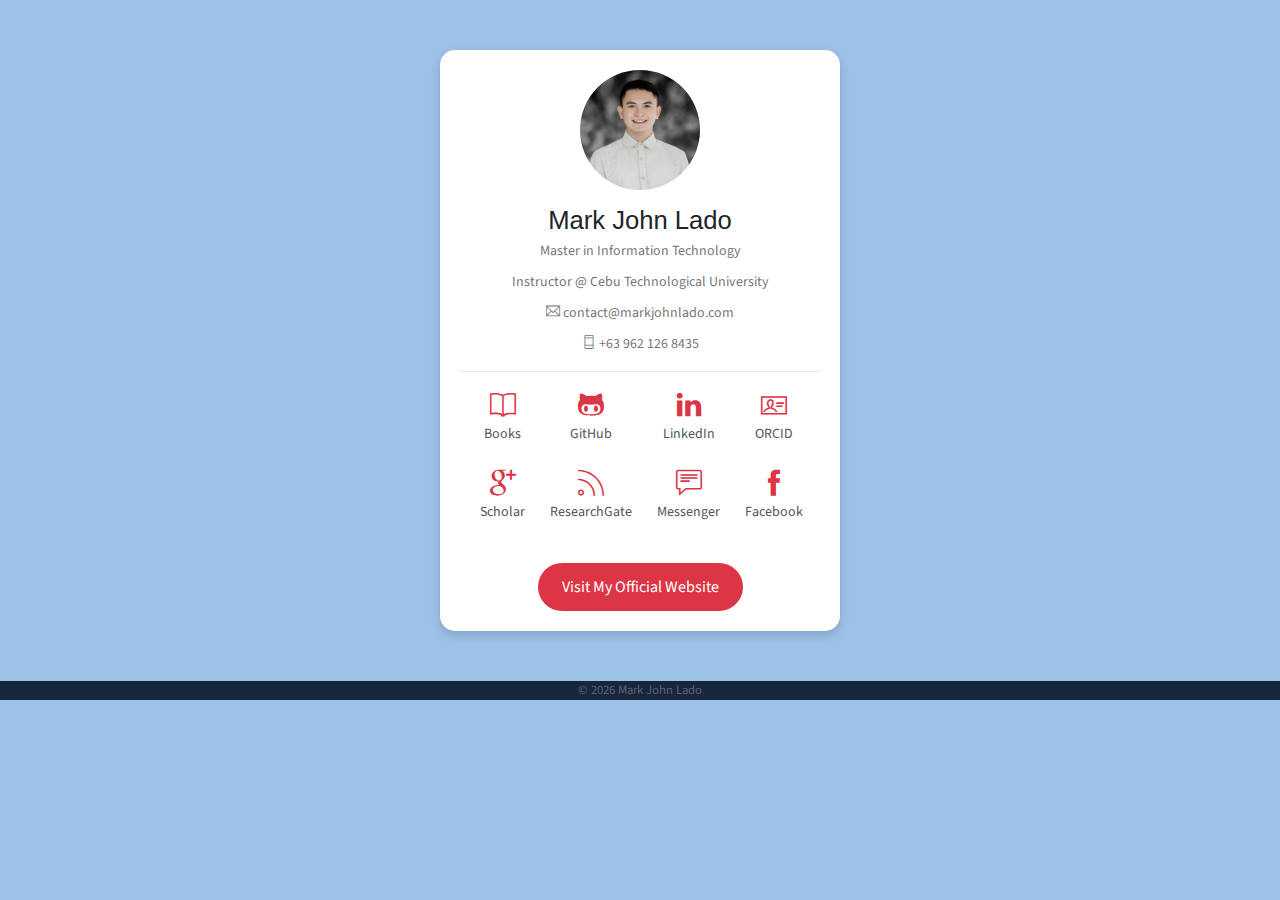
<file: businesscard.html>
<!DOCTYPE html>
<html lang="en">
<head>
  <meta charset="utf-8">
  <meta name="viewport" content="width=device-width, initial-scale=1, shrink-to-fit=no">
  <title>Mark John Lado | Digital Business Card</title>
  <link rel="icon" href="assets/imgs/favicon.jpg" type="image/jpg">
  <!-- Bootstrap + JohnDoe main styles -->
  <link rel="stylesheet" href="assets/css/johndoe.css">
  <link rel="stylesheet" href="assets/vendors/themify-icons/css/themify-icons.css">
  <style>
    body {
      background: #9cc1e6;
    }
    .business-card {
      max-width: 400px;
      margin: 50px auto;
      padding: 20px;
      border-radius: 15px;
      background: #fff;
      box-shadow: 0 4px 10px rgba(0,0,0,0.15);
      text-align: center;
    }
    .business-card img {
      width: 120px;
      height: 120px;
      border-radius: 50%;
      margin-bottom: 15px;
    }
    .business-card h2 {
      font-size: 1.6rem;
      margin-bottom: 5px;
    }
    .business-card p {
      margin-bottom: 10px;
      color: #555;
    }

    /* Social Grid */
    .social-icons {
      margin: 20px 20px;
      display: grid;
      grid-template-columns: repeat(4, 1fr);
      gap: 25px;
      justify-items: center;
    }
    .social-icons a {
      display: flex;
      flex-direction: column;
      align-items: center;
      text-decoration: none;
      color: #dc3545;
      font-size: 26px;
      transition: 0.3s;
    }
    .social-icons a:hover {
      color: #000;
    }
    .social-icons span {
      font-size: 14px;
      margin-top: 6px;
      color: #555;
    }

    .btn-website {
      display: inline-block;
      margin-top: 20px;
      padding: 12px 24px;
      font-size: 1rem;
      border-radius: 25px;
      background: #dc3545;
      color: #fff;
      text-decoration: none;
      transition: 0.3s;
    }
    .btn-website:hover {
      background: #000;
      color: #fff;
      text-decoration: none;
    }
  </style>
</head>
<body>

  <div class="business-card">
    <img src="assets/imgs/avatar.JPG" alt="Mark John Lado">
    <h2>Mark John Lado</h2>
    <p>Master in Information Technology</p>
    <p>Instructor @ Cebu Technological University</p>
    <p><i class="ti-email"></i> contact@markjohnlado.com</p>
    <p><i class="ti-mobile"></i> +63 962 126 8435</p>
    <hr>

    <!-- Social Icons in Grid -->
    <div class="social-icons">
      <a href="https://www.amazon.com/author/markjohnlado" target="_blank">
        <i class="ti-book"></i><span>Books</span>
      </a>
      <a href="https://github.com/Ser-Lado" target="_blank">
        <i class="ti-github"></i><span>GitHub</span>
      </a>
      <a href="https://www.linkedin.com/in/markjohnlado" target="_blank">
        <i class="ti-linkedin"></i><span>LinkedIn</span>
      </a>
      <a href="https://orcid.org/0000-0002-9634-7513" target="_blank">
        <i class="ti-id-badge"></i><span>ORCID</span>
      </a>
      <a href="https://scholar.google.com/citations?user=2F7qGj4AAAAJ&hl=en&oi=ao" target="_blank">
        <i class="ti-google"></i><span>Scholar</span>
      </a>
      <a href="https://www.researchgate.net/profile/Mark-John-Lado" target="_blank">
        <i class="ti-rss-alt"></i><span>ResearchGate</span>
      </a>
      <a href="https://m.me/markjohn03102005" target="_blank">
        <i class="ti-comment-alt"></i><span>Messenger</span>
      </a>
      <a href="https://www.facebook.com/markjohn03102005/" target="_blank">
        <i class="ti-facebook"></i><span>Facebook</span>
      </a>
    </div>

    <!-- Website Button -->
    <a href="https://www.markjohnlado.com" target="_blank" class="btn-website">Visit My Official Website</a>
  </div>

  <footer class="footer text-center mt-5">
    <p class="small text-muted">&copy; <script>document.write(new Date().getFullYear())</script> Mark John Lado</p>
  </footer>

</body>
</html>
</file>
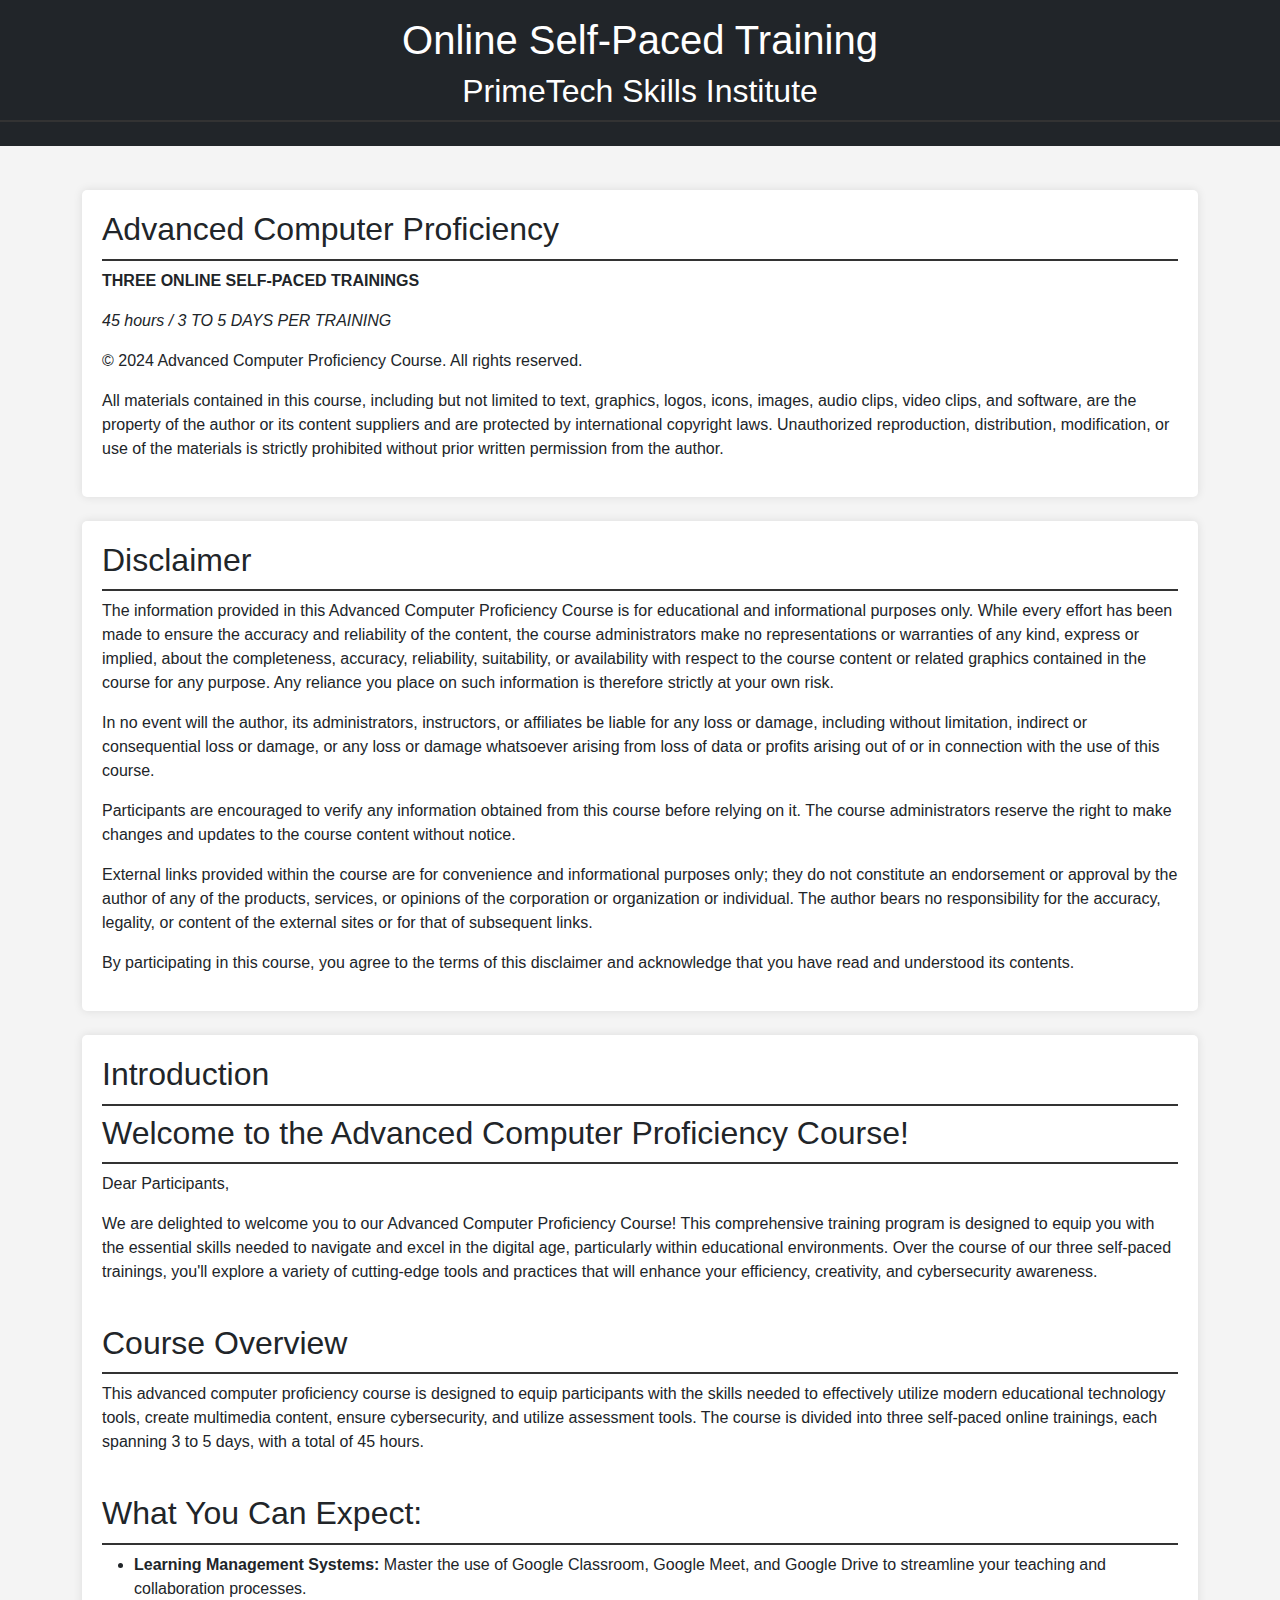
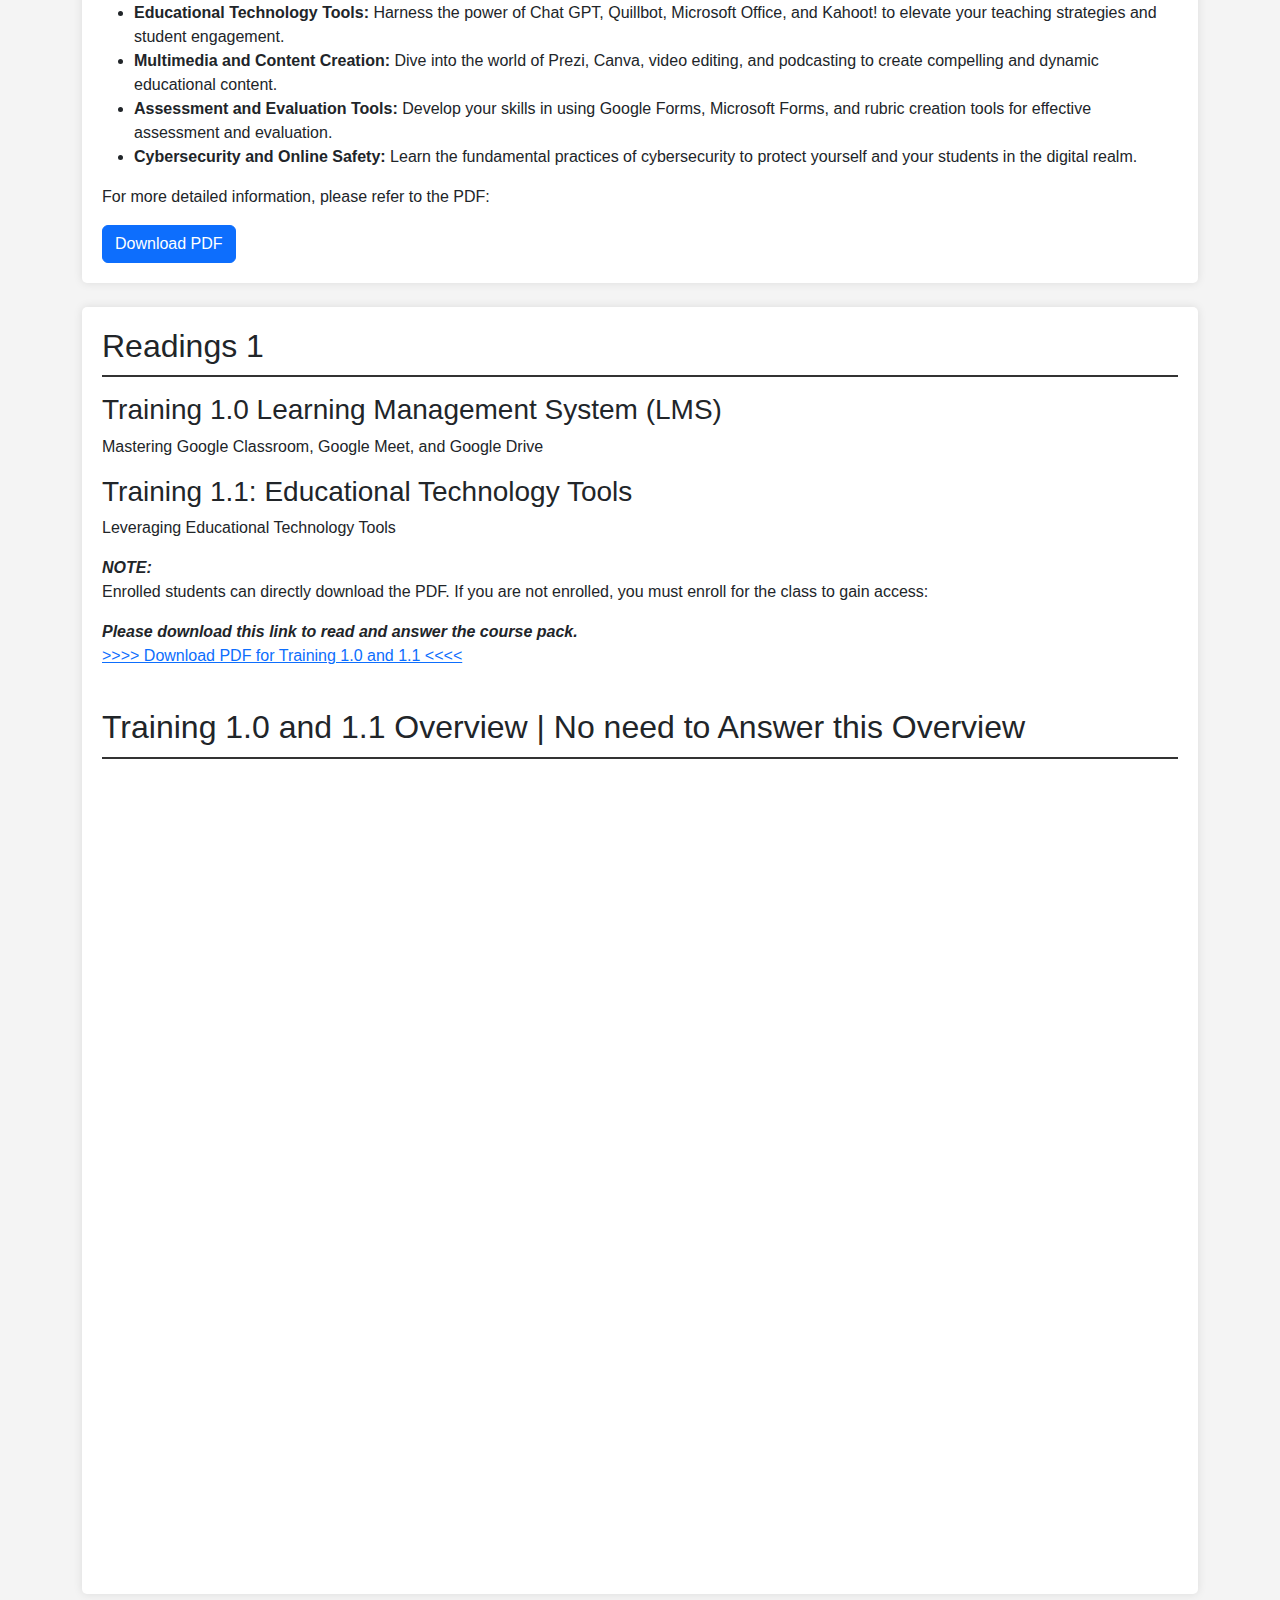
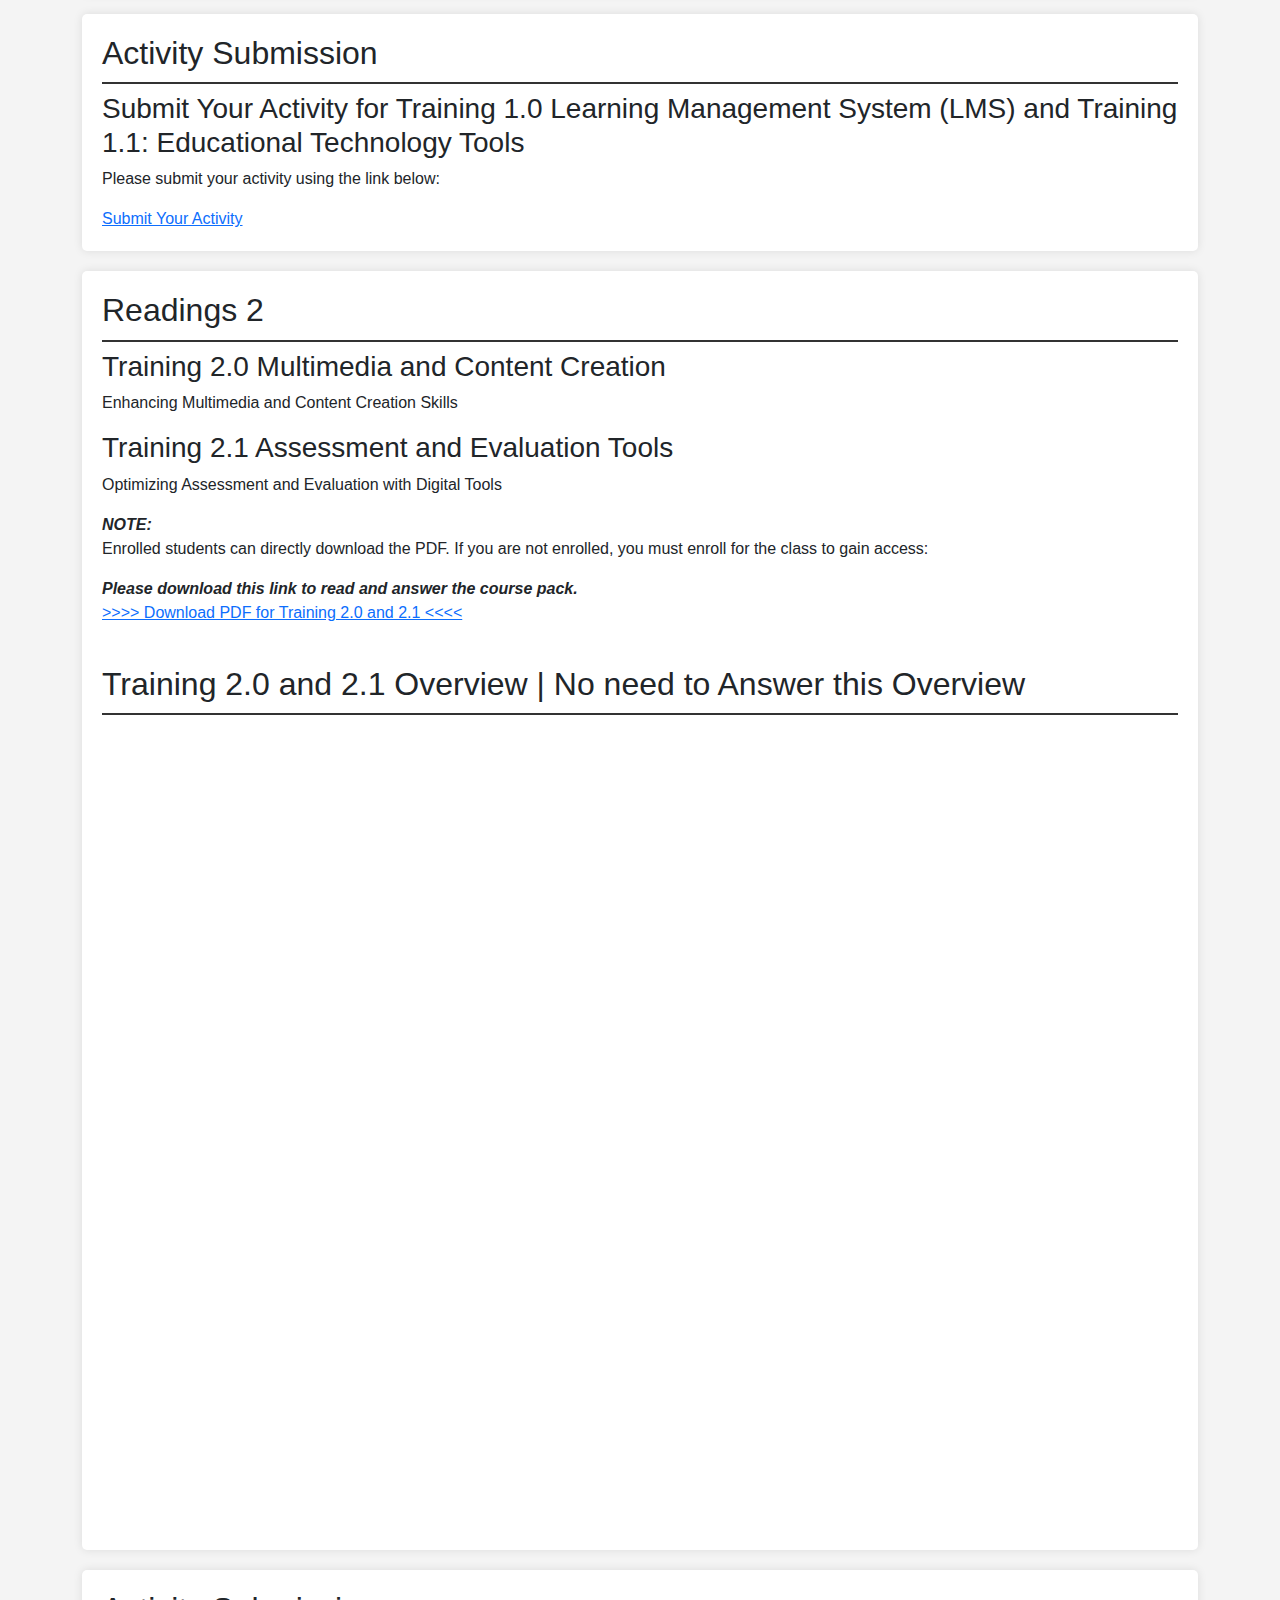
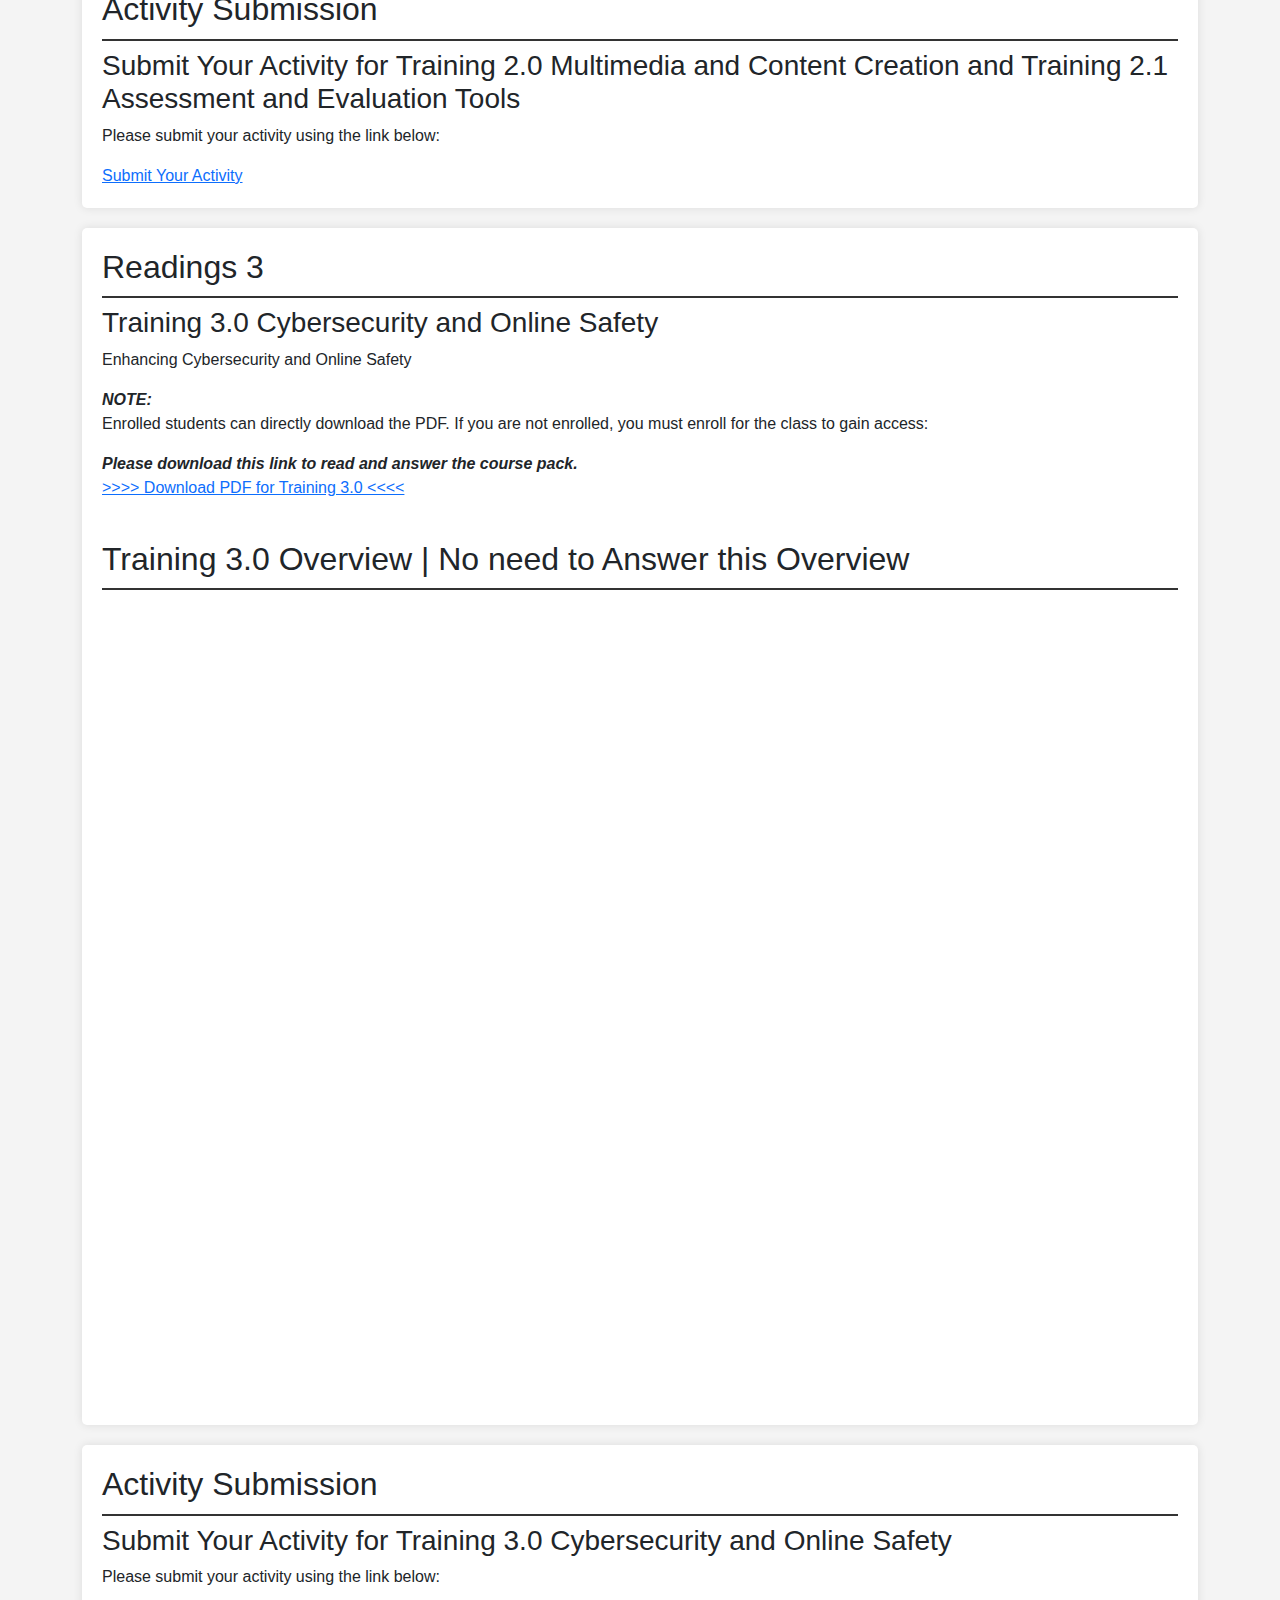
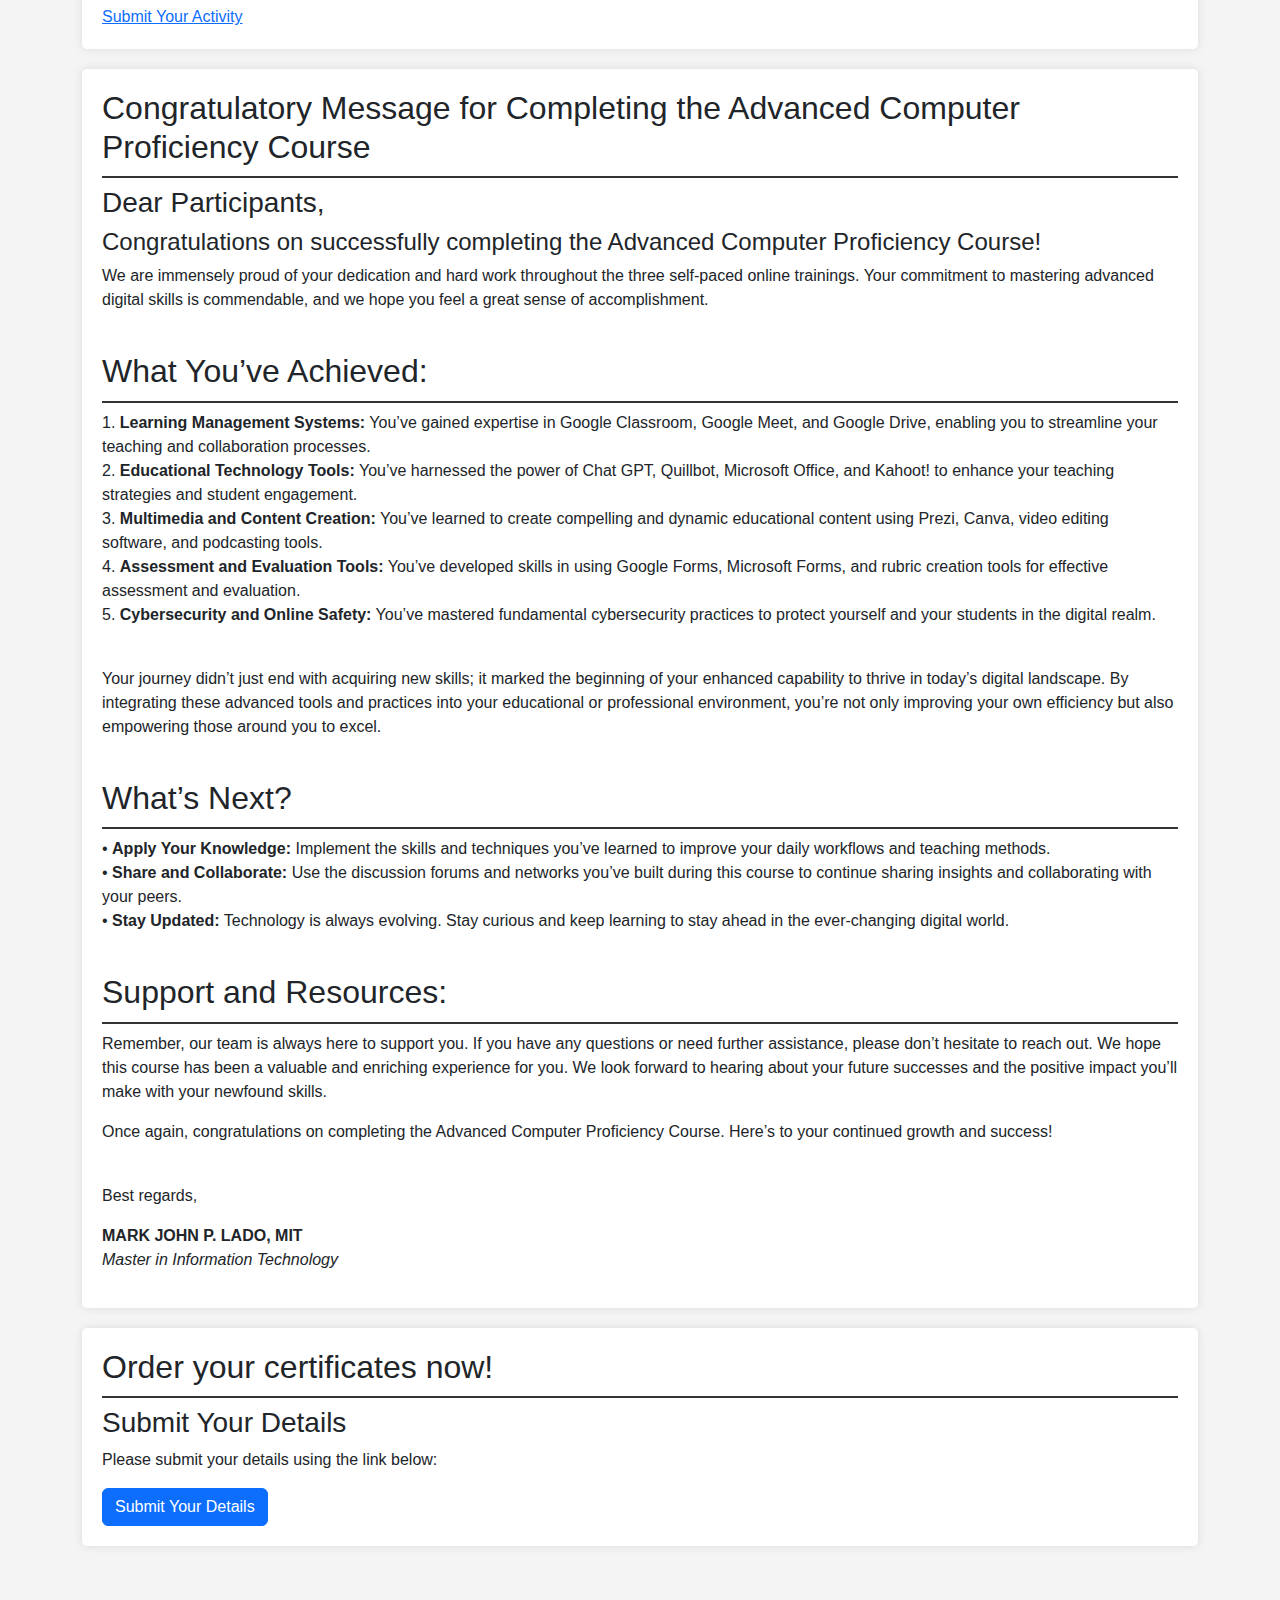
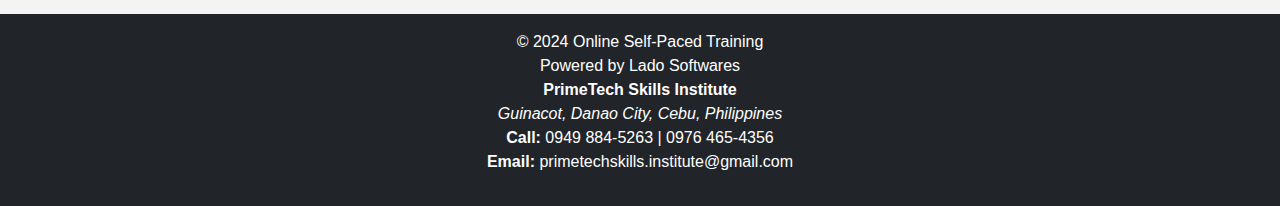
<file: ComputerTrainingOLD.html>
<!DOCTYPE html>
<html lang="en">
<head>
    <meta charset="UTF-8">
    <meta name="viewport" content="width=device-width, initial-scale=1.0">
    <title>Online Self-Paced Training</title>
    <link rel="stylesheet" href="https://stackpath.bootstrapcdn.com/bootstrap/5.0.0/css/bootstrap.min.css">
    <link rel="stylesheet" href="assets/css/styles.css">
</head>
<body>
    <header class="bg-dark text-white text-center py-3">
        <h1>Online Self-Paced Training</h1>
        <h2>PrimeTech Skills Institute</h2>
    </header>

    <main class="container my-4">
        <section id="introduction" class="mb-4">
            <h2>Advanced Computer Proficiency</h2>
            <p><b>THREE ONLINE SELF-PACED TRAININGS</b></p>
            <p><i>45 hours / 3 TO 5 DAYS PER TRAINING</i></p>
            <p>&copy; 2024 Advanced Computer Proficiency Course. All rights reserved.</p>
            <p>All materials contained in this course, including but not limited to text, graphics, logos, icons, images, audio clips, video clips, and software, are the property of the author or its content suppliers and are protected by international copyright laws. Unauthorized reproduction, distribution, modification, or use of the materials is strictly prohibited without prior written permission from the author.</p>
        </section>

        <section id="disclaimer" class="mb-4">
            <h2>Disclaimer</h2>
            <p>The information provided in this Advanced Computer Proficiency Course is for educational and informational purposes only. While every effort has been made to ensure the accuracy and reliability of the content, the course administrators make no representations or warranties of any kind, express or implied, about the completeness, accuracy, reliability, suitability, or availability with respect to the course content or related graphics contained in the course for any purpose. Any reliance you place on such information is therefore strictly at your own risk.</p>
            <p>In no event will the author, its administrators, instructors, or affiliates be liable for any loss or damage, including without limitation, indirect or consequential loss or damage, or any loss or damage whatsoever arising from loss of data or profits arising out of or in connection with the use of this course.</p>
            <p>Participants are encouraged to verify any information obtained from this course before relying on it. The course administrators reserve the right to make changes and updates to the course content without notice.</p>
            <p>External links provided within the course are for convenience and informational purposes only; they do not constitute an endorsement or approval by the author of any of the products, services, or opinions of the corporation or organization or individual. The author bears no responsibility for the accuracy, legality, or content of the external sites or for that of subsequent links.</p>
            <p>By participating in this course, you agree to the terms of this disclaimer and acknowledge that you have read and understood its contents.</p>
        </section>

        <section id="readings" class="mb-4">
            <h2>Introduction</h2>
            <article>
                <h2>Welcome to the Advanced Computer Proficiency Course!</h2>
                <p>Dear Participants,</p>
                <p>We are delighted to welcome you to our Advanced Computer Proficiency Course! This comprehensive training program is designed to equip you with the essential skills needed to navigate and excel in the digital age, particularly within educational environments. Over the course of our three self-paced trainings, you'll explore a variety of cutting-edge tools and practices that will enhance your efficiency, creativity, and cybersecurity awareness.</p>
                <br>
                <h2>Course Overview</h2>
                 <p>This advanced computer proficiency course is designed to equip participants with the skills needed to effectively utilize modern educational technology tools, create multimedia content, ensure cybersecurity, and utilize assessment tools. The course is divided into three self-paced online trainings, each spanning 3 to 5 days, with a total of 45 hours.</p>        
                <br>
                <h2>What You Can Expect:</h2>
                <ul>
                    <li><b>Learning Management Systems:</b> Master the use of Google Classroom, Google Meet, and Google Drive to streamline your teaching and collaboration processes.</li>
                    <li><b>Educational Technology Tools:</b> Harness the power of Chat GPT, Quillbot, Microsoft Office, and Kahoot! to elevate your teaching strategies and student engagement.</li>
                    <li><b>Multimedia and Content Creation:</b> Dive into the world of Prezi, Canva, video editing, and podcasting to create compelling and dynamic educational content.</li>
                    <li><b>Assessment and Evaluation Tools:</b> Develop your skills in using Google Forms, Microsoft Forms, and rubric creation tools for effective assessment and evaluation.</li>
                    <li><b>Cybersecurity and Online Safety:</b> Learn the fundamental practices of cybersecurity to protect yourself and your students in the digital realm.</li>
                </ul>
            
                <p>For more detailed information, please refer to the PDF:</p>
                <a href="assets/Course Modules/Introduction.pdf" target="_blank" class="btn btn-primary">Download PDF</a>
            </article>
        </section>

        <section id="readings1">
            <h2>Readings 1</h2>
            <article>
                <p>
                <h3>Training 1.0 Learning Management System (LMS)</h3>
                <p>Mastering Google Classroom, Google Meet, and Google Drive</p>
                <h3>Training 1.1: Educational Technology Tools</h3>
                <p>Leveraging Educational Technology Tools</p>
                <p><b><i>NOTE:</i></b><br>
                Enrolled students can directly download the PDF. If you are not enrolled, you must enroll for the class to gain access:</p>
                <p><b><i>Please download this link to read and answer the course pack.</i></b><br>
                <a href="https://drive.google.com/file/d/1a3QpisomXaFFXwRfS4GzjdVDRyern-ip/view?usp=drive_link" target="_blank">>>>> Download PDF for Training 1.0 and 1.1 <<<<</a>
                <br>
                <br>
                <h2>Training 1.0 and 1.1 Overview | No need to Answer this Overview</h2>
                <div class="pdf-container">
                    <iframe src="assets/Course Modules/Training 1.pdf"></iframe>
                    <p class="mobile-pdf-fallback">Your device screen is too small. Please use a laptop or desktop to view the PDF directly, or download the PDF to read it. Remember, No need to Answer this Overview: <a href="assets/Course Modules/Training 1.pdf" target="_blank">Training 1 Overview.pdf</a></p>
                </div>
            </article>
        </section>

        <section id="activities1">
            <h2>Activity Submission</h2>
            <div class="activity">
                <h3>Submit Your Activity for Training 1.0 Learning Management System (LMS) and Training 1.1: Educational Technology Tools</h3>
                <p>Please submit your activity using the link below:</p>
                <a href="https://docs.google.com/forms/d/e/1FAIpQLSfb7zIFpPYfxEjLF0DKxWdQuHQH5_XWV3EGHrqyyLKvTyDXNg/viewform?usp=sf_link" target="_blank">Submit Your Activity</a>
            </div>
        </section>

        <section id="readings2">
            <h2>Readings 2</h2>
            <article>
                <h3>Training 2.0 Multimedia and Content Creation</h3>
                <p> Enhancing Multimedia and Content Creation Skills</p>
                <h3>Training 2.1 Assessment and Evaluation Tools</h3>
                <p>  Optimizing Assessment and Evaluation with Digital Tools</p>
                <p><b><i>NOTE:</i></b><br>
                Enrolled students can directly download the PDF. If you are not enrolled, you must enroll for the class to gain access:</p>
                <p><b><i>Please download this link to read and answer the course pack.</i></b><br>
                <a href="https://drive.google.com/file/d/1s69p57peU_y6fIz8G46r850DpK2qmHrI/view?usp=drive_link" target="_blank">>>>> Download PDF for Training 2.0 and 2.1 <<<<</a>
                <br>
                <br>
                <h2>Training 2.0 and 2.1 Overview | No need to Answer this Overview</h2>
                <div class="pdf-container">
                    <iframe src="assets/Course Modules/Training 2.pdf"></iframe>
                    <p class="mobile-pdf-fallback">Your device screen is too small. Please use a laptop or desktop to view the PDF directly, or download the PDF to read it. Remember, No need to Answer this Overview: <a href="assets/Course Modules/Training 2.pdf" target="_blank">Training 2 Overview.pdf</a></p>
                </div>
            </article>
        </section>

        <section id="activities2">
            <h2>Activity Submission</h2>
            <div class="activity">
                <h3>Submit Your Activity for Training 2.0 Multimedia and Content Creation and Training 2.1 Assessment and Evaluation Tools</h3>
                <p>Please submit your activity using the link below:</p>
                <a href="https://docs.google.com/forms/d/e/1FAIpQLSc9omK9XzD6JRmUs_z6cVuaEPOvmi3wl-AgNg5A_tqqqTaikw/viewform?usp=sf_link" target="_blank">Submit Your Activity</a>
            </div>
        </section>

        <section id="readings3">
            <h2>Readings 3</h2>
            <article>
                <h3>Training 3.0 Cybersecurity and Online Safety</h3>
                <p>Enhancing Cybersecurity and Online Safety</p>
                <p><b><i>NOTE:</i></b><br>
                Enrolled students can directly download the PDF. If you are not enrolled, you must enroll for the class to gain access:</p>
                <p><b><i>Please download this link to read and answer the course pack.</i></b><br>
                <a href="https://drive.google.com/file/d/1o_oWRQEE4jVVmVNpP-V_lNT7MS-r9Ejn/view?usp=drive_link" target="_blank">>>>> Download PDF for Training 3.0 <<<<</a>
                <br>
                <br>
                <h2>Training 3.0 Overview | No need to Answer this Overview</h2>
                <div class="pdf-container">
                    <iframe src="assets/Course Modules/Training 3.pdf"></iframe>
                    <p class="mobile-pdf-fallback">Your device screen is too small. Please use a laptop or desktop to view the PDF directly, or download the PDF to read it. Remember, No need to Answer this Overview: <a href="assets/Course Modules/Training 3.pdf" target="_blank">Training 3 Overview.pdf</a></p>
                </div>
            </article>
        </section>

        <section id="activities3">
            <h2>Activity Submission</h2>
            <div class="activity">
                <h3>Submit Your Activity for Training 3.0 Cybersecurity and Online Safety</h3>
                <p>Please submit your activity using the link below:</p>
                <a href="https://docs.google.com/forms/d/e/1FAIpQLSeF4raoS07JRYi4KjRSEZqUoQaKAkc7qjiMPzdb-6u4BR-IQA/viewform?usp=sf_link" target="_blank">Submit Your Activity</a>
            </div>
        </section>

        <section id="readings">
             <h2>Congratulatory Message for Completing the Advanced Computer Proficiency Course</h2>
            <article>
                <h3>Dear Participants,</h3>
                <h4>Congratulations on successfully completing the Advanced Computer Proficiency Course!</h4>
                
                <p>We are immensely proud of your dedication and hard work throughout the three self-paced online trainings. Your commitment to mastering advanced digital skills is commendable, and we hope you feel a great sense of accomplishment.</p>
                <br>
               <h2>What You’ve Achieved:</h2>
                
                 <p>    1.	<b>Learning Management Systems:</b> You’ve gained expertise in Google Classroom, Google Meet, and Google Drive, enabling you to streamline your teaching and collaboration processes.<br>
                        2.	<b>Educational Technology Tools:</b> You’ve harnessed the power of Chat GPT, Quillbot, Microsoft Office, and Kahoot! to enhance your teaching strategies and student engagement.<br>
                        3.	<b>Multimedia and Content Creation:</b> You’ve learned to create compelling and dynamic educational content using Prezi, Canva, video editing software, and podcasting tools.<br>
                        4.	<b>Assessment and Evaluation Tools:</b> You’ve developed skills in using Google Forms, Microsoft Forms, and rubric creation tools for effective assessment and evaluation.<br>
                        5.	<b>Cybersecurity and Online Safety:</b> You’ve mastered fundamental cybersecurity practices to protect yourself and your students in the digital realm.<br>
                 </p>
                <br>
                <p>Your journey didn’t just end with acquiring new skills; it marked the beginning of your enhanced capability to thrive in today’s digital landscape. By integrating these advanced tools and practices into your educational or professional environment, you’re not only improving your own efficiency but also empowering those around you to excel.</p>
                
                <br>
                <h2>What’s Next?</h2>
                <p>   •	<b>Apply Your Knowledge:</b> Implement the skills and techniques you’ve learned to improve your daily workflows and teaching methods.<br>
                      •	<b>Share and Collaborate:</b> Use the discussion forums and networks you’ve built during this course to continue sharing insights and collaborating with your peers.<br>
                      •	<b>Stay Updated:</b> Technology is always evolving. Stay curious and keep learning to stay ahead in the ever-changing digital world.</p>
                
                <br>
                <h2>Support and Resources:</h2>
                <p>Remember, our team is always here to support you. If you have any questions or need further assistance, please don’t hesitate to reach out. We hope this course has been a valuable and enriching experience for you. We look forward to hearing about your future successes and the positive impact you’ll make with your newfound skills.</p>
              
                <p>Once again, congratulations on completing the Advanced Computer Proficiency Course. Here’s to your continued growth and success!</p>
                
                <br>
                <p>Best regards,</p>          
               
                <p>
                 <b>MARK JOHN P. LADO, MIT</b><br>
                <i>Master in Information Technology</i>
                </p>      
                
            </article>
        </section>

        <section id="activities4" class="mb-4">
            <h2>Order your certificates now!</h2>
            <div class="activity">
                <h3>Submit Your Details</h3>
                <p>Please submit your details using the link below:</p>
                <a href="https://docs.google.com/forms/d/e/1FAIpQLScpRdZ49FghQkNKSE-NprMipvM91_1AHUV7_o4OgY4aLvOcTg/viewform?usp=sf_link" target="_blank" class="btn btn-primary">Submit Your Details</a>
            </div>
        </section>
    </main>

    <footer class="bg-dark text-white text-center py-3">
        <p>&copy; 2024 Online Self-Paced Training <br> Powered by Lado Softwares <br>
            <b>PrimeTech Skills Institute</b><br><i>Guinacot, Danao City, Cebu, Philippines</i><br>
            <b>Call:</b> 0949 884-5263 | 0976 465-4356 <br>
            <b>Email:</b> primetechskills.institute@gmail.com
        </p>
    </footer>

    <script src="https://stackpath.bootstrapcdn.com/bootstrap/5.0.0/js/bootstrap.bundle.min.js"></script>
    <script src="assets/js/scripts.js"></script>
</body>
</html>
</file>
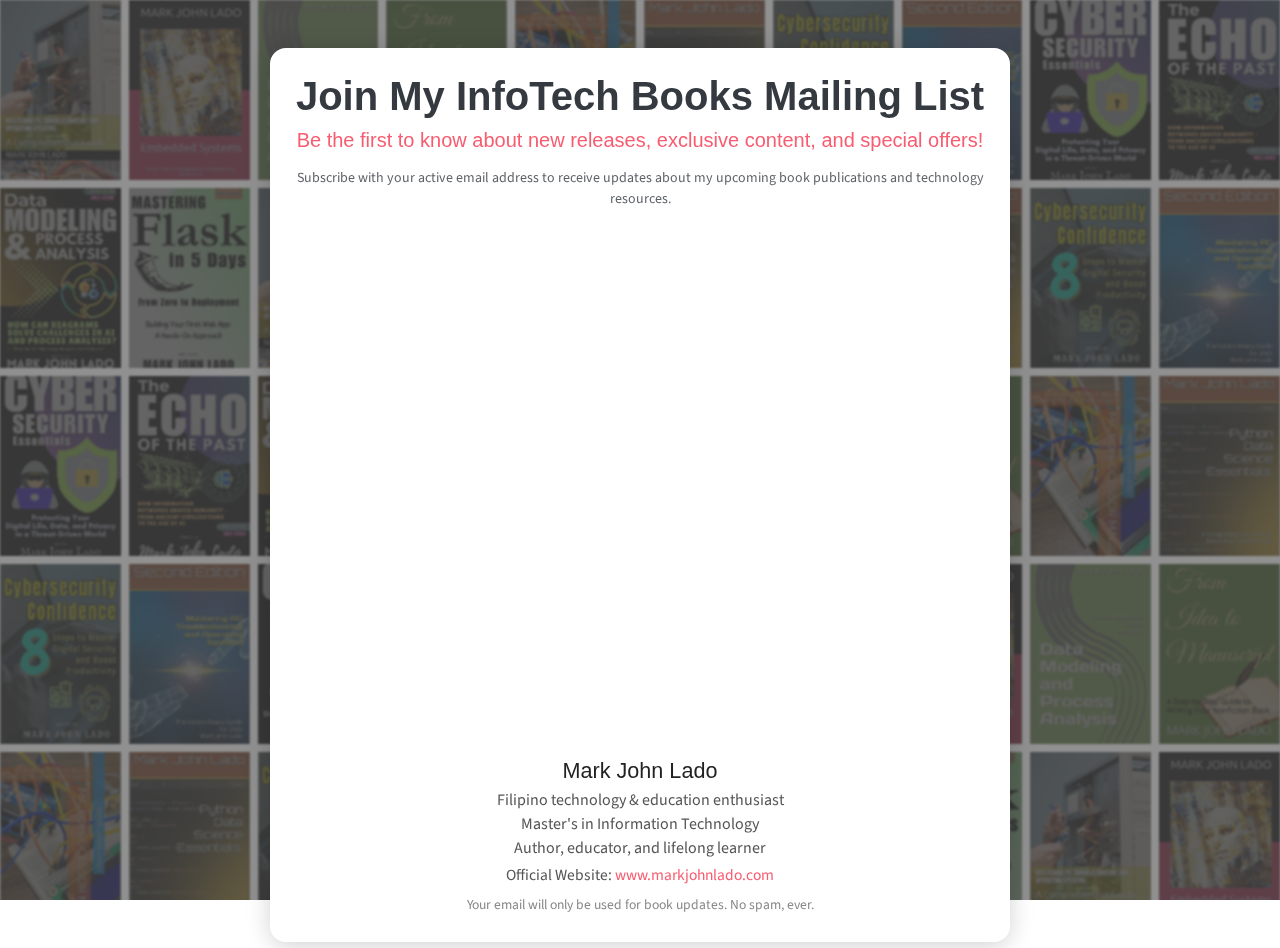
<file: InfoTechBooks.html>
<!DOCTYPE html>
<html lang="en">
<head>
    <meta charset="UTF-8">
    <meta name="viewport" content="width=device-width, initial-scale=1.0">
    <title>InfoTech Books Updates | Mark John Lado</title>
    <link rel="stylesheet" href="assets/bootstrap-5.0.2-dist/css/bootstrap.min.css">
    <link rel="stylesheet" href="assets/css/styles.css">
    <link rel="stylesheet" href="assets/css/johndoe.css">
    <style>
        body, html {
            height: 100%;
            margin: 0;
            padding: 0;
        }
        .books-bg {
            position: fixed;
            top: 0; left: 0; width: 100vw; height: 100vh;
            z-index: 0;
            overflow: hidden;
        }
        .books-grid {
            display: grid;
            grid-template-columns: repeat(auto-fill, minmax(120px, 1fr));
            grid-auto-rows: 180px;
            gap: 8px;
            width: 100vw;
            height: 100vh;
        }
        .books-grid img {
            width: 100%;
            height: 100%;
            object-fit: cover;
            filter: blur(1px) brightness(0.5);
            transition: filter 0.3s;
            pointer-events: none;
            user-select: none;
        }
        .bg-overlay {
            position: fixed;
            top: 0; left: 0; width: 100vw; height: 100vh;
            background: rgba(84, 84, 84, 0.65);
            z-index: 1;
        }
        .subscribe-card {
            position: relative;
            z-index: 2;
            max-width: 740px;
            margin: 2rem auto;
            border-radius: 1rem;
            box-shadow: 0 4px 24px rgba(0,0,0,0.18);
            background: #ffffff;
        }
        .author-bio {
            font-size: 0.95rem;
            color: #555;
        }
        .privacy-note {
            font-size: 0.85rem;
            color: #888;
        }
        @media (max-width: 600px) {
            .subscribe-card { max-width: 100%; }
            iframe { width: 100% !important; }
            .books-grid { grid-template-columns: repeat(auto-fill, minmax(80px, 1fr)); grid-auto-rows: 100px; }
        }
    </style>
</head>
<body>
    <!-- Book covers background -->
    <div class="books-bg">
        <div class="books-grid">
            <!-- Repeat the 12 book covers several times to fill the grid -->
            <!-- Loop 1 -->
            <img src="assets/imgs/book1.jpeg" alt="Book 1">
            <img src="assets/imgs/book2.jpg" alt="Book 2">
            <img src="assets/imgs/book3.jpeg" alt="Book 3">
            <img src="assets/imgs/book4.jpeg" alt="Book 4">
            <img src="assets/imgs/book5.jpg" alt="Book 5">
            <img src="assets/imgs/Book6.jpg" alt="Book 6">
            <img src="assets/imgs/Book7.jpg" alt="Book 7">
            <img src="assets/imgs/Book8.jpg" alt="Book 8">
            <img src="assets/imgs/Book9.jpg" alt="Book 9">
            <img src="assets/imgs/Book10.jpg" alt="Book 10">
            <img src="assets/imgs/Book11.jpg" alt="Book 11">
            <img src="assets/imgs/Book12.png" alt="Book 12">
            <!-- Loop 2 -->
            <img src="assets/imgs/book1.jpeg" alt="Book 1">
            <img src="assets/imgs/book2.jpg" alt="Book 2">
            <img src="assets/imgs/book3.jpeg" alt="Book 3">
            <img src="assets/imgs/book4.jpeg" alt="Book 4">
            <img src="assets/imgs/book5.jpg" alt="Book 5">
            <img src="assets/imgs/Book6.jpg" alt="Book 6">
            <img src="assets/imgs/Book7.jpg" alt="Book 7">
            <img src="assets/imgs/Book8.jpg" alt="Book 8">
            <img src="assets/imgs/Book9.jpg" alt="Book 9">
            <img src="assets/imgs/Book10.jpg" alt="Book 10">
            <img src="assets/imgs/Book11.jpg" alt="Book 11">
            <img src="assets/imgs/Book12.png" alt="Book 12">
            <!-- Loop 3 -->
            <img src="assets/imgs/book1.jpeg" alt="Book 1">
            <img src="assets/imgs/book2.jpg" alt="Book 2">
            <img src="assets/imgs/book3.jpeg" alt="Book 3">
            <img src="assets/imgs/book4.jpeg" alt="Book 4">
            <img src="assets/imgs/book5.jpg" alt="Book 5">
            <img src="assets/imgs/Book6.jpg" alt="Book 6">
            <img src="assets/imgs/Book7.jpg" alt="Book 7">
            <img src="assets/imgs/Book8.jpg" alt="Book 8">
            <img src="assets/imgs/Book9.jpg" alt="Book 9">
            <img src="assets/imgs/Book10.jpg" alt="Book 10">
            <img src="assets/imgs/Book11.jpg" alt="Book 11">
            <img src="assets/imgs/Book12.png" alt="Book 12">
            <!-- Loop 4 -->
            <img src="assets/imgs/book1.jpeg" alt="Book 1">
            <img src="assets/imgs/book2.jpg" alt="Book 2">
            <img src="assets/imgs/book3.jpeg" alt="Book 3">
            <img src="assets/imgs/book4.jpeg" alt="Book 4">
            <img src="assets/imgs/book5.jpg" alt="Book 5">
            <img src="assets/imgs/Book6.jpg" alt="Book 6">
            <img src="assets/imgs/Book7.jpg" alt="Book 7">
            <img src="assets/imgs/Book8.jpg" alt="Book 8">
            <img src="assets/imgs/Book9.jpg" alt="Book 9">
            <img src="assets/imgs/Book10.jpg" alt="Book 10">
            <img src="assets/imgs/Book11.jpg" alt="Book 11">
            <img src="assets/imgs/Book12.png" alt="Book 12">
            <!-- Loop 5 -->
            <img src="assets/imgs/book1.jpeg" alt="Book 1">
            <img src="assets/imgs/book2.jpg" alt="Book 2">
            <img src="assets/imgs/book3.jpeg" alt="Book 3">
            <img src="assets/imgs/book4.jpeg" alt="Book 4">
            <img src="assets/imgs/book5.jpg" alt="Book 5">
            <img src="assets/imgs/Book6.jpg" alt="Book 6">
            <img src="assets/imgs/Book7.jpg" alt="Book 7">
            <img src="assets/imgs/Book8.jpg" alt="Book 8">
            <img src="assets/imgs/Book9.jpg" alt="Book 9">
            <img src="assets/imgs/Book10.jpg" alt="Book 10">
            <img src="assets/imgs/Book11.jpg" alt="Book 11">
            <img src="assets/imgs/Book12.png" alt="Book 12">
            <!-- Loop 6 -->
            <img src="assets/imgs/book1.jpeg" alt="Book 1">
            <img src="assets/imgs/book2.jpg" alt="Book 2">
            <img src="assets/imgs/book3.jpeg" alt="Book 3">
            <img src="assets/imgs/book4.jpeg" alt="Book 4">
            <img src="assets/imgs/book5.jpg" alt="Book 5">
            <img src="assets/imgs/Book6.jpg" alt="Book 6">
            <img src="assets/imgs/Book7.jpg" alt="Book 7">
            <img src="assets/imgs/Book8.jpg" alt="Book 8">
            <img src="assets/imgs/Book9.jpg" alt="Book 9">
            <img src="assets/imgs/Book10.jpg" alt="Book 10">
            <img src="assets/imgs/Book11.jpg" alt="Book 11">
            <img src="assets/imgs/Book12.png" alt="Book 12">
            <!-- Loop 7 -->
            <img src="assets/imgs/book1.jpeg" alt="Book 1">
            <img src="assets/imgs/book2.jpg" alt="Book 2">
            <img src="assets/imgs/book3.jpeg" alt="Book 3">
            <img src="assets/imgs/book4.jpeg" alt="Book 4">
            <img src="assets/imgs/book5.jpg" alt="Book 5">
            <img src="assets/imgs/Book6.jpg" alt="Book 6">
            <img src="assets/imgs/Book7.jpg" alt="Book 7">
            <img src="assets/imgs/Book8.jpg" alt="Book 8">
            <img src="assets/imgs/Book9.jpg" alt="Book 9">
            <img src="assets/imgs/Book10.jpg" alt="Book 10">
            <img src="assets/imgs/Book11.jpg" alt="Book 11">
            <img src="assets/imgs/Book12.png" alt="Book 12">
            <!-- Add more loops if needed for larger screens -->
        </div>
        <div class="bg-overlay"></div>
    </div>
    <!-- Subscription card -->
    <div class="container position-relative" style="z-index:2;">
        <div class="subscribe-card p-4 mt-5">
            <div class="text-center mb-3">
                <h1 class="mb-2 fw-bold text-dark">Join My InfoTech Books Mailing List</h1>
                <h5 class="text-danger mb-3">Be the first to know about new releases, exclusive content, and special offers!</h5>
                <p class="mb-4 text-dark">Subscribe with your active email address to receive updates about my upcoming book publications and technology resources.</p>
            </div>
            <div class="d-flex justify-content-center mb-4">
                <iframe src="https://docs.google.com/forms/d/e/1FAIpQLSfzi8_Php_jMcA_aLI_waxHW-vruoy5abY8LzshWoc2iyd7fg/viewform?embedded=true" width="400" height="500" frameborder="0" marginheight="0" marginwidth="0" style="background: #fff; border-radius: 8px; width:100%; min-width:200px; max-width:100%;">Loading…</iframe>
            </div>
            <div class="author-bio text-center mb-2">
                <h3 class="mb-1 fw-semibold" style="font-size:1.35rem; color:#222;">Mark John Lado</h3>
                <div class="mb-1" style="font-size:1rem;">
                    <span class="d-block">Filipino technology &amp; education enthusiast</span>
                    <span class="d-block">Master's in Information Technology</span>
                    <span class="d-block">Author, educator, and lifelong learner</span>
                </div>
                <div style="font-size:0.97rem;">
                    <span>Official Website: </span>
                    <a href="https://www.markjohnlado.com" target="_blank" rel="noopener" style="word-break:break-all;">
                        www.markjohnlado.com
                    </a>
                </div>
            </div>
            <div class="privacy-note text-center mb-1" style="line-height:1.4;">
                <i class="ti-lock" aria-hidden="true"></i>
                <span>Your email will only be used for book updates. No spam, ever.</span>
            </div>
        </div>
    </div>
    <script src="assets/bootstrap-5.0.2-dist/js/bootstrap.bundle.min.js"></script>
    <script src="assets/js/scripts.js"></script>
    <script src="assets/js/johndoe.js"></script>
</body>
</html>
</file>
<file: assets/css/johndoe.css>
@charset "UTF-8";
/*!
=========================================================
* JohnDoe Landing page
=========================================================

* Copyright: 2019 DevCRUD (https://devcrud.com)
* Licensed: (https://devcrud.com/licenses)
* Coded by www.devcrud.com

=========================================================

* The above copyright notice and this permission notice shall be included in all copies or substantial portions of the Software.
*/
@import url("https://fonts.googleapis.com/css?family=Source+Sans+Pro:200,200i,300,300i,400,400i,600,600i,700,700i,900,900i&display=swap");
:root {
  --blue: #79A9F5;
  --indigo: #C45F90;
  --purple: #A16AE8;
  --pink: #FC8BC0;
  --red: #F85C70;
  --orange: #FF8882;
  --yellow: #FAD02C;
  --green: #A3C14A;
  --teal: #20c997;
  --cyan: #47D8E0;
  --white: #fff;
  --gray: #6c757d;
  --gray-dark: #343a40;
  --primary: #F85C70;
  --secondary: #6c757d;
  --success: #A3C14A;
  --info: #47D8E0;
  --warning: #FF8882;
  --danger: #F85C70;
  --light: #f8f9fa;
  --dark: #343a40;
  --breakpoint-xs: 0;
  --breakpoint-sm: 576px;
  --breakpoint-md: 768px;
  --breakpoint-lg: 992px;
  --breakpoint-xl: 1200px;
  --font-family-sans-serif: "Source Sans Pro", sans-serif;
  --font-family-monospace: SFMono-Regular, Menlo, Monaco, Consolas, "Liberation Mono", "Courier New", monospace;
}

*,
*::before,
*::after {
  box-sizing: border-box;
}

html {
  font-family: sans-serif;
  line-height: 1.15;
  -webkit-text-size-adjust: 100%;
  -webkit-tap-highlight-color: rgba(0, 0, 0, 0);
}

article, aside, figcaption, figure, footer, header, hgroup, main, nav, section {
  display: block;
}

body {
  margin: 0;
  font-family: "Source Sans Pro", sans-serif;
  font-size: 1rem;
  font-weight: 400;
  line-height: 1.5;
  color: #212529;
  text-align: left;
  background-color: #fff;
}

[tabindex="-1"]:focus {
  outline: 0 !important;
}

hr {
  box-sizing: content-box;
  height: 0;
  overflow: visible;
}

h1, h2, h3, h4, h5, h6 {
  margin-top: 0;
  margin-bottom: 0.5rem;
}

p {
  margin-top: 0;
  margin-bottom: 1rem;
}

abbr[title],
abbr[data-original-title] {
  text-decoration: underline;
  -webkit-text-decoration: underline dotted;
          text-decoration: underline dotted;
  cursor: help;
  border-bottom: 0;
  -webkit-text-decoration-skip-ink: none;
          text-decoration-skip-ink: none;
}

address {
  margin-bottom: 1rem;
  font-style: normal;
  line-height: inherit;
}

ol,
ul,
dl {
  margin-top: 0;
  margin-bottom: 1rem;
}

ol ol,
ul ul,
ol ul,
ul ol {
  margin-bottom: 0;
}

dt {
  font-weight: 700;
}

dd {
  margin-bottom: .5rem;
  margin-left: 0;
}

blockquote {
  margin: 0 0 1rem;
}

b,
strong {
  font-weight: bolder;
}

small {
  font-size: 80%;
}

sub,
sup {
  position: relative;
  font-size: 75%;
  line-height: 0;
  vertical-align: baseline;
}

sub {
  bottom: -.25em;
}

sup {
  top: -.5em;
}

a {
  color: #F85C70;
  text-decoration: none;
  background-color: transparent;
}

a:hover {
  color: #f51330;
  text-decoration: none;
}

a:not([href]):not([tabindex]) {
  color: inherit;
  text-decoration: none;
}

a:not([href]):not([tabindex]):hover, a:not([href]):not([tabindex]):focus {
  color: inherit;
  text-decoration: none;
}

a:not([href]):not([tabindex]):focus {
  outline: 0;
}

pre,
code,
kbd,
samp {
  font-family: SFMono-Regular, Menlo, Monaco, Consolas, "Liberation Mono", "Courier New", monospace;
  font-size: 1em;
}

pre {
  margin-top: 0;
  margin-bottom: 1rem;
  overflow: auto;
}

figure {
  margin: 0 0 1rem;
}

img {
  vertical-align: middle;
  border-style: none;
}

svg {
  overflow: hidden;
  vertical-align: middle;
}

table {
  border-collapse: collapse;
}

caption {
  padding-top: 0.75rem;
  padding-bottom: 0.75rem;
  color: #6c757d;
  text-align: left;
  caption-side: bottom;
}

th {
  text-align: inherit;
}

label {
  display: inline-block;
  margin-bottom: 0.5rem;
}

button {
  border-radius: 0;
}

button:focus {
  outline: 1px dotted;
  outline: 5px auto -webkit-focus-ring-color;
}

input,
button,
select,
optgroup,
textarea {
  margin: 0;
  font-family: inherit;
  font-size: inherit;
  line-height: inherit;
}

button,
input {
  overflow: visible;
}

button,
select {
  text-transform: none;
}

select {
  word-wrap: normal;
}

button,
[type="button"],
[type="reset"],
[type="submit"] {
  -webkit-appearance: button;
}

button:not(:disabled),
[type="button"]:not(:disabled),
[type="reset"]:not(:disabled),
[type="submit"]:not(:disabled) {
  cursor: pointer;
}

button::-moz-focus-inner,
[type="button"]::-moz-focus-inner,
[type="reset"]::-moz-focus-inner,
[type="submit"]::-moz-focus-inner {
  padding: 0;
  border-style: none;
}

input[type="radio"],
input[type="checkbox"] {
  box-sizing: border-box;
  padding: 0;
}

input[type="date"],
input[type="time"],
input[type="datetime-local"],
input[type="month"] {
  -webkit-appearance: listbox;
}

textarea {
  overflow: auto;
  resize: vertical;
}

fieldset {
  min-width: 0;
  padding: 0;
  margin: 0;
  border: 0;
}

legend {
  display: block;
  width: 100%;
  max-width: 100%;
  padding: 0;
  margin-bottom: .5rem;
  font-size: 1.5rem;
  line-height: inherit;
  color: inherit;
  white-space: normal;
}

progress {
  vertical-align: baseline;
}

[type="number"]::-webkit-inner-spin-button,
[type="number"]::-webkit-outer-spin-button {
  height: auto;
}

[type="search"] {
  outline-offset: -2px;
  -webkit-appearance: none;
}

[type="search"]::-webkit-search-decoration {
  -webkit-appearance: none;
}

::-webkit-file-upload-button {
  font: inherit;
  -webkit-appearance: button;
}

output {
  display: inline-block;
}

summary {
  display: list-item;
  cursor: pointer;
}

template {
  display: none;
}

[hidden] {
  display: none !important;
}

h1, h2, h3, h4, h5, h6,
.h1, .h2, .h3, .h4, .h5, .h6 {
  margin-bottom: 0.5rem;
  font-family: "Dosis", sans-serif;
  font-weight: 500;
  line-height: 1.2;
}

h1, .h1 {
  font-size: 2.5rem;
}

h2, .h2 {
  font-size: 2rem;
}

h3, .h3 {
  font-size: 1.75rem;
}

h4, .h4 {
  font-size: 1.5rem;
}

h5, .h5 {
  font-size: 1.25rem;
}

h6, .h6 {
  font-size: 1rem;
}

.lead {
  font-size: 1.25rem;
  font-weight: 300;
}

.display-1 {
  font-size: 6rem;
  font-weight: 300;
  line-height: 1.2;
}

.display-2 {
  font-size: 5.5rem;
  font-weight: 300;
  line-height: 1.2;
}

.display-3 {
  font-size: 4.5rem;
  font-weight: 300;
  line-height: 1.2;
}

.display-4 {
  font-size: 3.5rem;
  font-weight: 300;
  line-height: 1.2;
}

hr {
  margin-top: 1rem;
  margin-bottom: 1rem;
  border: 0;
  border-top: 1px solid rgba(0, 0, 0, 0.1);
}

small,
.small {
  font-size: 80%;
  font-weight: 400;
}

mark,
.mark {
  padding: 0.2em;
  background-color: #fcf8e3;
}

.list-unstyled {
  padding-left: 0;
  list-style: none;
}

.list-inline {
  padding-left: 0;
  list-style: none;
}

.list-inline-item {
  display: inline-block;
}

.list-inline-item:not(:last-child) {
  margin-right: 0.5rem;
}

.initialism {
  font-size: 90%;
  text-transform: uppercase;
}

.blockquote {
  margin-bottom: 1rem;
  font-size: 1.25rem;
}

.blockquote-footer {
  display: block;
  font-size: 80%;
  color: #6c757d;
}

.blockquote-footer::before {
  content: "\2014\00A0";
}

.img-fluid {
  max-width: 100%;
  height: auto;
}

.img-thumbnail {
  padding: 0.25rem;
  background-color: #fff;
  border: 1px solid #dee2e6;
  border-radius: 0.25rem;
  max-width: 100%;
  height: auto;
}

.figure {
  display: inline-block;
}

.figure-img {
  margin-bottom: 0.5rem;
  line-height: 1;
}

.figure-caption {
  font-size: 90%;
  color: #6c757d;
}

code {
  font-size: 87.5%;
  color: #FC8BC0;
  word-break: break-word;
}

a > code {
  color: inherit;
}

kbd {
  padding: 0.2rem 0.4rem;
  font-size: 87.5%;
  color: #fff;
  background-color: #212529;
  border-radius: 0.2rem;
}

kbd kbd {
  padding: 0;
  font-size: 100%;
  font-weight: 700;
}

pre {
  display: block;
  font-size: 87.5%;
  color: #212529;
}

pre code {
  font-size: inherit;
  color: inherit;
  word-break: normal;
}

.pre-scrollable {
  max-height: 340px;
  overflow-y: scroll;
}

.container {
  width: 100%;
  padding-right: 15px;
  padding-left: 15px;
  margin-right: auto;
  margin-left: auto;
}

@media (min-width: 576px) {
  .container {
    max-width: 540px;
  }
}

@media (min-width: 768px) {
  .container {
    max-width: 720px;
  }
}

@media (min-width: 992px) {
  .container {
    max-width: 960px;
  }
}

@media (min-width: 1200px) {
  .container {
    max-width: 1140px;
  }
}

.container-fluid {
  width: 100%;
  padding-right: 15px;
  padding-left: 15px;
  margin-right: auto;
  margin-left: auto;
}

.row {
  display: -webkit-box;
  display: -webkit-flex;
  display: -ms-flexbox;
  display: flex;
  -webkit-flex-wrap: wrap;
      -ms-flex-wrap: wrap;
          flex-wrap: wrap;
  margin-right: -15px;
  margin-left: -15px;
}

.no-gutters {
  margin-right: 0;
  margin-left: 0;
}

.no-gutters > .col,
.no-gutters > [class*="col-"] {
  padding-right: 0;
  padding-left: 0;
}

.col-1, .col-2, .col-3, .col-4, .col-5, .col-6, .col-7, .col-8, .col-9, .col-10, .col-11, .col-12, .col,
.col-auto, .col-sm-1, .col-sm-2, .col-sm-3, .col-sm-4, .col-sm-5, .col-sm-6, .col-sm-7, .col-sm-8, .col-sm-9, .col-sm-10, .col-sm-11, .col-sm-12, .col-sm,
.col-sm-auto, .col-md-1, .col-md-2, .col-md-3, .col-md-4, .col-md-5, .col-md-6, .col-md-7, .col-md-8, .col-md-9, .col-md-10, .col-md-11, .col-md-12, .col-md,
.col-md-auto, .col-lg-1, .col-lg-2, .col-lg-3, .col-lg-4, .col-lg-5, .col-lg-6, .col-lg-7, .col-lg-8, .col-lg-9, .col-lg-10, .col-lg-11, .col-lg-12, .col-lg,
.col-lg-auto, .col-xl-1, .col-xl-2, .col-xl-3, .col-xl-4, .col-xl-5, .col-xl-6, .col-xl-7, .col-xl-8, .col-xl-9, .col-xl-10, .col-xl-11, .col-xl-12, .col-xl,
.col-xl-auto {
  position: relative;
  width: 100%;
  padding-right: 15px;
  padding-left: 15px;
}

.col {
  -webkit-flex-basis: 0;
      -ms-flex-preferred-size: 0;
          flex-basis: 0;
  -webkit-box-flex: 1;
  -webkit-flex-grow: 1;
      -ms-flex-positive: 1;
          flex-grow: 1;
  max-width: 100%;
}

.col-auto {
  -webkit-box-flex: 0;
  -webkit-flex: 0 0 auto;
      -ms-flex: 0 0 auto;
          flex: 0 0 auto;
  width: auto;
  max-width: 100%;
}

.col-1 {
  -webkit-box-flex: 0;
  -webkit-flex: 0 0 8.33333%;
      -ms-flex: 0 0 8.33333%;
          flex: 0 0 8.33333%;
  max-width: 8.33333%;
}

.col-2 {
  -webkit-box-flex: 0;
  -webkit-flex: 0 0 16.66667%;
      -ms-flex: 0 0 16.66667%;
          flex: 0 0 16.66667%;
  max-width: 16.66667%;
}

.col-3 {
  -webkit-box-flex: 0;
  -webkit-flex: 0 0 25%;
      -ms-flex: 0 0 25%;
          flex: 0 0 25%;
  max-width: 25%;
}

.col-4 {
  -webkit-box-flex: 0;
  -webkit-flex: 0 0 33.33333%;
      -ms-flex: 0 0 33.33333%;
          flex: 0 0 33.33333%;
  max-width: 33.33333%;
}

.col-5 {
  -webkit-box-flex: 0;
  -webkit-flex: 0 0 41.66667%;
      -ms-flex: 0 0 41.66667%;
          flex: 0 0 41.66667%;
  max-width: 41.66667%;
}

.col-6 {
  -webkit-box-flex: 0;
  -webkit-flex: 0 0 50%;
      -ms-flex: 0 0 50%;
          flex: 0 0 50%;
  max-width: 50%;
}

.col-7 {
  -webkit-box-flex: 0;
  -webkit-flex: 0 0 58.33333%;
      -ms-flex: 0 0 58.33333%;
          flex: 0 0 58.33333%;
  max-width: 58.33333%;
}

.col-8 {
  -webkit-box-flex: 0;
  -webkit-flex: 0 0 66.66667%;
      -ms-flex: 0 0 66.66667%;
          flex: 0 0 66.66667%;
  max-width: 66.66667%;
}

.col-9 {
  -webkit-box-flex: 0;
  -webkit-flex: 0 0 75%;
      -ms-flex: 0 0 75%;
          flex: 0 0 75%;
  max-width: 75%;
}

.col-10 {
  -webkit-box-flex: 0;
  -webkit-flex: 0 0 83.33333%;
      -ms-flex: 0 0 83.33333%;
          flex: 0 0 83.33333%;
  max-width: 83.33333%;
}

.col-11 {
  -webkit-box-flex: 0;
  -webkit-flex: 0 0 91.66667%;
      -ms-flex: 0 0 91.66667%;
          flex: 0 0 91.66667%;
  max-width: 91.66667%;
}

.col-12 {
  -webkit-box-flex: 0;
  -webkit-flex: 0 0 100%;
      -ms-flex: 0 0 100%;
          flex: 0 0 100%;
  max-width: 100%;
}

.order-first {
  -webkit-box-ordinal-group: 0;
  -webkit-order: -1;
      -ms-flex-order: -1;
          order: -1;
}

.order-last {
  -webkit-box-ordinal-group: 14;
  -webkit-order: 13;
      -ms-flex-order: 13;
          order: 13;
}

.order-0 {
  -webkit-box-ordinal-group: 1;
  -webkit-order: 0;
      -ms-flex-order: 0;
          order: 0;
}

.order-1 {
  -webkit-box-ordinal-group: 2;
  -webkit-order: 1;
      -ms-flex-order: 1;
          order: 1;
}

.order-2 {
  -webkit-box-ordinal-group: 3;
  -webkit-order: 2;
      -ms-flex-order: 2;
          order: 2;
}

.order-3 {
  -webkit-box-ordinal-group: 4;
  -webkit-order: 3;
      -ms-flex-order: 3;
          order: 3;
}

.order-4 {
  -webkit-box-ordinal-group: 5;
  -webkit-order: 4;
      -ms-flex-order: 4;
          order: 4;
}

.order-5 {
  -webkit-box-ordinal-group: 6;
  -webkit-order: 5;
      -ms-flex-order: 5;
          order: 5;
}

.order-6 {
  -webkit-box-ordinal-group: 7;
  -webkit-order: 6;
      -ms-flex-order: 6;
          order: 6;
}

.order-7 {
  -webkit-box-ordinal-group: 8;
  -webkit-order: 7;
      -ms-flex-order: 7;
          order: 7;
}

.order-8 {
  -webkit-box-ordinal-group: 9;
  -webkit-order: 8;
      -ms-flex-order: 8;
          order: 8;
}

.order-9 {
  -webkit-box-ordinal-group: 10;
  -webkit-order: 9;
      -ms-flex-order: 9;
          order: 9;
}

.order-10 {
  -webkit-box-ordinal-group: 11;
  -webkit-order: 10;
      -ms-flex-order: 10;
          order: 10;
}

.order-11 {
  -webkit-box-ordinal-group: 12;
  -webkit-order: 11;
      -ms-flex-order: 11;
          order: 11;
}

.order-12 {
  -webkit-box-ordinal-group: 13;
  -webkit-order: 12;
      -ms-flex-order: 12;
          order: 12;
}

.offset-1 {
  margin-left: 8.33333%;
}

.offset-2 {
  margin-left: 16.66667%;
}

.offset-3 {
  margin-left: 25%;
}

.offset-4 {
  margin-left: 33.33333%;
}

.offset-5 {
  margin-left: 41.66667%;
}

.offset-6 {
  margin-left: 50%;
}

.offset-7 {
  margin-left: 58.33333%;
}

.offset-8 {
  margin-left: 66.66667%;
}

.offset-9 {
  margin-left: 75%;
}

.offset-10 {
  margin-left: 83.33333%;
}

.offset-11 {
  margin-left: 91.66667%;
}

@media (min-width: 576px) {
  .col-sm {
    -webkit-flex-basis: 0;
        -ms-flex-preferred-size: 0;
            flex-basis: 0;
    -webkit-box-flex: 1;
    -webkit-flex-grow: 1;
        -ms-flex-positive: 1;
            flex-grow: 1;
    max-width: 100%;
  }
  .col-sm-auto {
    -webkit-box-flex: 0;
    -webkit-flex: 0 0 auto;
        -ms-flex: 0 0 auto;
            flex: 0 0 auto;
    width: auto;
    max-width: 100%;
  }
  .col-sm-1 {
    -webkit-box-flex: 0;
    -webkit-flex: 0 0 8.33333%;
        -ms-flex: 0 0 8.33333%;
            flex: 0 0 8.33333%;
    max-width: 8.33333%;
  }
  .col-sm-2 {
    -webkit-box-flex: 0;
    -webkit-flex: 0 0 16.66667%;
        -ms-flex: 0 0 16.66667%;
            flex: 0 0 16.66667%;
    max-width: 16.66667%;
  }
  .col-sm-3 {
    -webkit-box-flex: 0;
    -webkit-flex: 0 0 25%;
        -ms-flex: 0 0 25%;
            flex: 0 0 25%;
    max-width: 25%;
  }
  .col-sm-4 {
    -webkit-box-flex: 0;
    -webkit-flex: 0 0 33.33333%;
        -ms-flex: 0 0 33.33333%;
            flex: 0 0 33.33333%;
    max-width: 33.33333%;
  }
  .col-sm-5 {
    -webkit-box-flex: 0;
    -webkit-flex: 0 0 41.66667%;
        -ms-flex: 0 0 41.66667%;
            flex: 0 0 41.66667%;
    max-width: 41.66667%;
  }
  .col-sm-6 {
    -webkit-box-flex: 0;
    -webkit-flex: 0 0 50%;
        -ms-flex: 0 0 50%;
            flex: 0 0 50%;
    max-width: 50%;
  }
  .col-sm-7 {
    -webkit-box-flex: 0;
    -webkit-flex: 0 0 58.33333%;
        -ms-flex: 0 0 58.33333%;
            flex: 0 0 58.33333%;
    max-width: 58.33333%;
  }
  .col-sm-8 {
    -webkit-box-flex: 0;
    -webkit-flex: 0 0 66.66667%;
        -ms-flex: 0 0 66.66667%;
            flex: 0 0 66.66667%;
    max-width: 66.66667%;
  }
  .col-sm-9 {
    -webkit-box-flex: 0;
    -webkit-flex: 0 0 75%;
        -ms-flex: 0 0 75%;
            flex: 0 0 75%;
    max-width: 75%;
  }
  .col-sm-10 {
    -webkit-box-flex: 0;
    -webkit-flex: 0 0 83.33333%;
        -ms-flex: 0 0 83.33333%;
            flex: 0 0 83.33333%;
    max-width: 83.33333%;
  }
  .col-sm-11 {
    -webkit-box-flex: 0;
    -webkit-flex: 0 0 91.66667%;
        -ms-flex: 0 0 91.66667%;
            flex: 0 0 91.66667%;
    max-width: 91.66667%;
  }
  .col-sm-12 {
    -webkit-box-flex: 0;
    -webkit-flex: 0 0 100%;
        -ms-flex: 0 0 100%;
            flex: 0 0 100%;
    max-width: 100%;
  }
  .order-sm-first {
    -webkit-box-ordinal-group: 0;
    -webkit-order: -1;
        -ms-flex-order: -1;
            order: -1;
  }
  .order-sm-last {
    -webkit-box-ordinal-group: 14;
    -webkit-order: 13;
        -ms-flex-order: 13;
            order: 13;
  }
  .order-sm-0 {
    -webkit-box-ordinal-group: 1;
    -webkit-order: 0;
        -ms-flex-order: 0;
            order: 0;
  }
  .order-sm-1 {
    -webkit-box-ordinal-group: 2;
    -webkit-order: 1;
        -ms-flex-order: 1;
            order: 1;
  }
  .order-sm-2 {
    -webkit-box-ordinal-group: 3;
    -webkit-order: 2;
        -ms-flex-order: 2;
            order: 2;
  }
  .order-sm-3 {
    -webkit-box-ordinal-group: 4;
    -webkit-order: 3;
        -ms-flex-order: 3;
            order: 3;
  }
  .order-sm-4 {
    -webkit-box-ordinal-group: 5;
    -webkit-order: 4;
        -ms-flex-order: 4;
            order: 4;
  }
  .order-sm-5 {
    -webkit-box-ordinal-group: 6;
    -webkit-order: 5;
        -ms-flex-order: 5;
            order: 5;
  }
  .order-sm-6 {
    -webkit-box-ordinal-group: 7;
    -webkit-order: 6;
        -ms-flex-order: 6;
            order: 6;
  }
  .order-sm-7 {
    -webkit-box-ordinal-group: 8;
    -webkit-order: 7;
        -ms-flex-order: 7;
            order: 7;
  }
  .order-sm-8 {
    -webkit-box-ordinal-group: 9;
    -webkit-order: 8;
        -ms-flex-order: 8;
            order: 8;
  }
  .order-sm-9 {
    -webkit-box-ordinal-group: 10;
    -webkit-order: 9;
        -ms-flex-order: 9;
            order: 9;
  }
  .order-sm-10 {
    -webkit-box-ordinal-group: 11;
    -webkit-order: 10;
        -ms-flex-order: 10;
            order: 10;
  }
  .order-sm-11 {
    -webkit-box-ordinal-group: 12;
    -webkit-order: 11;
        -ms-flex-order: 11;
            order: 11;
  }
  .order-sm-12 {
    -webkit-box-ordinal-group: 13;
    -webkit-order: 12;
        -ms-flex-order: 12;
            order: 12;
  }
  .offset-sm-0 {
    margin-left: 0;
  }
  .offset-sm-1 {
    margin-left: 8.33333%;
  }
  .offset-sm-2 {
    margin-left: 16.66667%;
  }
  .offset-sm-3 {
    margin-left: 25%;
  }
  .offset-sm-4 {
    margin-left: 33.33333%;
  }
  .offset-sm-5 {
    margin-left: 41.66667%;
  }
  .offset-sm-6 {
    margin-left: 50%;
  }
  .offset-sm-7 {
    margin-left: 58.33333%;
  }
  .offset-sm-8 {
    margin-left: 66.66667%;
  }
  .offset-sm-9 {
    margin-left: 75%;
  }
  .offset-sm-10 {
    margin-left: 83.33333%;
  }
  .offset-sm-11 {
    margin-left: 91.66667%;
  }
}

@media (min-width: 768px) {
  .col-md {
    -webkit-flex-basis: 0;
        -ms-flex-preferred-size: 0;
            flex-basis: 0;
    -webkit-box-flex: 1;
    -webkit-flex-grow: 1;
        -ms-flex-positive: 1;
            flex-grow: 1;
    max-width: 100%;
  }
  .col-md-auto {
    -webkit-box-flex: 0;
    -webkit-flex: 0 0 auto;
        -ms-flex: 0 0 auto;
            flex: 0 0 auto;
    width: auto;
    max-width: 100%;
  }
  .col-md-1 {
    -webkit-box-flex: 0;
    -webkit-flex: 0 0 8.33333%;
        -ms-flex: 0 0 8.33333%;
            flex: 0 0 8.33333%;
    max-width: 8.33333%;
  }
  .col-md-2 {
    -webkit-box-flex: 0;
    -webkit-flex: 0 0 16.66667%;
        -ms-flex: 0 0 16.66667%;
            flex: 0 0 16.66667%;
    max-width: 16.66667%;
  }
  .col-md-3 {
    -webkit-box-flex: 0;
    -webkit-flex: 0 0 25%;
        -ms-flex: 0 0 25%;
            flex: 0 0 25%;
    max-width: 25%;
  }
  .col-md-4 {
    -webkit-box-flex: 0;
    -webkit-flex: 0 0 33.33333%;
        -ms-flex: 0 0 33.33333%;
            flex: 0 0 33.33333%;
    max-width: 33.33333%;
  }
  .col-md-5 {
    -webkit-box-flex: 0;
    -webkit-flex: 0 0 41.66667%;
        -ms-flex: 0 0 41.66667%;
            flex: 0 0 41.66667%;
    max-width: 41.66667%;
  }
  .col-md-6 {
    -webkit-box-flex: 0;
    -webkit-flex: 0 0 50%;
        -ms-flex: 0 0 50%;
            flex: 0 0 50%;
    max-width: 50%;
  }
  .col-md-7 {
    -webkit-box-flex: 0;
    -webkit-flex: 0 0 58.33333%;
        -ms-flex: 0 0 58.33333%;
            flex: 0 0 58.33333%;
    max-width: 58.33333%;
  }
  .col-md-8 {
    -webkit-box-flex: 0;
    -webkit-flex: 0 0 66.66667%;
        -ms-flex: 0 0 66.66667%;
            flex: 0 0 66.66667%;
    max-width: 66.66667%;
  }
  .col-md-9 {
    -webkit-box-flex: 0;
    -webkit-flex: 0 0 75%;
        -ms-flex: 0 0 75%;
            flex: 0 0 75%;
    max-width: 75%;
  }
  .col-md-10 {
    -webkit-box-flex: 0;
    -webkit-flex: 0 0 83.33333%;
        -ms-flex: 0 0 83.33333%;
            flex: 0 0 83.33333%;
    max-width: 83.33333%;
  }
  .col-md-11 {
    -webkit-box-flex: 0;
    -webkit-flex: 0 0 91.66667%;
        -ms-flex: 0 0 91.66667%;
            flex: 0 0 91.66667%;
    max-width: 91.66667%;
  }
  .col-md-12 {
    -webkit-box-flex: 0;
    -webkit-flex: 0 0 100%;
        -ms-flex: 0 0 100%;
            flex: 0 0 100%;
    max-width: 100%;
  }
  .order-md-first {
    -webkit-box-ordinal-group: 0;
    -webkit-order: -1;
        -ms-flex-order: -1;
            order: -1;
  }
  .order-md-last {
    -webkit-box-ordinal-group: 14;
    -webkit-order: 13;
        -ms-flex-order: 13;
            order: 13;
  }
  .order-md-0 {
    -webkit-box-ordinal-group: 1;
    -webkit-order: 0;
        -ms-flex-order: 0;
            order: 0;
  }
  .order-md-1 {
    -webkit-box-ordinal-group: 2;
    -webkit-order: 1;
        -ms-flex-order: 1;
            order: 1;
  }
  .order-md-2 {
    -webkit-box-ordinal-group: 3;
    -webkit-order: 2;
        -ms-flex-order: 2;
            order: 2;
  }
  .order-md-3 {
    -webkit-box-ordinal-group: 4;
    -webkit-order: 3;
        -ms-flex-order: 3;
            order: 3;
  }
  .order-md-4 {
    -webkit-box-ordinal-group: 5;
    -webkit-order: 4;
        -ms-flex-order: 4;
            order: 4;
  }
  .order-md-5 {
    -webkit-box-ordinal-group: 6;
    -webkit-order: 5;
        -ms-flex-order: 5;
            order: 5;
  }
  .order-md-6 {
    -webkit-box-ordinal-group: 7;
    -webkit-order: 6;
        -ms-flex-order: 6;
            order: 6;
  }
  .order-md-7 {
    -webkit-box-ordinal-group: 8;
    -webkit-order: 7;
        -ms-flex-order: 7;
            order: 7;
  }
  .order-md-8 {
    -webkit-box-ordinal-group: 9;
    -webkit-order: 8;
        -ms-flex-order: 8;
            order: 8;
  }
  .order-md-9 {
    -webkit-box-ordinal-group: 10;
    -webkit-order: 9;
        -ms-flex-order: 9;
            order: 9;
  }
  .order-md-10 {
    -webkit-box-ordinal-group: 11;
    -webkit-order: 10;
        -ms-flex-order: 10;
            order: 10;
  }
  .order-md-11 {
    -webkit-box-ordinal-group: 12;
    -webkit-order: 11;
        -ms-flex-order: 11;
            order: 11;
  }
  .order-md-12 {
    -webkit-box-ordinal-group: 13;
    -webkit-order: 12;
        -ms-flex-order: 12;
            order: 12;
  }
  .offset-md-0 {
    margin-left: 0;
  }
  .offset-md-1 {
    margin-left: 8.33333%;
  }
  .offset-md-2 {
    margin-left: 16.66667%;
  }
  .offset-md-3 {
    margin-left: 25%;
  }
  .offset-md-4 {
    margin-left: 33.33333%;
  }
  .offset-md-5 {
    margin-left: 41.66667%;
  }
  .offset-md-6 {
    margin-left: 50%;
  }
  .offset-md-7 {
    margin-left: 58.33333%;
  }
  .offset-md-8 {
    margin-left: 66.66667%;
  }
  .offset-md-9 {
    margin-left: 75%;
  }
  .offset-md-10 {
    margin-left: 83.33333%;
  }
  .offset-md-11 {
    margin-left: 91.66667%;
  }
}

@media (min-width: 992px) {
  .col-lg {
    -webkit-flex-basis: 0;
        -ms-flex-preferred-size: 0;
            flex-basis: 0;
    -webkit-box-flex: 1;
    -webkit-flex-grow: 1;
        -ms-flex-positive: 1;
            flex-grow: 1;
    max-width: 100%;
  }
  .col-lg-auto {
    -webkit-box-flex: 0;
    -webkit-flex: 0 0 auto;
        -ms-flex: 0 0 auto;
            flex: 0 0 auto;
    width: auto;
    max-width: 100%;
  }
  .col-lg-1 {
    -webkit-box-flex: 0;
    -webkit-flex: 0 0 8.33333%;
        -ms-flex: 0 0 8.33333%;
            flex: 0 0 8.33333%;
    max-width: 8.33333%;
  }
  .col-lg-2 {
    -webkit-box-flex: 0;
    -webkit-flex: 0 0 16.66667%;
        -ms-flex: 0 0 16.66667%;
            flex: 0 0 16.66667%;
    max-width: 16.66667%;
  }
  .col-lg-3 {
    -webkit-box-flex: 0;
    -webkit-flex: 0 0 25%;
        -ms-flex: 0 0 25%;
            flex: 0 0 25%;
    max-width: 25%;
  }
  .col-lg-4 {
    -webkit-box-flex: 0;
    -webkit-flex: 0 0 33.33333%;
        -ms-flex: 0 0 33.33333%;
            flex: 0 0 33.33333%;
    max-width: 33.33333%;
  }
  .col-lg-5 {
    -webkit-box-flex: 0;
    -webkit-flex: 0 0 41.66667%;
        -ms-flex: 0 0 41.66667%;
            flex: 0 0 41.66667%;
    max-width: 41.66667%;
  }
  .col-lg-6 {
    -webkit-box-flex: 0;
    -webkit-flex: 0 0 50%;
        -ms-flex: 0 0 50%;
            flex: 0 0 50%;
    max-width: 50%;
  }
  .col-lg-7 {
    -webkit-box-flex: 0;
    -webkit-flex: 0 0 58.33333%;
        -ms-flex: 0 0 58.33333%;
            flex: 0 0 58.33333%;
    max-width: 58.33333%;
  }
  .col-lg-8 {
    -webkit-box-flex: 0;
    -webkit-flex: 0 0 66.66667%;
        -ms-flex: 0 0 66.66667%;
            flex: 0 0 66.66667%;
    max-width: 66.66667%;
  }
  .col-lg-9 {
    -webkit-box-flex: 0;
    -webkit-flex: 0 0 75%;
        -ms-flex: 0 0 75%;
            flex: 0 0 75%;
    max-width: 75%;
  }
  .col-lg-10 {
    -webkit-box-flex: 0;
    -webkit-flex: 0 0 83.33333%;
        -ms-flex: 0 0 83.33333%;
            flex: 0 0 83.33333%;
    max-width: 83.33333%;
  }
  .col-lg-11 {
    -webkit-box-flex: 0;
    -webkit-flex: 0 0 91.66667%;
        -ms-flex: 0 0 91.66667%;
            flex: 0 0 91.66667%;
    max-width: 91.66667%;
  }
  .col-lg-12 {
    -webkit-box-flex: 0;
    -webkit-flex: 0 0 100%;
        -ms-flex: 0 0 100%;
            flex: 0 0 100%;
    max-width: 100%;
  }
  .order-lg-first {
    -webkit-box-ordinal-group: 0;
    -webkit-order: -1;
        -ms-flex-order: -1;
            order: -1;
  }
  .order-lg-last {
    -webkit-box-ordinal-group: 14;
    -webkit-order: 13;
        -ms-flex-order: 13;
            order: 13;
  }
  .order-lg-0 {
    -webkit-box-ordinal-group: 1;
    -webkit-order: 0;
        -ms-flex-order: 0;
            order: 0;
  }
  .order-lg-1 {
    -webkit-box-ordinal-group: 2;
    -webkit-order: 1;
        -ms-flex-order: 1;
            order: 1;
  }
  .order-lg-2 {
    -webkit-box-ordinal-group: 3;
    -webkit-order: 2;
        -ms-flex-order: 2;
            order: 2;
  }
  .order-lg-3 {
    -webkit-box-ordinal-group: 4;
    -webkit-order: 3;
        -ms-flex-order: 3;
            order: 3;
  }
  .order-lg-4 {
    -webkit-box-ordinal-group: 5;
    -webkit-order: 4;
        -ms-flex-order: 4;
            order: 4;
  }
  .order-lg-5 {
    -webkit-box-ordinal-group: 6;
    -webkit-order: 5;
        -ms-flex-order: 5;
            order: 5;
  }
  .order-lg-6 {
    -webkit-box-ordinal-group: 7;
    -webkit-order: 6;
        -ms-flex-order: 6;
            order: 6;
  }
  .order-lg-7 {
    -webkit-box-ordinal-group: 8;
    -webkit-order: 7;
        -ms-flex-order: 7;
            order: 7;
  }
  .order-lg-8 {
    -webkit-box-ordinal-group: 9;
    -webkit-order: 8;
        -ms-flex-order: 8;
            order: 8;
  }
  .order-lg-9 {
    -webkit-box-ordinal-group: 10;
    -webkit-order: 9;
        -ms-flex-order: 9;
            order: 9;
  }
  .order-lg-10 {
    -webkit-box-ordinal-group: 11;
    -webkit-order: 10;
        -ms-flex-order: 10;
            order: 10;
  }
  .order-lg-11 {
    -webkit-box-ordinal-group: 12;
    -webkit-order: 11;
        -ms-flex-order: 11;
            order: 11;
  }
  .order-lg-12 {
    -webkit-box-ordinal-group: 13;
    -webkit-order: 12;
        -ms-flex-order: 12;
            order: 12;
  }
  .offset-lg-0 {
    margin-left: 0;
  }
  .offset-lg-1 {
    margin-left: 8.33333%;
  }
  .offset-lg-2 {
    margin-left: 16.66667%;
  }
  .offset-lg-3 {
    margin-left: 25%;
  }
  .offset-lg-4 {
    margin-left: 33.33333%;
  }
  .offset-lg-5 {
    margin-left: 41.66667%;
  }
  .offset-lg-6 {
    margin-left: 50%;
  }
  .offset-lg-7 {
    margin-left: 58.33333%;
  }
  .offset-lg-8 {
    margin-left: 66.66667%;
  }
  .offset-lg-9 {
    margin-left: 75%;
  }
  .offset-lg-10 {
    margin-left: 83.33333%;
  }
  .offset-lg-11 {
    margin-left: 91.66667%;
  }
}

@media (min-width: 1200px) {
  .col-xl {
    -webkit-flex-basis: 0;
        -ms-flex-preferred-size: 0;
            flex-basis: 0;
    -webkit-box-flex: 1;
    -webkit-flex-grow: 1;
        -ms-flex-positive: 1;
            flex-grow: 1;
    max-width: 100%;
  }
  .col-xl-auto {
    -webkit-box-flex: 0;
    -webkit-flex: 0 0 auto;
        -ms-flex: 0 0 auto;
            flex: 0 0 auto;
    width: auto;
    max-width: 100%;
  }
  .col-xl-1 {
    -webkit-box-flex: 0;
    -webkit-flex: 0 0 8.33333%;
        -ms-flex: 0 0 8.33333%;
            flex: 0 0 8.33333%;
    max-width: 8.33333%;
  }
  .col-xl-2 {
    -webkit-box-flex: 0;
    -webkit-flex: 0 0 16.66667%;
        -ms-flex: 0 0 16.66667%;
            flex: 0 0 16.66667%;
    max-width: 16.66667%;
  }
  .col-xl-3 {
    -webkit-box-flex: 0;
    -webkit-flex: 0 0 25%;
        -ms-flex: 0 0 25%;
            flex: 0 0 25%;
    max-width: 25%;
  }
  .col-xl-4 {
    -webkit-box-flex: 0;
    -webkit-flex: 0 0 33.33333%;
        -ms-flex: 0 0 33.33333%;
            flex: 0 0 33.33333%;
    max-width: 33.33333%;
  }
  .col-xl-5 {
    -webkit-box-flex: 0;
    -webkit-flex: 0 0 41.66667%;
        -ms-flex: 0 0 41.66667%;
            flex: 0 0 41.66667%;
    max-width: 41.66667%;
  }
  .col-xl-6 {
    -webkit-box-flex: 0;
    -webkit-flex: 0 0 50%;
        -ms-flex: 0 0 50%;
            flex: 0 0 50%;
    max-width: 50%;
  }
  .col-xl-7 {
    -webkit-box-flex: 0;
    -webkit-flex: 0 0 58.33333%;
        -ms-flex: 0 0 58.33333%;
            flex: 0 0 58.33333%;
    max-width: 58.33333%;
  }
  .col-xl-8 {
    -webkit-box-flex: 0;
    -webkit-flex: 0 0 66.66667%;
        -ms-flex: 0 0 66.66667%;
            flex: 0 0 66.66667%;
    max-width: 66.66667%;
  }
  .col-xl-9 {
    -webkit-box-flex: 0;
    -webkit-flex: 0 0 75%;
        -ms-flex: 0 0 75%;
            flex: 0 0 75%;
    max-width: 75%;
  }
  .col-xl-10 {
    -webkit-box-flex: 0;
    -webkit-flex: 0 0 83.33333%;
        -ms-flex: 0 0 83.33333%;
            flex: 0 0 83.33333%;
    max-width: 83.33333%;
  }
  .col-xl-11 {
    -webkit-box-flex: 0;
    -webkit-flex: 0 0 91.66667%;
        -ms-flex: 0 0 91.66667%;
            flex: 0 0 91.66667%;
    max-width: 91.66667%;
  }
  .col-xl-12 {
    -webkit-box-flex: 0;
    -webkit-flex: 0 0 100%;
        -ms-flex: 0 0 100%;
            flex: 0 0 100%;
    max-width: 100%;
  }
  .order-xl-first {
    -webkit-box-ordinal-group: 0;
    -webkit-order: -1;
        -ms-flex-order: -1;
            order: -1;
  }
  .order-xl-last {
    -webkit-box-ordinal-group: 14;
    -webkit-order: 13;
        -ms-flex-order: 13;
            order: 13;
  }
  .order-xl-0 {
    -webkit-box-ordinal-group: 1;
    -webkit-order: 0;
        -ms-flex-order: 0;
            order: 0;
  }
  .order-xl-1 {
    -webkit-box-ordinal-group: 2;
    -webkit-order: 1;
        -ms-flex-order: 1;
            order: 1;
  }
  .order-xl-2 {
    -webkit-box-ordinal-group: 3;
    -webkit-order: 2;
        -ms-flex-order: 2;
            order: 2;
  }
  .order-xl-3 {
    -webkit-box-ordinal-group: 4;
    -webkit-order: 3;
        -ms-flex-order: 3;
            order: 3;
  }
  .order-xl-4 {
    -webkit-box-ordinal-group: 5;
    -webkit-order: 4;
        -ms-flex-order: 4;
            order: 4;
  }
  .order-xl-5 {
    -webkit-box-ordinal-group: 6;
    -webkit-order: 5;
        -ms-flex-order: 5;
            order: 5;
  }
  .order-xl-6 {
    -webkit-box-ordinal-group: 7;
    -webkit-order: 6;
        -ms-flex-order: 6;
            order: 6;
  }
  .order-xl-7 {
    -webkit-box-ordinal-group: 8;
    -webkit-order: 7;
        -ms-flex-order: 7;
            order: 7;
  }
  .order-xl-8 {
    -webkit-box-ordinal-group: 9;
    -webkit-order: 8;
        -ms-flex-order: 8;
            order: 8;
  }
  .order-xl-9 {
    -webkit-box-ordinal-group: 10;
    -webkit-order: 9;
        -ms-flex-order: 9;
            order: 9;
  }
  .order-xl-10 {
    -webkit-box-ordinal-group: 11;
    -webkit-order: 10;
        -ms-flex-order: 10;
            order: 10;
  }
  .order-xl-11 {
    -webkit-box-ordinal-group: 12;
    -webkit-order: 11;
        -ms-flex-order: 11;
            order: 11;
  }
  .order-xl-12 {
    -webkit-box-ordinal-group: 13;
    -webkit-order: 12;
        -ms-flex-order: 12;
            order: 12;
  }
  .offset-xl-0 {
    margin-left: 0;
  }
  .offset-xl-1 {
    margin-left: 8.33333%;
  }
  .offset-xl-2 {
    margin-left: 16.66667%;
  }
  .offset-xl-3 {
    margin-left: 25%;
  }
  .offset-xl-4 {
    margin-left: 33.33333%;
  }
  .offset-xl-5 {
    margin-left: 41.66667%;
  }
  .offset-xl-6 {
    margin-left: 50%;
  }
  .offset-xl-7 {
    margin-left: 58.33333%;
  }
  .offset-xl-8 {
    margin-left: 66.66667%;
  }
  .offset-xl-9 {
    margin-left: 75%;
  }
  .offset-xl-10 {
    margin-left: 83.33333%;
  }
  .offset-xl-11 {
    margin-left: 91.66667%;
  }
}

.table {
  width: 100%;
  margin-bottom: 1rem;
  color: #212529;
}

.table th,
.table td {
  padding: 0.75rem;
  vertical-align: top;
  border-top: 1px solid #dee2e6;
}

.table thead th {
  vertical-align: bottom;
  border-bottom: 2px solid #dee2e6;
}

.table tbody + tbody {
  border-top: 2px solid #dee2e6;
}

.table-sm th,
.table-sm td {
  padding: 0.3rem;
}

.table-bordered {
  border: 1px solid #dee2e6;
}

.table-bordered th,
.table-bordered td {
  border: 1px solid #dee2e6;
}

.table-bordered thead th,
.table-bordered thead td {
  border-bottom-width: 2px;
}

.table-borderless th,
.table-borderless td,
.table-borderless thead th,
.table-borderless tbody + tbody {
  border: 0;
}

.table-striped tbody tr:nth-of-type(odd) {
  background-color: rgba(0, 0, 0, 0.05);
}

.table-hover tbody tr:hover {
  color: #212529;
  background-color: rgba(0, 0, 0, 0.075);
}

.table-primary,
.table-primary > th,
.table-primary > td {
  background-color: #fdd1d7;
}

.table-primary th,
.table-primary td,
.table-primary thead th,
.table-primary tbody + tbody {
  border-color: #fbaab5;
}

.table-hover .table-primary:hover {
  background-color: #fcb9c2;
}

.table-hover .table-primary:hover > td,
.table-hover .table-primary:hover > th {
  background-color: #fcb9c2;
}

.table-secondary,
.table-secondary > th,
.table-secondary > td {
  background-color: #d6d8db;
}

.table-secondary th,
.table-secondary td,
.table-secondary thead th,
.table-secondary tbody + tbody {
  border-color: #b3b7bb;
}

.table-hover .table-secondary:hover {
  background-color: #c8cbcf;
}

.table-hover .table-secondary:hover > td,
.table-hover .table-secondary:hover > th {
  background-color: #c8cbcf;
}

.table-success,
.table-success > th,
.table-success > td {
  background-color: #e5eecc;
}

.table-success th,
.table-success td,
.table-success thead th,
.table-success tbody + tbody {
  border-color: #cfdfa1;
}

.table-hover .table-success:hover {
  background-color: #dbe8b9;
}

.table-hover .table-success:hover > td,
.table-hover .table-success:hover > th {
  background-color: #dbe8b9;
}

.table-info,
.table-info > th,
.table-info > td {
  background-color: #cbf4f6;
}

.table-info th,
.table-info td,
.table-info thead th,
.table-info tbody + tbody {
  border-color: #9febef;
}

.table-hover .table-info:hover {
  background-color: #b5eff2;
}

.table-hover .table-info:hover > td,
.table-hover .table-info:hover > th {
  background-color: #b5eff2;
}

.table-warning,
.table-warning > th,
.table-warning > td {
  background-color: #ffdedc;
}

.table-warning th,
.table-warning td,
.table-warning thead th,
.table-warning tbody + tbody {
  border-color: #ffc1be;
}

.table-hover .table-warning:hover {
  background-color: #ffc6c3;
}

.table-hover .table-warning:hover > td,
.table-hover .table-warning:hover > th {
  background-color: #ffc6c3;
}

.table-danger,
.table-danger > th,
.table-danger > td {
  background-color: #fdd1d7;
}

.table-danger th,
.table-danger td,
.table-danger thead th,
.table-danger tbody + tbody {
  border-color: #fbaab5;
}

.table-hover .table-danger:hover {
  background-color: #fcb9c2;
}

.table-hover .table-danger:hover > td,
.table-hover .table-danger:hover > th {
  background-color: #fcb9c2;
}

.table-light,
.table-light > th,
.table-light > td {
  background-color: #fdfdfe;
}

.table-light th,
.table-light td,
.table-light thead th,
.table-light tbody + tbody {
  border-color: #fbfcfc;
}

.table-hover .table-light:hover {
  background-color: #ececf6;
}

.table-hover .table-light:hover > td,
.table-hover .table-light:hover > th {
  background-color: #ececf6;
}

.table-dark,
.table-dark > th,
.table-dark > td {
  background-color: #c6c8ca;
}

.table-dark th,
.table-dark td,
.table-dark thead th,
.table-dark tbody + tbody {
  border-color: #95999c;
}

.table-hover .table-dark:hover {
  background-color: #b9bbbe;
}

.table-hover .table-dark:hover > td,
.table-hover .table-dark:hover > th {
  background-color: #b9bbbe;
}

.table-active,
.table-active > th,
.table-active > td {
  background-color: rgba(0, 0, 0, 0.075);
}

.table-hover .table-active:hover {
  background-color: rgba(0, 0, 0, 0.075);
}

.table-hover .table-active:hover > td,
.table-hover .table-active:hover > th {
  background-color: rgba(0, 0, 0, 0.075);
}

.table .thead-dark th {
  color: #fff;
  background-color: #343a40;
  border-color: #454d55;
}

.table .thead-light th {
  color: #495057;
  background-color: #eaf0fc;
  border-color: #dee2e6;
}

.table-dark {
  color: #fff;
  background-color: #343a40;
}

.table-dark th,
.table-dark td,
.table-dark thead th {
  border-color: #454d55;
}

.table-dark.table-bordered {
  border: 0;
}

.table-dark.table-striped tbody tr:nth-of-type(odd) {
  background-color: rgba(255, 255, 255, 0.05);
}

.table-dark.table-hover tbody tr:hover {
  color: #fff;
  background-color: rgba(255, 255, 255, 0.075);
}

@media (max-width: 575.98px) {
  .table-responsive-sm {
    display: block;
    width: 100%;
    overflow-x: auto;
    -webkit-overflow-scrolling: touch;
  }
  .table-responsive-sm > .table-bordered {
    border: 0;
  }
}

@media (max-width: 767.98px) {
  .table-responsive-md {
    display: block;
    width: 100%;
    overflow-x: auto;
    -webkit-overflow-scrolling: touch;
  }
  .table-responsive-md > .table-bordered {
    border: 0;
  }
}

@media (max-width: 991.98px) {
  .table-responsive-lg {
    display: block;
    width: 100%;
    overflow-x: auto;
    -webkit-overflow-scrolling: touch;
  }
  .table-responsive-lg > .table-bordered {
    border: 0;
  }
}

@media (max-width: 1199.98px) {
  .table-responsive-xl {
    display: block;
    width: 100%;
    overflow-x: auto;
    -webkit-overflow-scrolling: touch;
  }
  .table-responsive-xl > .table-bordered {
    border: 0;
  }
}

.table-responsive {
  display: block;
  width: 100%;
  overflow-x: auto;
  -webkit-overflow-scrolling: touch;
}

.table-responsive > .table-bordered {
  border: 0;
}

.form-control {
  display: block;
  width: 100%;
  height: calc(1.5em + 0.75rem + 2px);
  padding: 0.375rem 0.75rem;
  font-size: 1rem;
  font-weight: 400;
  line-height: 1.5;
  color: #495057;
  background-color: #fff;
  background-clip: padding-box;
  border: 1px solid #ced4da;
  border-radius: 0.25rem;
  -webkit-transition: border-color 0.15s ease-in-out, box-shadow 0.15s ease-in-out;
  transition: border-color 0.15s ease-in-out, box-shadow 0.15s ease-in-out;
}

@media (prefers-reduced-motion: reduce) {
  .form-control {
    -webkit-transition: none;
    transition: none;
  }
}

.form-control::-ms-expand {
  background-color: transparent;
  border: 0;
}

.form-control:focus {
  color: #495057;
  background-color: #fff;
  border-color: #fdd6db;
  outline: 0;
  box-shadow: 0 0 0 0.2rem rgba(248, 92, 112, 0.25);
}

.form-control::-webkit-input-placeholder {
  color: #6c757d;
  opacity: 1;
}

.form-control::-moz-placeholder {
  color: #6c757d;
  opacity: 1;
}

.form-control:-ms-input-placeholder {
  color: #6c757d;
  opacity: 1;
}

.form-control::-ms-input-placeholder {
  color: #6c757d;
  opacity: 1;
}

.form-control::placeholder {
  color: #6c757d;
  opacity: 1;
}

.form-control:disabled, .form-control[readonly] {
  background-color: #eaf0fc;
  opacity: 1;
}

select.form-control:focus::-ms-value {
  color: #495057;
  background-color: #fff;
}

.form-control-file,
.form-control-range {
  display: block;
  width: 100%;
}

.col-form-label {
  padding-top: calc(0.375rem + 1px);
  padding-bottom: calc(0.375rem + 1px);
  margin-bottom: 0;
  font-size: inherit;
  line-height: 1.5;
}

.col-form-label-lg {
  padding-top: calc(0.5rem + 1px);
  padding-bottom: calc(0.5rem + 1px);
  font-size: 1.25rem;
  line-height: 1.5;
}

.col-form-label-sm {
  padding-top: calc(0.25rem + 1px);
  padding-bottom: calc(0.25rem + 1px);
  font-size: 0.875rem;
  line-height: 1.5;
}

.form-control-plaintext {
  display: block;
  width: 100%;
  padding-top: 0.375rem;
  padding-bottom: 0.375rem;
  margin-bottom: 0;
  line-height: 1.5;
  color: #212529;
  background-color: transparent;
  border: solid transparent;
  border-width: 1px 0;
}

.form-control-plaintext.form-control-sm, .form-control-plaintext.form-control-lg {
  padding-right: 0;
  padding-left: 0;
}

.form-control-sm {
  height: calc(1.5em + 0.5rem + 2px);
  padding: 0.25rem 0.5rem;
  font-size: 0.875rem;
  line-height: 1.5;
  border-radius: 0.2rem;
}

.form-control-lg {
  height: calc(1.5em + 1rem + 2px);
  padding: 0.5rem 1rem;
  font-size: 1.25rem;
  line-height: 1.5;
  border-radius: 0.3rem;
}

select.form-control[size], select.form-control[multiple] {
  height: auto;
}

textarea.form-control {
  height: auto;
}

.form-group {
  margin-bottom: 1rem;
}

.form-text {
  display: block;
  margin-top: 0.25rem;
}

.form-row {
  display: -webkit-box;
  display: -webkit-flex;
  display: -ms-flexbox;
  display: flex;
  -webkit-flex-wrap: wrap;
      -ms-flex-wrap: wrap;
          flex-wrap: wrap;
  margin-right: -5px;
  margin-left: -5px;
}

.form-row > .col,
.form-row > [class*="col-"] {
  padding-right: 5px;
  padding-left: 5px;
}

.form-check {
  position: relative;
  display: block;
  padding-left: 1.25rem;
}

.form-check-input {
  position: absolute;
  margin-top: 0.3rem;
  margin-left: -1.25rem;
}

.form-check-input:disabled ~ .form-check-label {
  color: #6c757d;
}

.form-check-label {
  margin-bottom: 0;
}

.form-check-inline {
  display: -webkit-inline-box;
  display: -webkit-inline-flex;
  display: -ms-inline-flexbox;
  display: inline-flex;
  -webkit-box-align: center;
  -webkit-align-items: center;
      -ms-flex-align: center;
          align-items: center;
  padding-left: 0;
  margin-right: 0.75rem;
}

.form-check-inline .form-check-input {
  position: static;
  margin-top: 0;
  margin-right: 0.3125rem;
  margin-left: 0;
}

.valid-feedback {
  display: none;
  width: 100%;
  margin-top: 0.25rem;
  font-size: 80%;
  color: #A3C14A;
}

.valid-tooltip {
  position: absolute;
  top: 100%;
  z-index: 5;
  display: none;
  max-width: 100%;
  padding: 0.25rem 0.5rem;
  margin-top: .1rem;
  font-size: 0.875rem;
  line-height: 1.5;
  color: #212529;
  background-color: rgba(163, 193, 74, 0.9);
  border-radius: 0.25rem;
}

.was-validated .form-control:valid, .form-control.is-valid {
  border-color: #A3C14A;
  padding-right: calc(1.5em + 0.75rem);
  background-image: url("data:image/svg+xml,%3csvg xmlns='http://www.w3.org/2000/svg' viewBox='0 0 8 8'%3e%3cpath fill='%23A3C14A' d='M2.3 6.73L.6 4.53c-.4-1.04.46-1.4 1.1-.8l1.1 1.4 3.4-3.8c.6-.63 1.6-.27 1.2.7l-4 4.6c-.43.5-.8.4-1.1.1z'/%3e%3c/svg%3e");
  background-repeat: no-repeat;
  background-position: center right calc(0.375em + 0.1875rem);
  background-size: calc(0.75em + 0.375rem) calc(0.75em + 0.375rem);
}

.was-validated .form-control:valid:focus, .form-control.is-valid:focus {
  border-color: #A3C14A;
  box-shadow: 0 0 0 0.2rem rgba(163, 193, 74, 0.25);
}

.was-validated .form-control:valid ~ .valid-feedback,
.was-validated .form-control:valid ~ .valid-tooltip, .form-control.is-valid ~ .valid-feedback,
.form-control.is-valid ~ .valid-tooltip {
  display: block;
}

.was-validated textarea.form-control:valid, textarea.form-control.is-valid {
  padding-right: calc(1.5em + 0.75rem);
  background-position: top calc(0.375em + 0.1875rem) right calc(0.375em + 0.1875rem);
}

.was-validated .custom-select:valid, .custom-select.is-valid {
  border-color: #A3C14A;
  padding-right: calc((1em + 0.75rem) * 3 / 4 + 1.75rem);
  background: url("data:image/svg+xml,%3csvg xmlns='http://www.w3.org/2000/svg' viewBox='0 0 4 5'%3e%3cpath fill='%23343a40' d='M2 0L0 2h4zm0 5L0 3h4z'/%3e%3c/svg%3e") no-repeat right 0.75rem center/8px 10px, url("data:image/svg+xml,%3csvg xmlns='http://www.w3.org/2000/svg' viewBox='0 0 8 8'%3e%3cpath fill='%23A3C14A' d='M2.3 6.73L.6 4.53c-.4-1.04.46-1.4 1.1-.8l1.1 1.4 3.4-3.8c.6-.63 1.6-.27 1.2.7l-4 4.6c-.43.5-.8.4-1.1.1z'/%3e%3c/svg%3e") #fff no-repeat center right 1.75rem/calc(0.75em + 0.375rem) calc(0.75em + 0.375rem);
}

.was-validated .custom-select:valid:focus, .custom-select.is-valid:focus {
  border-color: #A3C14A;
  box-shadow: 0 0 0 0.2rem rgba(163, 193, 74, 0.25);
}

.was-validated .custom-select:valid ~ .valid-feedback,
.was-validated .custom-select:valid ~ .valid-tooltip, .custom-select.is-valid ~ .valid-feedback,
.custom-select.is-valid ~ .valid-tooltip {
  display: block;
}

.was-validated .form-control-file:valid ~ .valid-feedback,
.was-validated .form-control-file:valid ~ .valid-tooltip, .form-control-file.is-valid ~ .valid-feedback,
.form-control-file.is-valid ~ .valid-tooltip {
  display: block;
}

.was-validated .form-check-input:valid ~ .form-check-label, .form-check-input.is-valid ~ .form-check-label {
  color: #A3C14A;
}

.was-validated .form-check-input:valid ~ .valid-feedback,
.was-validated .form-check-input:valid ~ .valid-tooltip, .form-check-input.is-valid ~ .valid-feedback,
.form-check-input.is-valid ~ .valid-tooltip {
  display: block;
}

.was-validated .custom-control-input:valid ~ .custom-control-label, .custom-control-input.is-valid ~ .custom-control-label {
  color: #A3C14A;
}

.was-validated .custom-control-input:valid ~ .custom-control-label::before, .custom-control-input.is-valid ~ .custom-control-label::before {
  border-color: #A3C14A;
}

.was-validated .custom-control-input:valid ~ .valid-feedback,
.was-validated .custom-control-input:valid ~ .valid-tooltip, .custom-control-input.is-valid ~ .valid-feedback,
.custom-control-input.is-valid ~ .valid-tooltip {
  display: block;
}

.was-validated .custom-control-input:valid:checked ~ .custom-control-label::before, .custom-control-input.is-valid:checked ~ .custom-control-label::before {
  border-color: #b6ce70;
  background-color: #b6ce70;
}

.was-validated .custom-control-input:valid:focus ~ .custom-control-label::before, .custom-control-input.is-valid:focus ~ .custom-control-label::before {
  box-shadow: 0 0 0 0.2rem rgba(163, 193, 74, 0.25);
}

.was-validated .custom-control-input:valid:focus:not(:checked) ~ .custom-control-label::before, .custom-control-input.is-valid:focus:not(:checked) ~ .custom-control-label::before {
  border-color: #A3C14A;
}

.was-validated .custom-file-input:valid ~ .custom-file-label, .custom-file-input.is-valid ~ .custom-file-label {
  border-color: #A3C14A;
}

.was-validated .custom-file-input:valid ~ .valid-feedback,
.was-validated .custom-file-input:valid ~ .valid-tooltip, .custom-file-input.is-valid ~ .valid-feedback,
.custom-file-input.is-valid ~ .valid-tooltip {
  display: block;
}

.was-validated .custom-file-input:valid:focus ~ .custom-file-label, .custom-file-input.is-valid:focus ~ .custom-file-label {
  border-color: #A3C14A;
  box-shadow: 0 0 0 0.2rem rgba(163, 193, 74, 0.25);
}

.invalid-feedback {
  display: none;
  width: 100%;
  margin-top: 0.25rem;
  font-size: 80%;
  color: #F85C70;
}

.invalid-tooltip {
  position: absolute;
  top: 100%;
  z-index: 5;
  display: none;
  max-width: 100%;
  padding: 0.25rem 0.5rem;
  margin-top: .1rem;
  font-size: 0.875rem;
  line-height: 1.5;
  color: #fff;
  background-color: rgba(248, 92, 112, 0.9);
  border-radius: 0.25rem;
}

.was-validated .form-control:invalid, .form-control.is-invalid {
  border-color: #F85C70;
  padding-right: calc(1.5em + 0.75rem);
  background-image: url("data:image/svg+xml,%3csvg xmlns='http://www.w3.org/2000/svg' fill='%23F85C70' viewBox='-2 -2 7 7'%3e%3cpath stroke='%23F85C70' d='M0 0l3 3m0-3L0 3'/%3e%3ccircle r='.5'/%3e%3ccircle cx='3' r='.5'/%3e%3ccircle cy='3' r='.5'/%3e%3ccircle cx='3' cy='3' r='.5'/%3e%3c/svg%3E");
  background-repeat: no-repeat;
  background-position: center right calc(0.375em + 0.1875rem);
  background-size: calc(0.75em + 0.375rem) calc(0.75em + 0.375rem);
}

.was-validated .form-control:invalid:focus, .form-control.is-invalid:focus {
  border-color: #F85C70;
  box-shadow: 0 0 0 0.2rem rgba(248, 92, 112, 0.25);
}

.was-validated .form-control:invalid ~ .invalid-feedback,
.was-validated .form-control:invalid ~ .invalid-tooltip, .form-control.is-invalid ~ .invalid-feedback,
.form-control.is-invalid ~ .invalid-tooltip {
  display: block;
}

.was-validated textarea.form-control:invalid, textarea.form-control.is-invalid {
  padding-right: calc(1.5em + 0.75rem);
  background-position: top calc(0.375em + 0.1875rem) right calc(0.375em + 0.1875rem);
}

.was-validated .custom-select:invalid, .custom-select.is-invalid {
  border-color: #F85C70;
  padding-right: calc((1em + 0.75rem) * 3 / 4 + 1.75rem);
  background: url("data:image/svg+xml,%3csvg xmlns='http://www.w3.org/2000/svg' viewBox='0 0 4 5'%3e%3cpath fill='%23343a40' d='M2 0L0 2h4zm0 5L0 3h4z'/%3e%3c/svg%3e") no-repeat right 0.75rem center/8px 10px, url("data:image/svg+xml,%3csvg xmlns='http://www.w3.org/2000/svg' fill='%23F85C70' viewBox='-2 -2 7 7'%3e%3cpath stroke='%23F85C70' d='M0 0l3 3m0-3L0 3'/%3e%3ccircle r='.5'/%3e%3ccircle cx='3' r='.5'/%3e%3ccircle cy='3' r='.5'/%3e%3ccircle cx='3' cy='3' r='.5'/%3e%3c/svg%3E") #fff no-repeat center right 1.75rem/calc(0.75em + 0.375rem) calc(0.75em + 0.375rem);
}

.was-validated .custom-select:invalid:focus, .custom-select.is-invalid:focus {
  border-color: #F85C70;
  box-shadow: 0 0 0 0.2rem rgba(248, 92, 112, 0.25);
}

.was-validated .custom-select:invalid ~ .invalid-feedback,
.was-validated .custom-select:invalid ~ .invalid-tooltip, .custom-select.is-invalid ~ .invalid-feedback,
.custom-select.is-invalid ~ .invalid-tooltip {
  display: block;
}

.was-validated .form-control-file:invalid ~ .invalid-feedback,
.was-validated .form-control-file:invalid ~ .invalid-tooltip, .form-control-file.is-invalid ~ .invalid-feedback,
.form-control-file.is-invalid ~ .invalid-tooltip {
  display: block;
}

.was-validated .form-check-input:invalid ~ .form-check-label, .form-check-input.is-invalid ~ .form-check-label {
  color: #F85C70;
}

.was-validated .form-check-input:invalid ~ .invalid-feedback,
.was-validated .form-check-input:invalid ~ .invalid-tooltip, .form-check-input.is-invalid ~ .invalid-feedback,
.form-check-input.is-invalid ~ .invalid-tooltip {
  display: block;
}

.was-validated .custom-control-input:invalid ~ .custom-control-label, .custom-control-input.is-invalid ~ .custom-control-label {
  color: #F85C70;
}

.was-validated .custom-control-input:invalid ~ .custom-control-label::before, .custom-control-input.is-invalid ~ .custom-control-label::before {
  border-color: #F85C70;
}

.was-validated .custom-control-input:invalid ~ .invalid-feedback,
.was-validated .custom-control-input:invalid ~ .invalid-tooltip, .custom-control-input.is-invalid ~ .invalid-feedback,
.custom-control-input.is-invalid ~ .invalid-tooltip {
  display: block;
}

.was-validated .custom-control-input:invalid:checked ~ .custom-control-label::before, .custom-control-input.is-invalid:checked ~ .custom-control-label::before {
  border-color: #fa8d9b;
  background-color: #fa8d9b;
}

.was-validated .custom-control-input:invalid:focus ~ .custom-control-label::before, .custom-control-input.is-invalid:focus ~ .custom-control-label::before {
  box-shadow: 0 0 0 0.2rem rgba(248, 92, 112, 0.25);
}

.was-validated .custom-control-input:invalid:focus:not(:checked) ~ .custom-control-label::before, .custom-control-input.is-invalid:focus:not(:checked) ~ .custom-control-label::before {
  border-color: #F85C70;
}

.was-validated .custom-file-input:invalid ~ .custom-file-label, .custom-file-input.is-invalid ~ .custom-file-label {
  border-color: #F85C70;
}

.was-validated .custom-file-input:invalid ~ .invalid-feedback,
.was-validated .custom-file-input:invalid ~ .invalid-tooltip, .custom-file-input.is-invalid ~ .invalid-feedback,
.custom-file-input.is-invalid ~ .invalid-tooltip {
  display: block;
}

.was-validated .custom-file-input:invalid:focus ~ .custom-file-label, .custom-file-input.is-invalid:focus ~ .custom-file-label {
  border-color: #F85C70;
  box-shadow: 0 0 0 0.2rem rgba(248, 92, 112, 0.25);
}

.form-inline {
  display: -webkit-box;
  display: -webkit-flex;
  display: -ms-flexbox;
  display: flex;
  -webkit-box-orient: horizontal;
  -webkit-box-direction: normal;
  -webkit-flex-flow: row wrap;
      -ms-flex-flow: row wrap;
          flex-flow: row wrap;
  -webkit-box-align: center;
  -webkit-align-items: center;
      -ms-flex-align: center;
          align-items: center;
}

.form-inline .form-check {
  width: 100%;
}

@media (min-width: 576px) {
  .form-inline label {
    display: -webkit-box;
    display: -webkit-flex;
    display: -ms-flexbox;
    display: flex;
    -webkit-box-align: center;
    -webkit-align-items: center;
        -ms-flex-align: center;
            align-items: center;
    -webkit-box-pack: center;
    -webkit-justify-content: center;
        -ms-flex-pack: center;
            justify-content: center;
    margin-bottom: 0;
  }
  .form-inline .form-group {
    display: -webkit-box;
    display: -webkit-flex;
    display: -ms-flexbox;
    display: flex;
    -webkit-box-flex: 0;
    -webkit-flex: 0 0 auto;
        -ms-flex: 0 0 auto;
            flex: 0 0 auto;
    -webkit-box-orient: horizontal;
    -webkit-box-direction: normal;
    -webkit-flex-flow: row wrap;
        -ms-flex-flow: row wrap;
            flex-flow: row wrap;
    -webkit-box-align: center;
    -webkit-align-items: center;
        -ms-flex-align: center;
            align-items: center;
    margin-bottom: 0;
  }
  .form-inline .form-control {
    display: inline-block;
    width: auto;
    vertical-align: middle;
  }
  .form-inline .form-control-plaintext {
    display: inline-block;
  }
  .form-inline .input-group,
  .form-inline .custom-select {
    width: auto;
  }
  .form-inline .form-check {
    display: -webkit-box;
    display: -webkit-flex;
    display: -ms-flexbox;
    display: flex;
    -webkit-box-align: center;
    -webkit-align-items: center;
        -ms-flex-align: center;
            align-items: center;
    -webkit-box-pack: center;
    -webkit-justify-content: center;
        -ms-flex-pack: center;
            justify-content: center;
    width: auto;
    padding-left: 0;
  }
  .form-inline .form-check-input {
    position: relative;
    -webkit-flex-shrink: 0;
        -ms-flex-negative: 0;
            flex-shrink: 0;
    margin-top: 0;
    margin-right: 0.25rem;
    margin-left: 0;
  }
  .form-inline .custom-control {
    -webkit-box-align: center;
    -webkit-align-items: center;
        -ms-flex-align: center;
            align-items: center;
    -webkit-box-pack: center;
    -webkit-justify-content: center;
        -ms-flex-pack: center;
            justify-content: center;
  }
  .form-inline .custom-control-label {
    margin-bottom: 0;
  }
}

.btn {
  display: inline-block;
  font-weight: 400;
  color: #212529;
  text-align: center;
  vertical-align: middle;
  -webkit-user-select: none;
     -moz-user-select: none;
      -ms-user-select: none;
          user-select: none;
  background-color: transparent;
  border: 1px solid transparent;
  padding: 0.375rem 0.75rem;
  font-size: 1rem;
  line-height: 1.5;
  border-radius: 0.25rem;
  -webkit-transition: color 0.15s ease-in-out, background-color 0.15s ease-in-out, border-color 0.15s ease-in-out, box-shadow 0.15s ease-in-out;
  transition: color 0.15s ease-in-out, background-color 0.15s ease-in-out, border-color 0.15s ease-in-out, box-shadow 0.15s ease-in-out;
}

@media (prefers-reduced-motion: reduce) {
  .btn {
    -webkit-transition: none;
    transition: none;
  }
}

.btn:hover {
  color: #212529;
  text-decoration: none;
}

.btn:focus, .btn.focus {
  outline: 0;
  box-shadow: 0 0 0 0.2rem rgba(248, 92, 112, 0.25);
}

.btn.disabled, .btn:disabled {
  opacity: 0.65;
}

a.btn.disabled,
fieldset:disabled a.btn {
  pointer-events: none;
}

.btn-primary {
  color: #fff;
  background-color: #F85C70;
  border-color: #F85C70;
}

.btn-primary:hover {
  color: #fff;
  background-color: #f63750;
  border-color: #f62b45;
}

.btn-primary:focus, .btn-primary.focus {
  box-shadow: 0 0 0 0.2rem rgba(249, 116, 133, 0.5);
}

.btn-primary.disabled, .btn-primary:disabled {
  color: #fff;
  background-color: #F85C70;
  border-color: #F85C70;
}

.btn-primary:not(:disabled):not(.disabled):active, .btn-primary:not(:disabled):not(.disabled).active,
.show > .btn-primary.dropdown-toggle {
  color: #fff;
  background-color: #f62b45;
  border-color: #f51f3a;
}

.btn-primary:not(:disabled):not(.disabled):active:focus, .btn-primary:not(:disabled):not(.disabled).active:focus,
.show > .btn-primary.dropdown-toggle:focus {
  box-shadow: 0 0 0 0.2rem rgba(249, 116, 133, 0.5);
}

.btn-secondary {
  color: #fff;
  background-color: #6c757d;
  border-color: #6c757d;
}

.btn-secondary:hover {
  color: #fff;
  background-color: #5a6268;
  border-color: #545b62;
}

.btn-secondary:focus, .btn-secondary.focus {
  box-shadow: 0 0 0 0.2rem rgba(130, 138, 145, 0.5);
}

.btn-secondary.disabled, .btn-secondary:disabled {
  color: #fff;
  background-color: #6c757d;
  border-color: #6c757d;
}

.btn-secondary:not(:disabled):not(.disabled):active, .btn-secondary:not(:disabled):not(.disabled).active,
.show > .btn-secondary.dropdown-toggle {
  color: #fff;
  background-color: #545b62;
  border-color: #4e555b;
}

.btn-secondary:not(:disabled):not(.disabled):active:focus, .btn-secondary:not(:disabled):not(.disabled).active:focus,
.show > .btn-secondary.dropdown-toggle:focus {
  box-shadow: 0 0 0 0.2rem rgba(130, 138, 145, 0.5);
}

.btn-success {
  color: #212529;
  background-color: #A3C14A;
  border-color: #A3C14A;
}

.btn-success:hover {
  color: #fff;
  background-color: #8eaa3a;
  border-color: #86a137;
}

.btn-success:focus, .btn-success.focus {
  box-shadow: 0 0 0 0.2rem rgba(144, 170, 69, 0.5);
}

.btn-success.disabled, .btn-success:disabled {
  color: #212529;
  background-color: #A3C14A;
  border-color: #A3C14A;
}

.btn-success:not(:disabled):not(.disabled):active, .btn-success:not(:disabled):not(.disabled).active,
.show > .btn-success.dropdown-toggle {
  color: #fff;
  background-color: #86a137;
  border-color: #7e9734;
}

.btn-success:not(:disabled):not(.disabled):active:focus, .btn-success:not(:disabled):not(.disabled).active:focus,
.show > .btn-success.dropdown-toggle:focus {
  box-shadow: 0 0 0 0.2rem rgba(144, 170, 69, 0.5);
}

.btn-info {
  color: #212529;
  background-color: #47D8E0;
  border-color: #47D8E0;
}

.btn-info:hover {
  color: #212529;
  background-color: #26d1da;
  border-color: #23c8d1;
}

.btn-info:focus, .btn-info.focus {
  box-shadow: 0 0 0 0.2rem rgba(65, 189, 197, 0.5);
}

.btn-info.disabled, .btn-info:disabled {
  color: #212529;
  background-color: #47D8E0;
  border-color: #47D8E0;
}

.btn-info:not(:disabled):not(.disabled):active, .btn-info:not(:disabled):not(.disabled).active,
.show > .btn-info.dropdown-toggle {
  color: #212529;
  background-color: #23c8d1;
  border-color: #21bdc6;
}

.btn-info:not(:disabled):not(.disabled):active:focus, .btn-info:not(:disabled):not(.disabled).active:focus,
.show > .btn-info.dropdown-toggle:focus {
  box-shadow: 0 0 0 0.2rem rgba(65, 189, 197, 0.5);
}

.btn-warning {
  color: #212529;
  background-color: #FF8882;
  border-color: #FF8882;
}

.btn-warning:hover {
  color: #fff;
  background-color: #ff645c;
  border-color: #ff574f;
}

.btn-warning:focus, .btn-warning.focus {
  box-shadow: 0 0 0 0.2rem rgba(222, 121, 117, 0.5);
}

.btn-warning.disabled, .btn-warning:disabled {
  color: #212529;
  background-color: #FF8882;
  border-color: #FF8882;
}

.btn-warning:not(:disabled):not(.disabled):active, .btn-warning:not(:disabled):not(.disabled).active,
.show > .btn-warning.dropdown-toggle {
  color: #fff;
  background-color: #ff574f;
  border-color: #ff4b42;
}

.btn-warning:not(:disabled):not(.disabled):active:focus, .btn-warning:not(:disabled):not(.disabled).active:focus,
.show > .btn-warning.dropdown-toggle:focus {
  box-shadow: 0 0 0 0.2rem rgba(222, 121, 117, 0.5);
}

.btn-danger {
  color: #fff;
  background-color: #F85C70;
  border-color: #F85C70;
}

.btn-danger:hover {
  color: #fff;
  background-color: #f63750;
  border-color: #f62b45;
}

.btn-danger:focus, .btn-danger.focus {
  box-shadow: 0 0 0 0.2rem rgba(249, 116, 133, 0.5);
}

.btn-danger.disabled, .btn-danger:disabled {
  color: #fff;
  background-color: #F85C70;
  border-color: #F85C70;
}

.btn-danger:not(:disabled):not(.disabled):active, .btn-danger:not(:disabled):not(.disabled).active,
.show > .btn-danger.dropdown-toggle {
  color: #fff;
  background-color: #f62b45;
  border-color: #f51f3a;
}

.btn-danger:not(:disabled):not(.disabled):active:focus, .btn-danger:not(:disabled):not(.disabled).active:focus,
.show > .btn-danger.dropdown-toggle:focus {
  box-shadow: 0 0 0 0.2rem rgba(249, 116, 133, 0.5);
}

.btn-light {
  color: #212529;
  background-color: #f8f9fa;
  border-color: #f8f9fa;
}

.btn-light:hover {
  color: #212529;
  background-color: #e2e6ea;
  border-color: #dae0e5;
}

.btn-light:focus, .btn-light.focus {
  box-shadow: 0 0 0 0.2rem rgba(216, 217, 219, 0.5);
}

.btn-light.disabled, .btn-light:disabled {
  color: #212529;
  background-color: #f8f9fa;
  border-color: #f8f9fa;
}

.btn-light:not(:disabled):not(.disabled):active, .btn-light:not(:disabled):not(.disabled).active,
.show > .btn-light.dropdown-toggle {
  color: #212529;
  background-color: #dae0e5;
  border-color: #d3d9df;
}

.btn-light:not(:disabled):not(.disabled):active:focus, .btn-light:not(:disabled):not(.disabled).active:focus,
.show > .btn-light.dropdown-toggle:focus {
  box-shadow: 0 0 0 0.2rem rgba(216, 217, 219, 0.5);
}

.btn-dark {
  color: #fff;
  background-color: #343a40;
  border-color: #343a40;
}

.btn-dark:hover {
  color: #fff;
  background-color: #23272b;
  border-color: #1d2124;
}

.btn-dark:focus, .btn-dark.focus {
  box-shadow: 0 0 0 0.2rem rgba(82, 88, 93, 0.5);
}

.btn-dark.disabled, .btn-dark:disabled {
  color: #fff;
  background-color: #343a40;
  border-color: #343a40;
}

.btn-dark:not(:disabled):not(.disabled):active, .btn-dark:not(:disabled):not(.disabled).active,
.show > .btn-dark.dropdown-toggle {
  color: #fff;
  background-color: #1d2124;
  border-color: #171a1d;
}

.btn-dark:not(:disabled):not(.disabled):active:focus, .btn-dark:not(:disabled):not(.disabled).active:focus,
.show > .btn-dark.dropdown-toggle:focus {
  box-shadow: 0 0 0 0.2rem rgba(82, 88, 93, 0.5);
}

.btn-outline-primary {
  color: #F85C70;
  border-color: #F85C70;
}

.btn-outline-primary:hover {
  color: #fff;
  background-color: #F85C70;
  border-color: #F85C70;
}

.btn-outline-primary:focus, .btn-outline-primary.focus {
  box-shadow: 0 0 0 0.2rem rgba(248, 92, 112, 0.5);
}

.btn-outline-primary.disabled, .btn-outline-primary:disabled {
  color: #F85C70;
  background-color: transparent;
}

.btn-outline-primary:not(:disabled):not(.disabled):active, .btn-outline-primary:not(:disabled):not(.disabled).active,
.show > .btn-outline-primary.dropdown-toggle {
  color: #fff;
  background-color: #F85C70;
  border-color: #F85C70;
}

.btn-outline-primary:not(:disabled):not(.disabled):active:focus, .btn-outline-primary:not(:disabled):not(.disabled).active:focus,
.show > .btn-outline-primary.dropdown-toggle:focus {
  box-shadow: 0 0 0 0.2rem rgba(248, 92, 112, 0.5);
}

.btn-outline-secondary {
  color: #6c757d;
  border-color: #6c757d;
}

.btn-outline-secondary:hover {
  color: #fff;
  background-color: #6c757d;
  border-color: #6c757d;
}

.btn-outline-secondary:focus, .btn-outline-secondary.focus {
  box-shadow: 0 0 0 0.2rem rgba(108, 117, 125, 0.5);
}

.btn-outline-secondary.disabled, .btn-outline-secondary:disabled {
  color: #6c757d;
  background-color: transparent;
}

.btn-outline-secondary:not(:disabled):not(.disabled):active, .btn-outline-secondary:not(:disabled):not(.disabled).active,
.show > .btn-outline-secondary.dropdown-toggle {
  color: #fff;
  background-color: #6c757d;
  border-color: #6c757d;
}

.btn-outline-secondary:not(:disabled):not(.disabled):active:focus, .btn-outline-secondary:not(:disabled):not(.disabled).active:focus,
.show > .btn-outline-secondary.dropdown-toggle:focus {
  box-shadow: 0 0 0 0.2rem rgba(108, 117, 125, 0.5);
}

.btn-outline-success {
  color: #A3C14A;
  border-color: #A3C14A;
}

.btn-outline-success:hover {
  color: #212529;
  background-color: #A3C14A;
  border-color: #A3C14A;
}

.btn-outline-success:focus, .btn-outline-success.focus {
  box-shadow: 0 0 0 0.2rem rgba(163, 193, 74, 0.5);
}

.btn-outline-success.disabled, .btn-outline-success:disabled {
  color: #A3C14A;
  background-color: transparent;
}

.btn-outline-success:not(:disabled):not(.disabled):active, .btn-outline-success:not(:disabled):not(.disabled).active,
.show > .btn-outline-success.dropdown-toggle {
  color: #212529;
  background-color: #A3C14A;
  border-color: #A3C14A;
}

.btn-outline-success:not(:disabled):not(.disabled):active:focus, .btn-outline-success:not(:disabled):not(.disabled).active:focus,
.show > .btn-outline-success.dropdown-toggle:focus {
  box-shadow: 0 0 0 0.2rem rgba(163, 193, 74, 0.5);
}

.btn-outline-info {
  color: #47D8E0;
  border-color: #47D8E0;
}

.btn-outline-info:hover {
  color: #212529;
  background-color: #47D8E0;
  border-color: #47D8E0;
}

.btn-outline-info:focus, .btn-outline-info.focus {
  box-shadow: 0 0 0 0.2rem rgba(71, 216, 224, 0.5);
}

.btn-outline-info.disabled, .btn-outline-info:disabled {
  color: #47D8E0;
  background-color: transparent;
}

.btn-outline-info:not(:disabled):not(.disabled):active, .btn-outline-info:not(:disabled):not(.disabled).active,
.show > .btn-outline-info.dropdown-toggle {
  color: #212529;
  background-color: #47D8E0;
  border-color: #47D8E0;
}

.btn-outline-info:not(:disabled):not(.disabled):active:focus, .btn-outline-info:not(:disabled):not(.disabled).active:focus,
.show > .btn-outline-info.dropdown-toggle:focus {
  box-shadow: 0 0 0 0.2rem rgba(71, 216, 224, 0.5);
}

.btn-outline-warning {
  color: #FF8882;
  border-color: #FF8882;
}

.btn-outline-warning:hover {
  color: #212529;
  background-color: #FF8882;
  border-color: #FF8882;
}

.btn-outline-warning:focus, .btn-outline-warning.focus {
  box-shadow: 0 0 0 0.2rem rgba(255, 136, 130, 0.5);
}

.btn-outline-warning.disabled, .btn-outline-warning:disabled {
  color: #FF8882;
  background-color: transparent;
}

.btn-outline-warning:not(:disabled):not(.disabled):active, .btn-outline-warning:not(:disabled):not(.disabled).active,
.show > .btn-outline-warning.dropdown-toggle {
  color: #212529;
  background-color: #FF8882;
  border-color: #FF8882;
}

.btn-outline-warning:not(:disabled):not(.disabled):active:focus, .btn-outline-warning:not(:disabled):not(.disabled).active:focus,
.show > .btn-outline-warning.dropdown-toggle:focus {
  box-shadow: 0 0 0 0.2rem rgba(255, 136, 130, 0.5);
}

.btn-outline-danger {
  color: #F85C70;
  border-color: #F85C70;
}

.btn-outline-danger:hover {
  color: #fff;
  background-color: #F85C70;
  border-color: #F85C70;
}

.btn-outline-danger:focus, .btn-outline-danger.focus {
  box-shadow: 0 0 0 0.2rem rgba(248, 92, 112, 0.5);
}

.btn-outline-danger.disabled, .btn-outline-danger:disabled {
  color: #F85C70;
  background-color: transparent;
}

.btn-outline-danger:not(:disabled):not(.disabled):active, .btn-outline-danger:not(:disabled):not(.disabled).active,
.show > .btn-outline-danger.dropdown-toggle {
  color: #fff;
  background-color: #F85C70;
  border-color: #F85C70;
}

.btn-outline-danger:not(:disabled):not(.disabled):active:focus, .btn-outline-danger:not(:disabled):not(.disabled).active:focus,
.show > .btn-outline-danger.dropdown-toggle:focus {
  box-shadow: 0 0 0 0.2rem rgba(248, 92, 112, 0.5);
}

.btn-outline-light {
  color: #f8f9fa;
  border-color: #f8f9fa;
}

.btn-outline-light:hover {
  color: #212529;
  background-color: #f8f9fa;
  border-color: #f8f9fa;
}

.btn-outline-light:focus, .btn-outline-light.focus {
  box-shadow: 0 0 0 0.2rem rgba(248, 249, 250, 0.5);
}

.btn-outline-light.disabled, .btn-outline-light:disabled {
  color: #f8f9fa;
  background-color: transparent;
}

.btn-outline-light:not(:disabled):not(.disabled):active, .btn-outline-light:not(:disabled):not(.disabled).active,
.show > .btn-outline-light.dropdown-toggle {
  color: #212529;
  background-color: #f8f9fa;
  border-color: #f8f9fa;
}

.btn-outline-light:not(:disabled):not(.disabled):active:focus, .btn-outline-light:not(:disabled):not(.disabled).active:focus,
.show > .btn-outline-light.dropdown-toggle:focus {
  box-shadow: 0 0 0 0.2rem rgba(248, 249, 250, 0.5);
}

.btn-outline-dark {
  color: #343a40;
  border-color: #343a40;
}

.btn-outline-dark:hover {
  color: #fff;
  background-color: #343a40;
  border-color: #343a40;
}

.btn-outline-dark:focus, .btn-outline-dark.focus {
  box-shadow: 0 0 0 0.2rem rgba(52, 58, 64, 0.5);
}

.btn-outline-dark.disabled, .btn-outline-dark:disabled {
  color: #343a40;
  background-color: transparent;
}

.btn-outline-dark:not(:disabled):not(.disabled):active, .btn-outline-dark:not(:disabled):not(.disabled).active,
.show > .btn-outline-dark.dropdown-toggle {
  color: #fff;
  background-color: #343a40;
  border-color: #343a40;
}

.btn-outline-dark:not(:disabled):not(.disabled):active:focus, .btn-outline-dark:not(:disabled):not(.disabled).active:focus,
.show > .btn-outline-dark.dropdown-toggle:focus {
  box-shadow: 0 0 0 0.2rem rgba(52, 58, 64, 0.5);
}

.btn-link {
  font-weight: 400;
  color: #F85C70;
  text-decoration: none;
}

.btn-link:hover {
  color: #f51330;
  text-decoration: none;
}

.btn-link:focus, .btn-link.focus {
  text-decoration: none;
  box-shadow: none;
}

.btn-link:disabled, .btn-link.disabled {
  color: #6c757d;
  pointer-events: none;
}

.btn-lg, .btn-group-lg > .btn {
  padding: 0.5rem 1rem;
  font-size: 1.25rem;
  line-height: 1.5;
  border-radius: 0.3rem;
}

.btn-sm, .btn-group-sm > .btn {
  padding: 0.25rem 0.5rem;
  font-size: 0.875rem;
  line-height: 1.5;
  border-radius: 0.2rem;
}

.btn-block {
  display: block;
  width: 100%;
}

.btn-block + .btn-block {
  margin-top: 0.5rem;
}

input[type="submit"].btn-block,
input[type="reset"].btn-block,
input[type="button"].btn-block {
  width: 100%;
}

.fade {
  -webkit-transition: opacity 0.15s linear;
  transition: opacity 0.15s linear;
}

@media (prefers-reduced-motion: reduce) {
  .fade {
    -webkit-transition: none;
    transition: none;
  }
}

.fade:not(.show) {
  opacity: 0;
}

.collapse:not(.show) {
  display: none;
}

.collapsing {
  position: relative;
  height: 0;
  overflow: hidden;
  -webkit-transition: height 0.35s ease;
  transition: height 0.35s ease;
}

@media (prefers-reduced-motion: reduce) {
  .collapsing {
    -webkit-transition: none;
    transition: none;
  }
}

.dropup,
.dropright,
.dropdown,
.dropleft {
  position: relative;
}

.dropdown-toggle {
  white-space: nowrap;
}

.dropdown-toggle::after {
  display: inline-block;
  margin-left: 0.255em;
  vertical-align: 0.255em;
  content: "";
  border-top: 0.3em solid;
  border-right: 0.3em solid transparent;
  border-bottom: 0;
  border-left: 0.3em solid transparent;
}

.dropdown-toggle:empty::after {
  margin-left: 0;
}

.dropdown-menu {
  position: absolute;
  top: 100%;
  left: 0;
  z-index: 1000;
  display: none;
  float: left;
  min-width: 10rem;
  padding: 0.5rem 0;
  margin: 0.125rem 0 0;
  font-size: 1rem;
  color: #212529;
  text-align: left;
  list-style: none;
  background-color: #fff;
  background-clip: padding-box;
  border: 1px solid rgba(0, 0, 0, 0.15);
  border-radius: 0.25rem;
}

.dropdown-menu-left {
  right: auto;
  left: 0;
}

.dropdown-menu-right {
  right: 0;
  left: auto;
}

@media (min-width: 576px) {
  .dropdown-menu-sm-left {
    right: auto;
    left: 0;
  }
  .dropdown-menu-sm-right {
    right: 0;
    left: auto;
  }
}

@media (min-width: 768px) {
  .dropdown-menu-md-left {
    right: auto;
    left: 0;
  }
  .dropdown-menu-md-right {
    right: 0;
    left: auto;
  }
}

@media (min-width: 992px) {
  .dropdown-menu-lg-left {
    right: auto;
    left: 0;
  }
  .dropdown-menu-lg-right {
    right: 0;
    left: auto;
  }
}

@media (min-width: 1200px) {
  .dropdown-menu-xl-left {
    right: auto;
    left: 0;
  }
  .dropdown-menu-xl-right {
    right: 0;
    left: auto;
  }
}

.dropup .dropdown-menu {
  top: auto;
  bottom: 100%;
  margin-top: 0;
  margin-bottom: 0.125rem;
}

.dropup .dropdown-toggle::after {
  display: inline-block;
  margin-left: 0.255em;
  vertical-align: 0.255em;
  content: "";
  border-top: 0;
  border-right: 0.3em solid transparent;
  border-bottom: 0.3em solid;
  border-left: 0.3em solid transparent;
}

.dropup .dropdown-toggle:empty::after {
  margin-left: 0;
}

.dropright .dropdown-menu {
  top: 0;
  right: auto;
  left: 100%;
  margin-top: 0;
  margin-left: 0.125rem;
}

.dropright .dropdown-toggle::after {
  display: inline-block;
  margin-left: 0.255em;
  vertical-align: 0.255em;
  content: "";
  border-top: 0.3em solid transparent;
  border-right: 0;
  border-bottom: 0.3em solid transparent;
  border-left: 0.3em solid;
}

.dropright .dropdown-toggle:empty::after {
  margin-left: 0;
}

.dropright .dropdown-toggle::after {
  vertical-align: 0;
}

.dropleft .dropdown-menu {
  top: 0;
  right: 100%;
  left: auto;
  margin-top: 0;
  margin-right: 0.125rem;
}

.dropleft .dropdown-toggle::after {
  display: inline-block;
  margin-left: 0.255em;
  vertical-align: 0.255em;
  content: "";
}

.dropleft .dropdown-toggle::after {
  display: none;
}

.dropleft .dropdown-toggle::before {
  display: inline-block;
  margin-right: 0.255em;
  vertical-align: 0.255em;
  content: "";
  border-top: 0.3em solid transparent;
  border-right: 0.3em solid;
  border-bottom: 0.3em solid transparent;
}

.dropleft .dropdown-toggle:empty::after {
  margin-left: 0;
}

.dropleft .dropdown-toggle::before {
  vertical-align: 0;
}

.dropdown-menu[x-placement^="top"], .dropdown-menu[x-placement^="right"], .dropdown-menu[x-placement^="bottom"], .dropdown-menu[x-placement^="left"] {
  right: auto;
  bottom: auto;
}

.dropdown-divider {
  height: 0;
  margin: 0.5rem 0;
  overflow: hidden;
  border-top: 1px solid #eaf0fc;
}

.dropdown-item {
  display: block;
  width: 100%;
  padding: 0.25rem 1.5rem;
  clear: both;
  font-weight: 400;
  color: #212529;
  text-align: inherit;
  white-space: nowrap;
  background-color: transparent;
  border: 0;
}

.dropdown-item:hover, .dropdown-item:focus {
  color: #16181b;
  text-decoration: none;
  background-color: #f8f9fa;
}

.dropdown-item.active, .dropdown-item:active {
  color: #fff;
  text-decoration: none;
  background-color: #F85C70;
}

.dropdown-item.disabled, .dropdown-item:disabled {
  color: #6c757d;
  pointer-events: none;
  background-color: transparent;
}

.dropdown-menu.show {
  display: block;
}

.dropdown-header {
  display: block;
  padding: 0.5rem 1.5rem;
  margin-bottom: 0;
  font-size: 0.875rem;
  color: #6c757d;
  white-space: nowrap;
}

.dropdown-item-text {
  display: block;
  padding: 0.25rem 1.5rem;
  color: #212529;
}

.btn-group,
.btn-group-vertical {
  position: relative;
  display: -webkit-inline-box;
  display: -webkit-inline-flex;
  display: -ms-inline-flexbox;
  display: inline-flex;
  vertical-align: middle;
}

.btn-group > .btn,
.btn-group-vertical > .btn {
  position: relative;
  -webkit-box-flex: 1;
  -webkit-flex: 1 1 auto;
      -ms-flex: 1 1 auto;
          flex: 1 1 auto;
}

.btn-group > .btn:hover,
.btn-group-vertical > .btn:hover {
  z-index: 1;
}

.btn-group > .btn:focus, .btn-group > .btn:active, .btn-group > .btn.active,
.btn-group-vertical > .btn:focus,
.btn-group-vertical > .btn:active,
.btn-group-vertical > .btn.active {
  z-index: 1;
}

.btn-toolbar {
  display: -webkit-box;
  display: -webkit-flex;
  display: -ms-flexbox;
  display: flex;
  -webkit-flex-wrap: wrap;
      -ms-flex-wrap: wrap;
          flex-wrap: wrap;
  -webkit-box-pack: start;
  -webkit-justify-content: flex-start;
      -ms-flex-pack: start;
          justify-content: flex-start;
}

.btn-toolbar .input-group {
  width: auto;
}

.btn-group > .btn:not(:first-child),
.btn-group > .btn-group:not(:first-child) {
  margin-left: -1px;
}

.btn-group > .btn:not(:last-child):not(.dropdown-toggle),
.btn-group > .btn-group:not(:last-child) > .btn {
  border-top-right-radius: 0;
  border-bottom-right-radius: 0;
}

.btn-group > .btn:not(:first-child),
.btn-group > .btn-group:not(:first-child) > .btn {
  border-top-left-radius: 0;
  border-bottom-left-radius: 0;
}

.dropdown-toggle-split {
  padding-right: 0.5625rem;
  padding-left: 0.5625rem;
}

.dropdown-toggle-split::after,
.dropup .dropdown-toggle-split::after,
.dropright .dropdown-toggle-split::after {
  margin-left: 0;
}

.dropleft .dropdown-toggle-split::before {
  margin-right: 0;
}

.btn-sm + .dropdown-toggle-split, .btn-group-sm > .btn + .dropdown-toggle-split {
  padding-right: 0.375rem;
  padding-left: 0.375rem;
}

.btn-lg + .dropdown-toggle-split, .btn-group-lg > .btn + .dropdown-toggle-split {
  padding-right: 0.75rem;
  padding-left: 0.75rem;
}

.btn-group-vertical {
  -webkit-box-orient: vertical;
  -webkit-box-direction: normal;
  -webkit-flex-direction: column;
      -ms-flex-direction: column;
          flex-direction: column;
  -webkit-box-align: start;
  -webkit-align-items: flex-start;
      -ms-flex-align: start;
          align-items: flex-start;
  -webkit-box-pack: center;
  -webkit-justify-content: center;
      -ms-flex-pack: center;
          justify-content: center;
}

.btn-group-vertical > .btn,
.btn-group-vertical > .btn-group {
  width: 100%;
}

.btn-group-vertical > .btn:not(:first-child),
.btn-group-vertical > .btn-group:not(:first-child) {
  margin-top: -1px;
}

.btn-group-vertical > .btn:not(:last-child):not(.dropdown-toggle),
.btn-group-vertical > .btn-group:not(:last-child) > .btn {
  border-bottom-right-radius: 0;
  border-bottom-left-radius: 0;
}

.btn-group-vertical > .btn:not(:first-child),
.btn-group-vertical > .btn-group:not(:first-child) > .btn {
  border-top-left-radius: 0;
  border-top-right-radius: 0;
}

.btn-group-toggle > .btn,
.btn-group-toggle > .btn-group > .btn {
  margin-bottom: 0;
}

.btn-group-toggle > .btn input[type="radio"],
.btn-group-toggle > .btn input[type="checkbox"],
.btn-group-toggle > .btn-group > .btn input[type="radio"],
.btn-group-toggle > .btn-group > .btn input[type="checkbox"] {
  position: absolute;
  clip: rect(0, 0, 0, 0);
  pointer-events: none;
}

.input-group {
  position: relative;
  display: -webkit-box;
  display: -webkit-flex;
  display: -ms-flexbox;
  display: flex;
  -webkit-flex-wrap: wrap;
      -ms-flex-wrap: wrap;
          flex-wrap: wrap;
  -webkit-box-align: stretch;
  -webkit-align-items: stretch;
      -ms-flex-align: stretch;
          align-items: stretch;
  width: 100%;
}

.input-group > .form-control,
.input-group > .form-control-plaintext,
.input-group > .custom-select,
.input-group > .custom-file {
  position: relative;
  -webkit-box-flex: 1;
  -webkit-flex: 1 1 auto;
      -ms-flex: 1 1 auto;
          flex: 1 1 auto;
  width: 1%;
  margin-bottom: 0;
}

.input-group > .form-control + .form-control,
.input-group > .form-control + .custom-select,
.input-group > .form-control + .custom-file,
.input-group > .form-control-plaintext + .form-control,
.input-group > .form-control-plaintext + .custom-select,
.input-group > .form-control-plaintext + .custom-file,
.input-group > .custom-select + .form-control,
.input-group > .custom-select + .custom-select,
.input-group > .custom-select + .custom-file,
.input-group > .custom-file + .form-control,
.input-group > .custom-file + .custom-select,
.input-group > .custom-file + .custom-file {
  margin-left: -1px;
}

.input-group > .form-control:focus,
.input-group > .custom-select:focus,
.input-group > .custom-file .custom-file-input:focus ~ .custom-file-label {
  z-index: 3;
}

.input-group > .custom-file .custom-file-input:focus {
  z-index: 4;
}

.input-group > .form-control:not(:last-child),
.input-group > .custom-select:not(:last-child) {
  border-top-right-radius: 0;
  border-bottom-right-radius: 0;
}

.input-group > .form-control:not(:first-child),
.input-group > .custom-select:not(:first-child) {
  border-top-left-radius: 0;
  border-bottom-left-radius: 0;
}

.input-group > .custom-file {
  display: -webkit-box;
  display: -webkit-flex;
  display: -ms-flexbox;
  display: flex;
  -webkit-box-align: center;
  -webkit-align-items: center;
      -ms-flex-align: center;
          align-items: center;
}

.input-group > .custom-file:not(:last-child) .custom-file-label,
.input-group > .custom-file:not(:last-child) .custom-file-label::after {
  border-top-right-radius: 0;
  border-bottom-right-radius: 0;
}

.input-group > .custom-file:not(:first-child) .custom-file-label {
  border-top-left-radius: 0;
  border-bottom-left-radius: 0;
}

.input-group-prepend,
.input-group-append {
  display: -webkit-box;
  display: -webkit-flex;
  display: -ms-flexbox;
  display: flex;
}

.input-group-prepend .btn,
.input-group-append .btn {
  position: relative;
  z-index: 2;
}

.input-group-prepend .btn:focus,
.input-group-append .btn:focus {
  z-index: 3;
}

.input-group-prepend .btn + .btn,
.input-group-prepend .btn + .input-group-text,
.input-group-prepend .input-group-text + .input-group-text,
.input-group-prepend .input-group-text + .btn,
.input-group-append .btn + .btn,
.input-group-append .btn + .input-group-text,
.input-group-append .input-group-text + .input-group-text,
.input-group-append .input-group-text + .btn {
  margin-left: -1px;
}

.input-group-prepend {
  margin-right: -1px;
}

.input-group-append {
  margin-left: -1px;
}

.input-group-text {
  display: -webkit-box;
  display: -webkit-flex;
  display: -ms-flexbox;
  display: flex;
  -webkit-box-align: center;
  -webkit-align-items: center;
      -ms-flex-align: center;
          align-items: center;
  padding: 0.375rem 0.75rem;
  margin-bottom: 0;
  font-size: 1rem;
  font-weight: 400;
  line-height: 1.5;
  color: #495057;
  text-align: center;
  white-space: nowrap;
  background-color: #eaf0fc;
  border: 1px solid #ced4da;
  border-radius: 0.25rem;
}

.input-group-text input[type="radio"],
.input-group-text input[type="checkbox"] {
  margin-top: 0;
}

.input-group-lg > .form-control:not(textarea),
.input-group-lg > .custom-select {
  height: calc(1.5em + 1rem + 2px);
}

.input-group-lg > .form-control,
.input-group-lg > .custom-select,
.input-group-lg > .input-group-prepend > .input-group-text,
.input-group-lg > .input-group-append > .input-group-text,
.input-group-lg > .input-group-prepend > .btn,
.input-group-lg > .input-group-append > .btn {
  padding: 0.5rem 1rem;
  font-size: 1.25rem;
  line-height: 1.5;
  border-radius: 0.3rem;
}

.input-group-sm > .form-control:not(textarea),
.input-group-sm > .custom-select {
  height: calc(1.5em + 0.5rem + 2px);
}

.input-group-sm > .form-control,
.input-group-sm > .custom-select,
.input-group-sm > .input-group-prepend > .input-group-text,
.input-group-sm > .input-group-append > .input-group-text,
.input-group-sm > .input-group-prepend > .btn,
.input-group-sm > .input-group-append > .btn {
  padding: 0.25rem 0.5rem;
  font-size: 0.875rem;
  line-height: 1.5;
  border-radius: 0.2rem;
}

.input-group-lg > .custom-select,
.input-group-sm > .custom-select {
  padding-right: 1.75rem;
}

.input-group > .input-group-prepend > .btn,
.input-group > .input-group-prepend > .input-group-text,
.input-group > .input-group-append:not(:last-child) > .btn,
.input-group > .input-group-append:not(:last-child) > .input-group-text,
.input-group > .input-group-append:last-child > .btn:not(:last-child):not(.dropdown-toggle),
.input-group > .input-group-append:last-child > .input-group-text:not(:last-child) {
  border-top-right-radius: 0;
  border-bottom-right-radius: 0;
}

.input-group > .input-group-append > .btn,
.input-group > .input-group-append > .input-group-text,
.input-group > .input-group-prepend:not(:first-child) > .btn,
.input-group > .input-group-prepend:not(:first-child) > .input-group-text,
.input-group > .input-group-prepend:first-child > .btn:not(:first-child),
.input-group > .input-group-prepend:first-child > .input-group-text:not(:first-child) {
  border-top-left-radius: 0;
  border-bottom-left-radius: 0;
}

.custom-control {
  position: relative;
  display: block;
  min-height: 1.5rem;
  padding-left: 1.5rem;
}

.custom-control-inline {
  display: -webkit-inline-box;
  display: -webkit-inline-flex;
  display: -ms-inline-flexbox;
  display: inline-flex;
  margin-right: 1rem;
}

.custom-control-input {
  position: absolute;
  z-index: -1;
  opacity: 0;
}

.custom-control-input:checked ~ .custom-control-label::before {
  color: #fff;
  border-color: #F85C70;
  background-color: #F85C70;
}

.custom-control-input:focus ~ .custom-control-label::before {
  box-shadow: 0 0 0 0.2rem rgba(248, 92, 112, 0.25);
}

.custom-control-input:focus:not(:checked) ~ .custom-control-label::before {
  border-color: #fdd6db;
}

.custom-control-input:not(:disabled):active ~ .custom-control-label::before {
  color: #fff;
  background-color: white;
  border-color: white;
}

.custom-control-input:disabled ~ .custom-control-label {
  color: #6c757d;
}

.custom-control-input:disabled ~ .custom-control-label::before {
  background-color: #eaf0fc;
}

.custom-control-label {
  position: relative;
  margin-bottom: 0;
  vertical-align: top;
}

.custom-control-label::before {
  position: absolute;
  top: 0.25rem;
  left: -1.5rem;
  display: block;
  width: 1rem;
  height: 1rem;
  pointer-events: none;
  content: "";
  background-color: #fff;
  border: #adb5bd solid 1px;
}

.custom-control-label::after {
  position: absolute;
  top: 0.25rem;
  left: -1.5rem;
  display: block;
  width: 1rem;
  height: 1rem;
  content: "";
  background: no-repeat 50% / 50% 50%;
}

.custom-checkbox .custom-control-label::before {
  border-radius: 0.25rem;
}

.custom-checkbox .custom-control-input:checked ~ .custom-control-label::after {
  background-image: url("data:image/svg+xml,%3csvg xmlns='http://www.w3.org/2000/svg' viewBox='0 0 8 8'%3e%3cpath fill='%23fff' d='M6.564.75l-3.59 3.612-1.538-1.55L0 4.26 2.974 7.25 8 2.193z'/%3e%3c/svg%3e");
}

.custom-checkbox .custom-control-input:indeterminate ~ .custom-control-label::before {
  border-color: #F85C70;
  background-color: #F85C70;
}

.custom-checkbox .custom-control-input:indeterminate ~ .custom-control-label::after {
  background-image: url("data:image/svg+xml,%3csvg xmlns='http://www.w3.org/2000/svg' viewBox='0 0 4 4'%3e%3cpath stroke='%23fff' d='M0 2h4'/%3e%3c/svg%3e");
}

.custom-checkbox .custom-control-input:disabled:checked ~ .custom-control-label::before {
  background-color: rgba(248, 92, 112, 0.5);
}

.custom-checkbox .custom-control-input:disabled:indeterminate ~ .custom-control-label::before {
  background-color: rgba(248, 92, 112, 0.5);
}

.custom-radio .custom-control-label::before {
  border-radius: 50%;
}

.custom-radio .custom-control-input:checked ~ .custom-control-label::after {
  background-image: url("data:image/svg+xml,%3csvg xmlns='http://www.w3.org/2000/svg' viewBox='-4 -4 8 8'%3e%3ccircle r='3' fill='%23fff'/%3e%3c/svg%3e");
}

.custom-radio .custom-control-input:disabled:checked ~ .custom-control-label::before {
  background-color: rgba(248, 92, 112, 0.5);
}

.custom-switch {
  padding-left: 2.25rem;
}

.custom-switch .custom-control-label::before {
  left: -2.25rem;
  width: 1.75rem;
  pointer-events: all;
  border-radius: 0.5rem;
}

.custom-switch .custom-control-label::after {
  top: calc(0.25rem + 2px);
  left: calc(-2.25rem + 2px);
  width: calc(1rem - 4px);
  height: calc(1rem - 4px);
  background-color: #adb5bd;
  border-radius: 0.5rem;
  -webkit-transition: background-color 0.15s ease-in-out, border-color 0.15s ease-in-out, box-shadow 0.15s ease-in-out, -webkit-transform 0.15s ease-in-out;
  transition: background-color 0.15s ease-in-out, border-color 0.15s ease-in-out, box-shadow 0.15s ease-in-out, -webkit-transform 0.15s ease-in-out;
  transition: transform 0.15s ease-in-out, background-color 0.15s ease-in-out, border-color 0.15s ease-in-out, box-shadow 0.15s ease-in-out;
  transition: transform 0.15s ease-in-out, background-color 0.15s ease-in-out, border-color 0.15s ease-in-out, box-shadow 0.15s ease-in-out, -webkit-transform 0.15s ease-in-out;
}

@media (prefers-reduced-motion: reduce) {
  .custom-switch .custom-control-label::after {
    -webkit-transition: none;
    transition: none;
  }
}

.custom-switch .custom-control-input:checked ~ .custom-control-label::after {
  background-color: #fff;
  -webkit-transform: translateX(0.75rem);
      -ms-transform: translateX(0.75rem);
          transform: translateX(0.75rem);
}

.custom-switch .custom-control-input:disabled:checked ~ .custom-control-label::before {
  background-color: rgba(248, 92, 112, 0.5);
}

.custom-select {
  display: inline-block;
  width: 100%;
  height: calc(1.5em + 0.75rem + 2px);
  padding: 0.375rem 1.75rem 0.375rem 0.75rem;
  font-size: 1rem;
  font-weight: 400;
  line-height: 1.5;
  color: #495057;
  vertical-align: middle;
  background: url("data:image/svg+xml,%3csvg xmlns='http://www.w3.org/2000/svg' viewBox='0 0 4 5'%3e%3cpath fill='%23343a40' d='M2 0L0 2h4zm0 5L0 3h4z'/%3e%3c/svg%3e") no-repeat right 0.75rem center/8px 10px;
  background-color: #fff;
  border: 1px solid #ced4da;
  border-radius: 0.25rem;
  -webkit-appearance: none;
     -moz-appearance: none;
          appearance: none;
}

.custom-select:focus {
  border-color: #fdd6db;
  outline: 0;
  box-shadow: 0 0 0 0.2rem rgba(248, 92, 112, 0.25);
}

.custom-select:focus::-ms-value {
  color: #495057;
  background-color: #fff;
}

.custom-select[multiple], .custom-select[size]:not([size="1"]) {
  height: auto;
  padding-right: 0.75rem;
  background-image: none;
}

.custom-select:disabled {
  color: #6c757d;
  background-color: #eaf0fc;
}

.custom-select::-ms-expand {
  display: none;
}

.custom-select-sm {
  height: calc(1.5em + 0.5rem + 2px);
  padding-top: 0.25rem;
  padding-bottom: 0.25rem;
  padding-left: 0.5rem;
  font-size: 0.875rem;
}

.custom-select-lg {
  height: calc(1.5em + 1rem + 2px);
  padding-top: 0.5rem;
  padding-bottom: 0.5rem;
  padding-left: 1rem;
  font-size: 1.25rem;
}

.custom-file {
  position: relative;
  display: inline-block;
  width: 100%;
  height: calc(1.5em + 0.75rem + 2px);
  margin-bottom: 0;
}

.custom-file-input {
  position: relative;
  z-index: 2;
  width: 100%;
  height: calc(1.5em + 0.75rem + 2px);
  margin: 0;
  opacity: 0;
}

.custom-file-input:focus ~ .custom-file-label {
  border-color: #fdd6db;
  box-shadow: 0 0 0 0.2rem rgba(248, 92, 112, 0.25);
}

.custom-file-input:disabled ~ .custom-file-label {
  background-color: #eaf0fc;
}

.custom-file-input:lang(en) ~ .custom-file-label::after {
  content: "Browse";
}

.custom-file-input ~ .custom-file-label[data-browse]::after {
  content: attr(data-browse);
}

.custom-file-label {
  position: absolute;
  top: 0;
  right: 0;
  left: 0;
  z-index: 1;
  height: calc(1.5em + 0.75rem + 2px);
  padding: 0.375rem 0.75rem;
  font-weight: 400;
  line-height: 1.5;
  color: #495057;
  background-color: #fff;
  border: 1px solid #ced4da;
  border-radius: 0.25rem;
}

.custom-file-label::after {
  position: absolute;
  top: 0;
  right: 0;
  bottom: 0;
  z-index: 3;
  display: block;
  height: calc(1.5em + 0.75rem);
  padding: 0.375rem 0.75rem;
  line-height: 1.5;
  color: #495057;
  content: "Browse";
  background-color: #eaf0fc;
  border-left: inherit;
  border-radius: 0 0.25rem 0.25rem 0;
}

.custom-range {
  width: 100%;
  height: calc(1rem + 0.4rem);
  padding: 0;
  background-color: transparent;
  -webkit-appearance: none;
     -moz-appearance: none;
          appearance: none;
}

.custom-range:focus {
  outline: none;
}

.custom-range:focus::-webkit-slider-thumb {
  box-shadow: 0 0 0 1px #fff, 0 0 0 0.2rem rgba(248, 92, 112, 0.25);
}

.custom-range:focus::-moz-range-thumb {
  box-shadow: 0 0 0 1px #fff, 0 0 0 0.2rem rgba(248, 92, 112, 0.25);
}

.custom-range:focus::-ms-thumb {
  box-shadow: 0 0 0 1px #fff, 0 0 0 0.2rem rgba(248, 92, 112, 0.25);
}

.custom-range::-moz-focus-outer {
  border: 0;
}

.custom-range::-webkit-slider-thumb {
  width: 1rem;
  height: 1rem;
  margin-top: -0.25rem;
  background-color: #F85C70;
  border: 0;
  border-radius: 1rem;
  -webkit-transition: background-color 0.15s ease-in-out, border-color 0.15s ease-in-out, box-shadow 0.15s ease-in-out;
  transition: background-color 0.15s ease-in-out, border-color 0.15s ease-in-out, box-shadow 0.15s ease-in-out;
  -webkit-appearance: none;
          appearance: none;
}

@media (prefers-reduced-motion: reduce) {
  .custom-range::-webkit-slider-thumb {
    -webkit-transition: none;
    transition: none;
  }
}

.custom-range::-webkit-slider-thumb:active {
  background-color: white;
}

.custom-range::-webkit-slider-runnable-track {
  width: 100%;
  height: 0.5rem;
  color: transparent;
  cursor: pointer;
  background-color: #dee2e6;
  border-color: transparent;
  border-radius: 1rem;
}

.custom-range::-moz-range-thumb {
  width: 1rem;
  height: 1rem;
  background-color: #F85C70;
  border: 0;
  border-radius: 1rem;
  -webkit-transition: background-color 0.15s ease-in-out, border-color 0.15s ease-in-out, box-shadow 0.15s ease-in-out;
  transition: background-color 0.15s ease-in-out, border-color 0.15s ease-in-out, box-shadow 0.15s ease-in-out;
  -moz-appearance: none;
       appearance: none;
}

@media (prefers-reduced-motion: reduce) {
  .custom-range::-moz-range-thumb {
    -webkit-transition: none;
    transition: none;
  }
}

.custom-range::-moz-range-thumb:active {
  background-color: white;
}

.custom-range::-moz-range-track {
  width: 100%;
  height: 0.5rem;
  color: transparent;
  cursor: pointer;
  background-color: #dee2e6;
  border-color: transparent;
  border-radius: 1rem;
}

.custom-range::-ms-thumb {
  width: 1rem;
  height: 1rem;
  margin-top: 0;
  margin-right: 0.2rem;
  margin-left: 0.2rem;
  background-color: #F85C70;
  border: 0;
  border-radius: 1rem;
  -webkit-transition: background-color 0.15s ease-in-out, border-color 0.15s ease-in-out, box-shadow 0.15s ease-in-out;
  transition: background-color 0.15s ease-in-out, border-color 0.15s ease-in-out, box-shadow 0.15s ease-in-out;
  appearance: none;
}

@media (prefers-reduced-motion: reduce) {
  .custom-range::-ms-thumb {
    -webkit-transition: none;
    transition: none;
  }
}

.custom-range::-ms-thumb:active {
  background-color: white;
}

.custom-range::-ms-track {
  width: 100%;
  height: 0.5rem;
  color: transparent;
  cursor: pointer;
  background-color: transparent;
  border-color: transparent;
  border-width: 0.5rem;
}

.custom-range::-ms-fill-lower {
  background-color: #dee2e6;
  border-radius: 1rem;
}

.custom-range::-ms-fill-upper {
  margin-right: 15px;
  background-color: #dee2e6;
  border-radius: 1rem;
}

.custom-range:disabled::-webkit-slider-thumb {
  background-color: #adb5bd;
}

.custom-range:disabled::-webkit-slider-runnable-track {
  cursor: default;
}

.custom-range:disabled::-moz-range-thumb {
  background-color: #adb5bd;
}

.custom-range:disabled::-moz-range-track {
  cursor: default;
}

.custom-range:disabled::-ms-thumb {
  background-color: #adb5bd;
}

.custom-control-label::before,
.custom-file-label,
.custom-select {
  -webkit-transition: background-color 0.15s ease-in-out, border-color 0.15s ease-in-out, box-shadow 0.15s ease-in-out;
  transition: background-color 0.15s ease-in-out, border-color 0.15s ease-in-out, box-shadow 0.15s ease-in-out;
}

@media (prefers-reduced-motion: reduce) {
  .custom-control-label::before,
  .custom-file-label,
  .custom-select {
    -webkit-transition: none;
    transition: none;
  }
}

.nav {
  display: -webkit-box;
  display: -webkit-flex;
  display: -ms-flexbox;
  display: flex;
  -webkit-flex-wrap: wrap;
      -ms-flex-wrap: wrap;
          flex-wrap: wrap;
  padding-left: 0;
  margin-bottom: 0;
  list-style: none;
}

.nav-link {
  display: block;
  padding: 0.5rem 1rem;
}

.nav-link:hover, .nav-link:focus {
  text-decoration: none;
}

.nav-link.disabled {
  color: #6c757d;
  pointer-events: none;
  cursor: default;
}

.nav-tabs {
  border-bottom: 1px solid #dee2e6;
}

.nav-tabs .nav-item {
  margin-bottom: -1px;
}

.nav-tabs .nav-link {
  border: 1px solid transparent;
  border-top-left-radius: 0.25rem;
  border-top-right-radius: 0.25rem;
}

.nav-tabs .nav-link:hover, .nav-tabs .nav-link:focus {
  border-color: #eaf0fc #eaf0fc #dee2e6;
}

.nav-tabs .nav-link.disabled {
  color: #6c757d;
  background-color: transparent;
  border-color: transparent;
}

.nav-tabs .nav-link.active,
.nav-tabs .nav-item.show .nav-link {
  color: #495057;
  background-color: #fff;
  border-color: #dee2e6 #dee2e6 #fff;
}

.nav-tabs .dropdown-menu {
  margin-top: -1px;
  border-top-left-radius: 0;
  border-top-right-radius: 0;
}

.nav-pills .nav-link {
  border-radius: 0.25rem;
}

.nav-pills .nav-link.active,
.nav-pills .show > .nav-link {
  color: #fff;
  background-color: #F85C70;
}

.nav-fill .nav-item {
  -webkit-box-flex: 1;
  -webkit-flex: 1 1 auto;
      -ms-flex: 1 1 auto;
          flex: 1 1 auto;
  text-align: center;
}

.nav-justified .nav-item {
  -webkit-flex-basis: 0;
      -ms-flex-preferred-size: 0;
          flex-basis: 0;
  -webkit-box-flex: 1;
  -webkit-flex-grow: 1;
      -ms-flex-positive: 1;
          flex-grow: 1;
  text-align: center;
}

.tab-content > .tab-pane {
  display: none;
}

.tab-content > .active {
  display: block;
}

.navbar {
  position: relative;
  display: -webkit-box;
  display: -webkit-flex;
  display: -ms-flexbox;
  display: flex;
  -webkit-flex-wrap: wrap;
      -ms-flex-wrap: wrap;
          flex-wrap: wrap;
  -webkit-box-align: center;
  -webkit-align-items: center;
      -ms-flex-align: center;
          align-items: center;
  -webkit-box-pack: justify;
  -webkit-justify-content: space-between;
      -ms-flex-pack: justify;
          justify-content: space-between;
  padding: 0.8rem 1rem;
}

.navbar > .container,
.navbar > .container-fluid {
  display: -webkit-box;
  display: -webkit-flex;
  display: -ms-flexbox;
  display: flex;
  -webkit-flex-wrap: wrap;
      -ms-flex-wrap: wrap;
          flex-wrap: wrap;
  -webkit-box-align: center;
  -webkit-align-items: center;
      -ms-flex-align: center;
          align-items: center;
  -webkit-box-pack: justify;
  -webkit-justify-content: space-between;
      -ms-flex-pack: justify;
          justify-content: space-between;
}

.navbar-brand {
  display: inline-block;
  padding-top: 0.3125rem;
  padding-bottom: 0.3125rem;
  margin-right: 1rem;
  font-size: 1.25rem;
  line-height: inherit;
  white-space: nowrap;
}

.navbar-brand:hover, .navbar-brand:focus {
  text-decoration: none;
}

.navbar-nav {
  display: -webkit-box;
  display: -webkit-flex;
  display: -ms-flexbox;
  display: flex;
  -webkit-box-orient: vertical;
  -webkit-box-direction: normal;
  -webkit-flex-direction: column;
      -ms-flex-direction: column;
          flex-direction: column;
  padding-left: 0;
  margin-bottom: 0;
  list-style: none;
}

.navbar-nav .nav-link {
  padding-right: 0;
  padding-left: 0;
}

.navbar-nav .dropdown-menu {
  position: static;
  float: none;
}

.navbar-text {
  display: inline-block;
  padding-top: 0.5rem;
  padding-bottom: 0.5rem;
}

.navbar-collapse {
  -webkit-flex-basis: 100%;
      -ms-flex-preferred-size: 100%;
          flex-basis: 100%;
  -webkit-box-flex: 1;
  -webkit-flex-grow: 1;
      -ms-flex-positive: 1;
          flex-grow: 1;
  -webkit-box-align: center;
  -webkit-align-items: center;
      -ms-flex-align: center;
          align-items: center;
}

.navbar-toggler {
  padding: 0.25rem 0.75rem;
  font-size: 1.25rem;
  line-height: 1;
  background-color: transparent;
  border: 1px solid transparent;
  border-radius: 0.25rem;
}

.navbar-toggler:hover, .navbar-toggler:focus {
  text-decoration: none;
}

.navbar-toggler-icon {
  display: inline-block;
  width: 1.5em;
  height: 1.5em;
  vertical-align: middle;
  content: "";
  background: no-repeat center center;
  background-size: 100% 100%;
}

@media (max-width: 575.98px) {
  .navbar-expand-sm > .container,
  .navbar-expand-sm > .container-fluid {
    padding-right: 0;
    padding-left: 0;
  }
}

@media (min-width: 576px) {
  .navbar-expand-sm {
    -webkit-box-orient: horizontal;
    -webkit-box-direction: normal;
    -webkit-flex-flow: row nowrap;
        -ms-flex-flow: row nowrap;
            flex-flow: row nowrap;
    -webkit-box-pack: start;
    -webkit-justify-content: flex-start;
        -ms-flex-pack: start;
            justify-content: flex-start;
  }
  .navbar-expand-sm .navbar-nav {
    -webkit-box-orient: horizontal;
    -webkit-box-direction: normal;
    -webkit-flex-direction: row;
        -ms-flex-direction: row;
            flex-direction: row;
  }
  .navbar-expand-sm .navbar-nav .dropdown-menu {
    position: absolute;
  }
  .navbar-expand-sm .navbar-nav .nav-link {
    padding-right: 1.5rem;
    padding-left: 1.5rem;
  }
  .navbar-expand-sm > .container,
  .navbar-expand-sm > .container-fluid {
    -webkit-flex-wrap: nowrap;
        -ms-flex-wrap: nowrap;
            flex-wrap: nowrap;
  }
  .navbar-expand-sm .navbar-collapse {
    display: -webkit-box !important;
    display: -webkit-flex !important;
    display: -ms-flexbox !important;
    display: flex !important;
    -webkit-flex-basis: auto;
        -ms-flex-preferred-size: auto;
            flex-basis: auto;
  }
  .navbar-expand-sm .navbar-toggler {
    display: none;
  }
}

@media (max-width: 767.98px) {
  .navbar-expand-md > .container,
  .navbar-expand-md > .container-fluid {
    padding-right: 0;
    padding-left: 0;
  }
}

@media (min-width: 768px) {
  .navbar-expand-md {
    -webkit-box-orient: horizontal;
    -webkit-box-direction: normal;
    -webkit-flex-flow: row nowrap;
        -ms-flex-flow: row nowrap;
            flex-flow: row nowrap;
    -webkit-box-pack: start;
    -webkit-justify-content: flex-start;
        -ms-flex-pack: start;
            justify-content: flex-start;
  }
  .navbar-expand-md .navbar-nav {
    -webkit-box-orient: horizontal;
    -webkit-box-direction: normal;
    -webkit-flex-direction: row;
        -ms-flex-direction: row;
            flex-direction: row;
  }
  .navbar-expand-md .navbar-nav .dropdown-menu {
    position: absolute;
  }
  .navbar-expand-md .navbar-nav .nav-link {
    padding-right: 1.5rem;
    padding-left: 1.5rem;
  }
  .navbar-expand-md > .container,
  .navbar-expand-md > .container-fluid {
    -webkit-flex-wrap: nowrap;
        -ms-flex-wrap: nowrap;
            flex-wrap: nowrap;
  }
  .navbar-expand-md .navbar-collapse {
    display: -webkit-box !important;
    display: -webkit-flex !important;
    display: -ms-flexbox !important;
    display: flex !important;
    -webkit-flex-basis: auto;
        -ms-flex-preferred-size: auto;
            flex-basis: auto;
  }
  .navbar-expand-md .navbar-toggler {
    display: none;
  }
}

@media (max-width: 991.98px) {
  .navbar-expand-lg > .container,
  .navbar-expand-lg > .container-fluid {
    padding-right: 0;
    padding-left: 0;
  }
}

@media (min-width: 992px) {
  .navbar-expand-lg {
    -webkit-box-orient: horizontal;
    -webkit-box-direction: normal;
    -webkit-flex-flow: row nowrap;
        -ms-flex-flow: row nowrap;
            flex-flow: row nowrap;
    -webkit-box-pack: start;
    -webkit-justify-content: flex-start;
        -ms-flex-pack: start;
            justify-content: flex-start;
  }
  .navbar-expand-lg .navbar-nav {
    -webkit-box-orient: horizontal;
    -webkit-box-direction: normal;
    -webkit-flex-direction: row;
        -ms-flex-direction: row;
            flex-direction: row;
  }
  .navbar-expand-lg .navbar-nav .dropdown-menu {
    position: absolute;
  }
  .navbar-expand-lg .navbar-nav .nav-link {
    padding-right: 1.5rem;
    padding-left: 1.5rem;
  }
  .navbar-expand-lg > .container,
  .navbar-expand-lg > .container-fluid {
    -webkit-flex-wrap: nowrap;
        -ms-flex-wrap: nowrap;
            flex-wrap: nowrap;
  }
  .navbar-expand-lg .navbar-collapse {
    display: -webkit-box !important;
    display: -webkit-flex !important;
    display: -ms-flexbox !important;
    display: flex !important;
    -webkit-flex-basis: auto;
        -ms-flex-preferred-size: auto;
            flex-basis: auto;
  }
  .navbar-expand-lg .navbar-toggler {
    display: none;
  }
}

@media (max-width: 1199.98px) {
  .navbar-expand-xl > .container,
  .navbar-expand-xl > .container-fluid {
    padding-right: 0;
    padding-left: 0;
  }
}

@media (min-width: 1200px) {
  .navbar-expand-xl {
    -webkit-box-orient: horizontal;
    -webkit-box-direction: normal;
    -webkit-flex-flow: row nowrap;
        -ms-flex-flow: row nowrap;
            flex-flow: row nowrap;
    -webkit-box-pack: start;
    -webkit-justify-content: flex-start;
        -ms-flex-pack: start;
            justify-content: flex-start;
  }
  .navbar-expand-xl .navbar-nav {
    -webkit-box-orient: horizontal;
    -webkit-box-direction: normal;
    -webkit-flex-direction: row;
        -ms-flex-direction: row;
            flex-direction: row;
  }
  .navbar-expand-xl .navbar-nav .dropdown-menu {
    position: absolute;
  }
  .navbar-expand-xl .navbar-nav .nav-link {
    padding-right: 1.5rem;
    padding-left: 1.5rem;
  }
  .navbar-expand-xl > .container,
  .navbar-expand-xl > .container-fluid {
    -webkit-flex-wrap: nowrap;
        -ms-flex-wrap: nowrap;
            flex-wrap: nowrap;
  }
  .navbar-expand-xl .navbar-collapse {
    display: -webkit-box !important;
    display: -webkit-flex !important;
    display: -ms-flexbox !important;
    display: flex !important;
    -webkit-flex-basis: auto;
        -ms-flex-preferred-size: auto;
            flex-basis: auto;
  }
  .navbar-expand-xl .navbar-toggler {
    display: none;
  }
}

.navbar-expand {
  -webkit-box-orient: horizontal;
  -webkit-box-direction: normal;
  -webkit-flex-flow: row nowrap;
      -ms-flex-flow: row nowrap;
          flex-flow: row nowrap;
  -webkit-box-pack: start;
  -webkit-justify-content: flex-start;
      -ms-flex-pack: start;
          justify-content: flex-start;
}

.navbar-expand > .container,
.navbar-expand > .container-fluid {
  padding-right: 0;
  padding-left: 0;
}

.navbar-expand .navbar-nav {
  -webkit-box-orient: horizontal;
  -webkit-box-direction: normal;
  -webkit-flex-direction: row;
      -ms-flex-direction: row;
          flex-direction: row;
}

.navbar-expand .navbar-nav .dropdown-menu {
  position: absolute;
}

.navbar-expand .navbar-nav .nav-link {
  padding-right: 1.5rem;
  padding-left: 1.5rem;
}

.navbar-expand > .container,
.navbar-expand > .container-fluid {
  -webkit-flex-wrap: nowrap;
      -ms-flex-wrap: nowrap;
          flex-wrap: nowrap;
}

.navbar-expand .navbar-collapse {
  display: -webkit-box !important;
  display: -webkit-flex !important;
  display: -ms-flexbox !important;
  display: flex !important;
  -webkit-flex-basis: auto;
      -ms-flex-preferred-size: auto;
          flex-basis: auto;
}

.navbar-expand .navbar-toggler {
  display: none;
}

.navbar-light .navbar-brand {
  color: rgba(0, 0, 0, 0.9);
}

.navbar-light .navbar-brand:hover, .navbar-light .navbar-brand:focus {
  color: rgba(0, 0, 0, 0.9);
}

.navbar-light .navbar-nav .nav-link {
  color: rgba(0, 0, 0, 0.8);
}

.navbar-light .navbar-nav .nav-link:hover, .navbar-light .navbar-nav .nav-link:focus {
  color: rgba(0, 0, 0, 0.7);
}

.navbar-light .navbar-nav .nav-link.disabled {
  color: rgba(0, 0, 0, 0.3);
}

.navbar-light .navbar-nav .show > .nav-link,
.navbar-light .navbar-nav .active > .nav-link,
.navbar-light .navbar-nav .nav-link.show,
.navbar-light .navbar-nav .nav-link.active {
  color: rgba(0, 0, 0, 0.9);
}

.navbar-light .navbar-toggler {
  color: rgba(0, 0, 0, 0.8);
  border-color: rgba(0, 0, 0, 0.1);
}

.navbar-light .navbar-toggler-icon {
  background-image: url("data:image/svg+xml,%3csvg viewBox='0 0 30 30' xmlns='http://www.w3.org/2000/svg'%3e%3cpath stroke='rgba(0, 0, 0, 0.8)' stroke-width='2' stroke-linecap='round' stroke-miterlimit='10' d='M4 7h22M4 15h22M4 23h22'/%3e%3c/svg%3e");
}

.navbar-light .navbar-text {
  color: rgba(0, 0, 0, 0.8);
}

.navbar-light .navbar-text a {
  color: rgba(0, 0, 0, 0.9);
}

.navbar-light .navbar-text a:hover, .navbar-light .navbar-text a:focus {
  color: rgba(0, 0, 0, 0.9);
}

.navbar-dark .navbar-brand {
  color: #fff;
}

.navbar-dark .navbar-brand:hover, .navbar-dark .navbar-brand:focus {
  color: #fff;
}

.navbar-dark .navbar-nav .nav-link {
  color: rgba(255, 255, 255, 0.5);
}

.navbar-dark .navbar-nav .nav-link:hover, .navbar-dark .navbar-nav .nav-link:focus {
  color: rgba(255, 255, 255, 0.75);
}

.navbar-dark .navbar-nav .nav-link.disabled {
  color: rgba(255, 255, 255, 0.25);
}

.navbar-dark .navbar-nav .show > .nav-link,
.navbar-dark .navbar-nav .active > .nav-link,
.navbar-dark .navbar-nav .nav-link.show,
.navbar-dark .navbar-nav .nav-link.active {
  color: #fff;
}

.navbar-dark .navbar-toggler {
  color: rgba(255, 255, 255, 0.5);
  border-color: rgba(255, 255, 255, 0.1);
}

.navbar-dark .navbar-toggler-icon {
  background-image: url("data:image/svg+xml,%3csvg viewBox='0 0 30 30' xmlns='http://www.w3.org/2000/svg'%3e%3cpath stroke='rgba(255, 255, 255, 0.5)' stroke-width='2' stroke-linecap='round' stroke-miterlimit='10' d='M4 7h22M4 15h22M4 23h22'/%3e%3c/svg%3e");
}

.navbar-dark .navbar-text {
  color: rgba(255, 255, 255, 0.5);
}

.navbar-dark .navbar-text a {
  color: #fff;
}

.navbar-dark .navbar-text a:hover, .navbar-dark .navbar-text a:focus {
  color: #fff;
}

.card {
  position: relative;
  display: -webkit-box;
  display: -webkit-flex;
  display: -ms-flexbox;
  display: flex;
  -webkit-box-orient: vertical;
  -webkit-box-direction: normal;
  -webkit-flex-direction: column;
      -ms-flex-direction: column;
          flex-direction: column;
  min-width: 0;
  word-wrap: break-word;
  background-color: #fff;
  background-clip: border-box;
  border: 1px solid rgba(0, 0, 0, 0.125);
  border-radius: 0;
}

.card > hr {
  margin-right: 0;
  margin-left: 0;
}

.card > .list-group:first-child .list-group-item:first-child {
  border-top-left-radius: 0;
  border-top-right-radius: 0;
}

.card > .list-group:last-child .list-group-item:last-child {
  border-bottom-right-radius: 0;
  border-bottom-left-radius: 0;
}

.card-body {
  -webkit-box-flex: 1;
  -webkit-flex: 1 1 auto;
      -ms-flex: 1 1 auto;
          flex: 1 1 auto;
  padding: 1.25rem;
}

.card-title {
  margin-bottom: 0.75rem;
}

.card-subtitle {
  margin-top: -0.375rem;
  margin-bottom: 0;
}

.card-text:last-child {
  margin-bottom: 0;
}

.card-link:hover {
  text-decoration: none;
}

.card-link + .card-link {
  margin-left: 1.25rem;
}

.card-header {
  padding: 0.75rem 1.25rem;
  margin-bottom: 0;
  background-color: rgba(0, 0, 0, 0.03);
  border-bottom: 1px solid rgba(0, 0, 0, 0.125);
}

.card-header:first-child {
  border-radius: calc(0 - 1px) calc(0 - 1px) 0 0;
}

.card-header + .list-group .list-group-item:first-child {
  border-top: 0;
}

.card-footer {
  padding: 0.75rem 1.25rem;
  background-color: rgba(0, 0, 0, 0.03);
  border-top: 1px solid rgba(0, 0, 0, 0.125);
}

.card-footer:last-child {
  border-radius: 0 0 calc(0 - 1px) calc(0 - 1px);
}

.card-header-tabs {
  margin-right: -0.625rem;
  margin-bottom: -0.75rem;
  margin-left: -0.625rem;
  border-bottom: 0;
}

.card-header-pills {
  margin-right: -0.625rem;
  margin-left: -0.625rem;
}

.card-img-overlay {
  position: absolute;
  top: 0;
  right: 0;
  bottom: 0;
  left: 0;
  padding: 1.25rem;
}

.card-img {
  width: 100%;
  border-radius: calc(0 - 1px);
}

.card-img-top {
  width: 100%;
  border-top-left-radius: calc(0 - 1px);
  border-top-right-radius: calc(0 - 1px);
}

.card-img-bottom {
  width: 100%;
  border-bottom-right-radius: calc(0 - 1px);
  border-bottom-left-radius: calc(0 - 1px);
}

.card-deck {
  display: -webkit-box;
  display: -webkit-flex;
  display: -ms-flexbox;
  display: flex;
  -webkit-box-orient: vertical;
  -webkit-box-direction: normal;
  -webkit-flex-direction: column;
      -ms-flex-direction: column;
          flex-direction: column;
}

.card-deck .card {
  margin-bottom: 15px;
}

@media (min-width: 576px) {
  .card-deck {
    -webkit-box-orient: horizontal;
    -webkit-box-direction: normal;
    -webkit-flex-flow: row wrap;
        -ms-flex-flow: row wrap;
            flex-flow: row wrap;
    margin-right: -15px;
    margin-left: -15px;
  }
  .card-deck .card {
    display: -webkit-box;
    display: -webkit-flex;
    display: -ms-flexbox;
    display: flex;
    -webkit-box-flex: 1;
    -webkit-flex: 1 0 0%;
        -ms-flex: 1 0 0%;
            flex: 1 0 0%;
    -webkit-box-orient: vertical;
    -webkit-box-direction: normal;
    -webkit-flex-direction: column;
        -ms-flex-direction: column;
            flex-direction: column;
    margin-right: 15px;
    margin-bottom: 0;
    margin-left: 15px;
  }
}

.card-group {
  display: -webkit-box;
  display: -webkit-flex;
  display: -ms-flexbox;
  display: flex;
  -webkit-box-orient: vertical;
  -webkit-box-direction: normal;
  -webkit-flex-direction: column;
      -ms-flex-direction: column;
          flex-direction: column;
}

.card-group > .card {
  margin-bottom: 15px;
}

@media (min-width: 576px) {
  .card-group {
    -webkit-box-orient: horizontal;
    -webkit-box-direction: normal;
    -webkit-flex-flow: row wrap;
        -ms-flex-flow: row wrap;
            flex-flow: row wrap;
  }
  .card-group > .card {
    -webkit-box-flex: 1;
    -webkit-flex: 1 0 0%;
        -ms-flex: 1 0 0%;
            flex: 1 0 0%;
    margin-bottom: 0;
  }
  .card-group > .card + .card {
    margin-left: 0;
    border-left: 0;
  }
  .card-group > .card:not(:last-child) {
    border-top-right-radius: 0;
    border-bottom-right-radius: 0;
  }
  .card-group > .card:not(:last-child) .card-img-top,
  .card-group > .card:not(:last-child) .card-header {
    border-top-right-radius: 0;
  }
  .card-group > .card:not(:last-child) .card-img-bottom,
  .card-group > .card:not(:last-child) .card-footer {
    border-bottom-right-radius: 0;
  }
  .card-group > .card:not(:first-child) {
    border-top-left-radius: 0;
    border-bottom-left-radius: 0;
  }
  .card-group > .card:not(:first-child) .card-img-top,
  .card-group > .card:not(:first-child) .card-header {
    border-top-left-radius: 0;
  }
  .card-group > .card:not(:first-child) .card-img-bottom,
  .card-group > .card:not(:first-child) .card-footer {
    border-bottom-left-radius: 0;
  }
}

.card-columns .card {
  margin-bottom: 0.75rem;
}

@media (min-width: 576px) {
  .card-columns {
    -webkit-column-count: 3;
       -moz-column-count: 3;
            column-count: 3;
    -webkit-column-gap: 1.25rem;
       -moz-column-gap: 1.25rem;
            column-gap: 1.25rem;
    orphans: 1;
    widows: 1;
  }
  .card-columns .card {
    display: inline-block;
    width: 100%;
  }
}

.accordion > .card {
  overflow: hidden;
}

.accordion > .card:not(:first-of-type) .card-header:first-child {
  border-radius: 0;
}

.accordion > .card:not(:first-of-type):not(:last-of-type) {
  border-bottom: 0;
  border-radius: 0;
}

.accordion > .card:first-of-type {
  border-bottom: 0;
  border-bottom-right-radius: 0;
  border-bottom-left-radius: 0;
}

.accordion > .card:last-of-type {
  border-top-left-radius: 0;
  border-top-right-radius: 0;
}

.accordion > .card .card-header {
  margin-bottom: -1px;
}

.breadcrumb {
  display: -webkit-box;
  display: -webkit-flex;
  display: -ms-flexbox;
  display: flex;
  -webkit-flex-wrap: wrap;
      -ms-flex-wrap: wrap;
          flex-wrap: wrap;
  padding: 0.55rem 1rem;
  margin-bottom: 1rem;
  list-style: none;
  background-color: transparent;
  border-radius: 0.25rem;
}

.breadcrumb-item + .breadcrumb-item {
  padding-left: 0.5rem;
}

.breadcrumb-item + .breadcrumb-item::before {
  display: inline-block;
  padding-right: 0.5rem;
  color: #212529;
  content: "·";
}

.breadcrumb-item + .breadcrumb-item:hover::before {
  text-decoration: underline;
}

.breadcrumb-item + .breadcrumb-item:hover::before {
  text-decoration: none;
}

.breadcrumb-item.active {
  color: #495057;
}

.pagination {
  display: -webkit-box;
  display: -webkit-flex;
  display: -ms-flexbox;
  display: flex;
  padding-left: 0;
  list-style: none;
  border-radius: 0.25rem;
}

.page-link {
  position: relative;
  display: block;
  padding: 0.3rem 0.7rem;
  margin-left: -1px;
  line-height: 1.25;
  color: #343a40;
  background-color: #fff;
  border: 1px solid transparent;
}

.page-link:hover {
  z-index: 2;
  color: #f51330;
  text-decoration: none;
  background-color: rgba(248, 92, 112, 0.3);
  border-color: transparent;
}

.page-link:focus {
  z-index: 2;
  outline: 0;
  box-shadow: 0 0 0 0.2rem rgba(248, 92, 112, 0.25);
}

.page-item:first-child .page-link {
  margin-left: 0;
  border-top-left-radius: 0.25rem;
  border-bottom-left-radius: 0.25rem;
}

.page-item:last-child .page-link {
  border-top-right-radius: 0.25rem;
  border-bottom-right-radius: 0.25rem;
}

.page-item.active .page-link {
  z-index: 1;
  color: #fff;
  background-color: #F85C70;
  border-color: #F85C70;
}

.page-item.disabled .page-link {
  color: #6c757d;
  pointer-events: none;
  cursor: auto;
  background-color: #fff;
  border-color: #dee2e6;
}

.pagination-lg .page-link {
  padding: 0.4rem 1rem;
  font-size: 1.25rem;
  line-height: 1.5;
}

.pagination-lg .page-item:first-child .page-link {
  border-top-left-radius: 0.3rem;
  border-bottom-left-radius: 0.3rem;
}

.pagination-lg .page-item:last-child .page-link {
  border-top-right-radius: 0.3rem;
  border-bottom-right-radius: 0.3rem;
}

.pagination-sm .page-link {
  padding: 0.15rem 0.5rem;
  font-size: 0.875rem;
  line-height: 1.5;
}

.pagination-sm .page-item:first-child .page-link {
  border-top-left-radius: 0.2rem;
  border-bottom-left-radius: 0.2rem;
}

.pagination-sm .page-item:last-child .page-link {
  border-top-right-radius: 0.2rem;
  border-bottom-right-radius: 0.2rem;
}

.badge {
  display: inline-block;
  padding: 0.25em 0.4em;
  font-size: 75%;
  font-weight: 700;
  line-height: 1;
  text-align: center;
  white-space: nowrap;
  vertical-align: baseline;
  border-radius: 0.25rem;
  -webkit-transition: color 0.15s ease-in-out, background-color 0.15s ease-in-out, border-color 0.15s ease-in-out, box-shadow 0.15s ease-in-out;
  transition: color 0.15s ease-in-out, background-color 0.15s ease-in-out, border-color 0.15s ease-in-out, box-shadow 0.15s ease-in-out;
}

@media (prefers-reduced-motion: reduce) {
  .badge {
    -webkit-transition: none;
    transition: none;
  }
}

a.badge:hover, a.badge:focus {
  text-decoration: none;
}

.badge:empty {
  display: none;
}

.btn .badge {
  position: relative;
  top: -1px;
}

.badge-pill {
  padding-right: 0.6em;
  padding-left: 0.6em;
  border-radius: 10rem;
}

.badge-primary {
  color: #fff;
  background-color: #F85C70;
}

a.badge-primary:hover, a.badge-primary:focus {
  color: #fff;
  background-color: #f62b45;
}

a.badge-primary:focus, a.badge-primary.focus {
  outline: 0;
  box-shadow: 0 0 0 0.2rem rgba(248, 92, 112, 0.5);
}

.badge-secondary {
  color: #fff;
  background-color: #6c757d;
}

a.badge-secondary:hover, a.badge-secondary:focus {
  color: #fff;
  background-color: #545b62;
}

a.badge-secondary:focus, a.badge-secondary.focus {
  outline: 0;
  box-shadow: 0 0 0 0.2rem rgba(108, 117, 125, 0.5);
}

.badge-success {
  color: #212529;
  background-color: #A3C14A;
}

a.badge-success:hover, a.badge-success:focus {
  color: #212529;
  background-color: #86a137;
}

a.badge-success:focus, a.badge-success.focus {
  outline: 0;
  box-shadow: 0 0 0 0.2rem rgba(163, 193, 74, 0.5);
}

.badge-info {
  color: #212529;
  background-color: #47D8E0;
}

a.badge-info:hover, a.badge-info:focus {
  color: #212529;
  background-color: #23c8d1;
}

a.badge-info:focus, a.badge-info.focus {
  outline: 0;
  box-shadow: 0 0 0 0.2rem rgba(71, 216, 224, 0.5);
}

.badge-warning {
  color: #212529;
  background-color: #FF8882;
}

a.badge-warning:hover, a.badge-warning:focus {
  color: #212529;
  background-color: #ff574f;
}

a.badge-warning:focus, a.badge-warning.focus {
  outline: 0;
  box-shadow: 0 0 0 0.2rem rgba(255, 136, 130, 0.5);
}

.badge-danger {
  color: #fff;
  background-color: #F85C70;
}

a.badge-danger:hover, a.badge-danger:focus {
  color: #fff;
  background-color: #f62b45;
}

a.badge-danger:focus, a.badge-danger.focus {
  outline: 0;
  box-shadow: 0 0 0 0.2rem rgba(248, 92, 112, 0.5);
}

.badge-light {
  color: #212529;
  background-color: #f8f9fa;
}

a.badge-light:hover, a.badge-light:focus {
  color: #212529;
  background-color: #dae0e5;
}

a.badge-light:focus, a.badge-light.focus {
  outline: 0;
  box-shadow: 0 0 0 0.2rem rgba(248, 249, 250, 0.5);
}

.badge-dark {
  color: #fff;
  background-color: #343a40;
}

a.badge-dark:hover, a.badge-dark:focus {
  color: #fff;
  background-color: #1d2124;
}

a.badge-dark:focus, a.badge-dark.focus {
  outline: 0;
  box-shadow: 0 0 0 0.2rem rgba(52, 58, 64, 0.5);
}

.jumbotron {
  padding: 2rem 1rem;
  margin-bottom: 2rem;
  background-color: #eaf0fc;
  border-radius: 0.3rem;
}

@media (min-width: 576px) {
  .jumbotron {
    padding: 4rem 2rem;
  }
}

.jumbotron-fluid {
  padding-right: 0;
  padding-left: 0;
  border-radius: 0;
}

.alert {
  position: relative;
  padding: 0.75rem 1.25rem;
  margin-bottom: 1rem;
  border: 1px solid transparent;
  border-radius: 0.25rem;
}

.alert-heading {
  color: inherit;
}

.alert-link {
  font-weight: 700;
}

.alert-dismissible {
  padding-right: 4rem;
}

.alert-dismissible .close {
  position: absolute;
  top: 0;
  right: 0;
  padding: 0.75rem 1.25rem;
  color: inherit;
}

.alert-primary {
  color: #81303a;
  background-color: #fedee2;
  border-color: #fdd1d7;
}

.alert-primary hr {
  border-top-color: #fcb9c2;
}

.alert-primary .alert-link {
  color: #5c2229;
}

.alert-secondary {
  color: #383d41;
  background-color: #e2e3e5;
  border-color: #d6d8db;
}

.alert-secondary hr {
  border-top-color: #c8cbcf;
}

.alert-secondary .alert-link {
  color: #202326;
}

.alert-success {
  color: #556426;
  background-color: #edf3db;
  border-color: #e5eecc;
}

.alert-success hr {
  border-top-color: #dbe8b9;
}

.alert-success .alert-link {
  color: #363f18;
}

.alert-info {
  color: #257074;
  background-color: #daf7f9;
  border-color: #cbf4f6;
}

.alert-info hr {
  border-top-color: #b5eff2;
}

.alert-info .alert-link {
  color: #194b4d;
}

.alert-warning {
  color: #854744;
  background-color: #ffe7e6;
  border-color: #ffdedc;
}

.alert-warning hr {
  border-top-color: #ffc6c3;
}

.alert-warning .alert-link {
  color: #633533;
}

.alert-danger {
  color: #81303a;
  background-color: #fedee2;
  border-color: #fdd1d7;
}

.alert-danger hr {
  border-top-color: #fcb9c2;
}

.alert-danger .alert-link {
  color: #5c2229;
}

.alert-light {
  color: #818182;
  background-color: #fefefe;
  border-color: #fdfdfe;
}

.alert-light hr {
  border-top-color: #ececf6;
}

.alert-light .alert-link {
  color: #686868;
}

.alert-dark {
  color: #1b1e21;
  background-color: #d6d8d9;
  border-color: #c6c8ca;
}

.alert-dark hr {
  border-top-color: #b9bbbe;
}

.alert-dark .alert-link {
  color: #040505;
}

@-webkit-keyframes progress-bar-stripes {
  from {
    background-position: 0.3rem 0;
  }
  to {
    background-position: 0 0;
  }
}

@keyframes progress-bar-stripes {
  from {
    background-position: 0.3rem 0;
  }
  to {
    background-position: 0 0;
  }
}

.progress {
  display: -webkit-box;
  display: -webkit-flex;
  display: -ms-flexbox;
  display: flex;
  height: 0.3rem;
  overflow: hidden;
  font-size: 0.75rem;
  background-color: #eaf0fc;
  border-radius: 0.25rem;
}

.progress-bar {
  display: -webkit-box;
  display: -webkit-flex;
  display: -ms-flexbox;
  display: flex;
  -webkit-box-orient: vertical;
  -webkit-box-direction: normal;
  -webkit-flex-direction: column;
      -ms-flex-direction: column;
          flex-direction: column;
  -webkit-box-pack: center;
  -webkit-justify-content: center;
      -ms-flex-pack: center;
          justify-content: center;
  color: #fff;
  text-align: center;
  white-space: nowrap;
  background-color: #F85C70;
  -webkit-transition: width 0.6s ease;
  transition: width 0.6s ease;
}

@media (prefers-reduced-motion: reduce) {
  .progress-bar {
    -webkit-transition: none;
    transition: none;
  }
}

.progress-bar-striped {
  background-image: -webkit-linear-gradient(45deg, rgba(255, 255, 255, 0.15) 25%, transparent 25%, transparent 50%, rgba(255, 255, 255, 0.15) 50%, rgba(255, 255, 255, 0.15) 75%, transparent 75%, transparent);
  background-image: linear-gradient(45deg, rgba(255, 255, 255, 0.15) 25%, transparent 25%, transparent 50%, rgba(255, 255, 255, 0.15) 50%, rgba(255, 255, 255, 0.15) 75%, transparent 75%, transparent);
  background-size: 0.3rem 0.3rem;
}

.progress-bar-animated {
  -webkit-animation: progress-bar-stripes 1s linear infinite;
          animation: progress-bar-stripes 1s linear infinite;
}

@media (prefers-reduced-motion: reduce) {
  .progress-bar-animated {
    -webkit-animation: none;
            animation: none;
  }
}

.media {
  display: -webkit-box;
  display: -webkit-flex;
  display: -ms-flexbox;
  display: flex;
  -webkit-box-align: start;
  -webkit-align-items: flex-start;
      -ms-flex-align: start;
          align-items: flex-start;
}

.media-body {
  -webkit-box-flex: 1;
  -webkit-flex: 1;
      -ms-flex: 1;
          flex: 1;
}

.list-group {
  display: -webkit-box;
  display: -webkit-flex;
  display: -ms-flexbox;
  display: flex;
  -webkit-box-orient: vertical;
  -webkit-box-direction: normal;
  -webkit-flex-direction: column;
      -ms-flex-direction: column;
          flex-direction: column;
  padding-left: 0;
  margin-bottom: 0;
}

.list-group-item-action {
  width: 100%;
  color: #495057;
  text-align: inherit;
}

.list-group-item-action:hover, .list-group-item-action:focus {
  z-index: 1;
  color: #495057;
  text-decoration: none;
  background-color: #f8f9fa;
}

.list-group-item-action:active {
  color: #212529;
  background-color: #eaf0fc;
}

.list-group-item {
  position: relative;
  display: block;
  padding: 0.75rem 1.25rem;
  margin-bottom: -1px;
  background-color: #fff;
  border: 1px solid rgba(0, 0, 0, 0.125);
}

.list-group-item:first-child {
  border-top-left-radius: 0.25rem;
  border-top-right-radius: 0.25rem;
}

.list-group-item:last-child {
  margin-bottom: 0;
  border-bottom-right-radius: 0.25rem;
  border-bottom-left-radius: 0.25rem;
}

.list-group-item.disabled, .list-group-item:disabled {
  color: #6c757d;
  pointer-events: none;
  background-color: #fff;
}

.list-group-item.active {
  z-index: 2;
  color: #fff;
  background-color: #F85C70;
  border-color: #F85C70;
}

.list-group-horizontal {
  -webkit-box-orient: horizontal;
  -webkit-box-direction: normal;
  -webkit-flex-direction: row;
      -ms-flex-direction: row;
          flex-direction: row;
}

.list-group-horizontal .list-group-item {
  margin-right: -1px;
  margin-bottom: 0;
}

.list-group-horizontal .list-group-item:first-child {
  border-top-left-radius: 0.25rem;
  border-bottom-left-radius: 0.25rem;
  border-top-right-radius: 0;
}

.list-group-horizontal .list-group-item:last-child {
  margin-right: 0;
  border-top-right-radius: 0.25rem;
  border-bottom-right-radius: 0.25rem;
  border-bottom-left-radius: 0;
}

@media (min-width: 576px) {
  .list-group-horizontal-sm {
    -webkit-box-orient: horizontal;
    -webkit-box-direction: normal;
    -webkit-flex-direction: row;
        -ms-flex-direction: row;
            flex-direction: row;
  }
  .list-group-horizontal-sm .list-group-item {
    margin-right: -1px;
    margin-bottom: 0;
  }
  .list-group-horizontal-sm .list-group-item:first-child {
    border-top-left-radius: 0.25rem;
    border-bottom-left-radius: 0.25rem;
    border-top-right-radius: 0;
  }
  .list-group-horizontal-sm .list-group-item:last-child {
    margin-right: 0;
    border-top-right-radius: 0.25rem;
    border-bottom-right-radius: 0.25rem;
    border-bottom-left-radius: 0;
  }
}

@media (min-width: 768px) {
  .list-group-horizontal-md {
    -webkit-box-orient: horizontal;
    -webkit-box-direction: normal;
    -webkit-flex-direction: row;
        -ms-flex-direction: row;
            flex-direction: row;
  }
  .list-group-horizontal-md .list-group-item {
    margin-right: -1px;
    margin-bottom: 0;
  }
  .list-group-horizontal-md .list-group-item:first-child {
    border-top-left-radius: 0.25rem;
    border-bottom-left-radius: 0.25rem;
    border-top-right-radius: 0;
  }
  .list-group-horizontal-md .list-group-item:last-child {
    margin-right: 0;
    border-top-right-radius: 0.25rem;
    border-bottom-right-radius: 0.25rem;
    border-bottom-left-radius: 0;
  }
}

@media (min-width: 992px) {
  .list-group-horizontal-lg {
    -webkit-box-orient: horizontal;
    -webkit-box-direction: normal;
    -webkit-flex-direction: row;
        -ms-flex-direction: row;
            flex-direction: row;
  }
  .list-group-horizontal-lg .list-group-item {
    margin-right: -1px;
    margin-bottom: 0;
  }
  .list-group-horizontal-lg .list-group-item:first-child {
    border-top-left-radius: 0.25rem;
    border-bottom-left-radius: 0.25rem;
    border-top-right-radius: 0;
  }
  .list-group-horizontal-lg .list-group-item:last-child {
    margin-right: 0;
    border-top-right-radius: 0.25rem;
    border-bottom-right-radius: 0.25rem;
    border-bottom-left-radius: 0;
  }
}

@media (min-width: 1200px) {
  .list-group-horizontal-xl {
    -webkit-box-orient: horizontal;
    -webkit-box-direction: normal;
    -webkit-flex-direction: row;
        -ms-flex-direction: row;
            flex-direction: row;
  }
  .list-group-horizontal-xl .list-group-item {
    margin-right: -1px;
    margin-bottom: 0;
  }
  .list-group-horizontal-xl .list-group-item:first-child {
    border-top-left-radius: 0.25rem;
    border-bottom-left-radius: 0.25rem;
    border-top-right-radius: 0;
  }
  .list-group-horizontal-xl .list-group-item:last-child {
    margin-right: 0;
    border-top-right-radius: 0.25rem;
    border-bottom-right-radius: 0.25rem;
    border-bottom-left-radius: 0;
  }
}

.list-group-flush .list-group-item {
  border-right: 0;
  border-left: 0;
  border-radius: 0;
}

.list-group-flush .list-group-item:last-child {
  margin-bottom: -1px;
}

.list-group-flush:first-child .list-group-item:first-child {
  border-top: 0;
}

.list-group-flush:last-child .list-group-item:last-child {
  margin-bottom: 0;
  border-bottom: 0;
}

.list-group-item-primary {
  color: #81303a;
  background-color: #fdd1d7;
}

.list-group-item-primary.list-group-item-action:hover, .list-group-item-primary.list-group-item-action:focus {
  color: #81303a;
  background-color: #fcb9c2;
}

.list-group-item-primary.list-group-item-action.active {
  color: #fff;
  background-color: #81303a;
  border-color: #81303a;
}

.list-group-item-secondary {
  color: #383d41;
  background-color: #d6d8db;
}

.list-group-item-secondary.list-group-item-action:hover, .list-group-item-secondary.list-group-item-action:focus {
  color: #383d41;
  background-color: #c8cbcf;
}

.list-group-item-secondary.list-group-item-action.active {
  color: #fff;
  background-color: #383d41;
  border-color: #383d41;
}

.list-group-item-success {
  color: #556426;
  background-color: #e5eecc;
}

.list-group-item-success.list-group-item-action:hover, .list-group-item-success.list-group-item-action:focus {
  color: #556426;
  background-color: #dbe8b9;
}

.list-group-item-success.list-group-item-action.active {
  color: #fff;
  background-color: #556426;
  border-color: #556426;
}

.list-group-item-info {
  color: #257074;
  background-color: #cbf4f6;
}

.list-group-item-info.list-group-item-action:hover, .list-group-item-info.list-group-item-action:focus {
  color: #257074;
  background-color: #b5eff2;
}

.list-group-item-info.list-group-item-action.active {
  color: #fff;
  background-color: #257074;
  border-color: #257074;
}

.list-group-item-warning {
  color: #854744;
  background-color: #ffdedc;
}

.list-group-item-warning.list-group-item-action:hover, .list-group-item-warning.list-group-item-action:focus {
  color: #854744;
  background-color: #ffc6c3;
}

.list-group-item-warning.list-group-item-action.active {
  color: #fff;
  background-color: #854744;
  border-color: #854744;
}

.list-group-item-danger {
  color: #81303a;
  background-color: #fdd1d7;
}

.list-group-item-danger.list-group-item-action:hover, .list-group-item-danger.list-group-item-action:focus {
  color: #81303a;
  background-color: #fcb9c2;
}

.list-group-item-danger.list-group-item-action.active {
  color: #fff;
  background-color: #81303a;
  border-color: #81303a;
}

.list-group-item-light {
  color: #818182;
  background-color: #fdfdfe;
}

.list-group-item-light.list-group-item-action:hover, .list-group-item-light.list-group-item-action:focus {
  color: #818182;
  background-color: #ececf6;
}

.list-group-item-light.list-group-item-action.active {
  color: #fff;
  background-color: #818182;
  border-color: #818182;
}

.list-group-item-dark {
  color: #1b1e21;
  background-color: #c6c8ca;
}

.list-group-item-dark.list-group-item-action:hover, .list-group-item-dark.list-group-item-action:focus {
  color: #1b1e21;
  background-color: #b9bbbe;
}

.list-group-item-dark.list-group-item-action.active {
  color: #fff;
  background-color: #1b1e21;
  border-color: #1b1e21;
}

.close {
  float: right;
  font-size: 1.5rem;
  font-weight: 700;
  line-height: 1;
  color: #000;
  text-shadow: 0 1px 0 #fff;
  opacity: .5;
}

.close:hover {
  color: #000;
  text-decoration: none;
}

.close:not(:disabled):not(.disabled):hover, .close:not(:disabled):not(.disabled):focus {
  opacity: .75;
}

button.close {
  padding: 0;
  background-color: transparent;
  border: 0;
  -webkit-appearance: none;
     -moz-appearance: none;
          appearance: none;
}

a.close.disabled {
  pointer-events: none;
}

.toast {
  max-width: 350px;
  overflow: hidden;
  font-size: 0.875rem;
  background-color: rgba(255, 255, 255, 0.85);
  background-clip: padding-box;
  border: 1px solid rgba(0, 0, 0, 0.1);
  box-shadow: 0 0.25rem 0.75rem rgba(0, 0, 0, 0.1);
  -webkit-backdrop-filter: blur(10px);
          backdrop-filter: blur(10px);
  opacity: 0;
  border-radius: 0.25rem;
}

.toast:not(:last-child) {
  margin-bottom: 0.75rem;
}

.toast.showing {
  opacity: 1;
}

.toast.show {
  display: block;
  opacity: 1;
}

.toast.hide {
  display: none;
}

.toast-header {
  display: -webkit-box;
  display: -webkit-flex;
  display: -ms-flexbox;
  display: flex;
  -webkit-box-align: center;
  -webkit-align-items: center;
      -ms-flex-align: center;
          align-items: center;
  padding: 0.25rem 0.75rem;
  color: #6c757d;
  background-color: rgba(255, 255, 255, 0.85);
  background-clip: padding-box;
  border-bottom: 1px solid rgba(0, 0, 0, 0.05);
}

.toast-body {
  padding: 0.75rem;
}

.modal-open {
  overflow: hidden;
}

.modal-open .modal {
  overflow-x: hidden;
  overflow-y: auto;
}

.modal {
  position: fixed;
  top: 0;
  left: 0;
  z-index: 1050;
  display: none;
  width: 100%;
  height: 100%;
  overflow: hidden;
  outline: 0;
}

.modal-dialog {
  position: relative;
  width: auto;
  margin: 0.5rem;
  pointer-events: none;
}

.modal.fade .modal-dialog {
  -webkit-transition: -webkit-transform 0.3s ease-out;
  transition: -webkit-transform 0.3s ease-out;
  transition: transform 0.3s ease-out;
  transition: transform 0.3s ease-out, -webkit-transform 0.3s ease-out;
  -webkit-transform: translate(0, -50px);
      -ms-transform: translate(0, -50px);
          transform: translate(0, -50px);
}

@media (prefers-reduced-motion: reduce) {
  .modal.fade .modal-dialog {
    -webkit-transition: none;
    transition: none;
  }
}

.modal.show .modal-dialog {
  -webkit-transform: none;
      -ms-transform: none;
          transform: none;
}

.modal-dialog-scrollable {
  display: -webkit-box;
  display: -webkit-flex;
  display: -ms-flexbox;
  display: flex;
  max-height: calc(100% - 1rem);
}

.modal-dialog-scrollable .modal-content {
  max-height: calc(100vh - 1rem);
  overflow: hidden;
}

.modal-dialog-scrollable .modal-header,
.modal-dialog-scrollable .modal-footer {
  -webkit-flex-shrink: 0;
      -ms-flex-negative: 0;
          flex-shrink: 0;
}

.modal-dialog-scrollable .modal-body {
  overflow-y: auto;
}

.modal-dialog-centered {
  display: -webkit-box;
  display: -webkit-flex;
  display: -ms-flexbox;
  display: flex;
  -webkit-box-align: center;
  -webkit-align-items: center;
      -ms-flex-align: center;
          align-items: center;
  min-height: calc(100% - 1rem);
}

.modal-dialog-centered::before {
  display: block;
  height: calc(100vh - 1rem);
  content: "";
}

.modal-dialog-centered.modal-dialog-scrollable {
  -webkit-box-orient: vertical;
  -webkit-box-direction: normal;
  -webkit-flex-direction: column;
      -ms-flex-direction: column;
          flex-direction: column;
  -webkit-box-pack: center;
  -webkit-justify-content: center;
      -ms-flex-pack: center;
          justify-content: center;
  height: 100%;
}

.modal-dialog-centered.modal-dialog-scrollable .modal-content {
  max-height: none;
}

.modal-dialog-centered.modal-dialog-scrollable::before {
  content: none;
}

.modal-content {
  position: relative;
  display: -webkit-box;
  display: -webkit-flex;
  display: -ms-flexbox;
  display: flex;
  -webkit-box-orient: vertical;
  -webkit-box-direction: normal;
  -webkit-flex-direction: column;
      -ms-flex-direction: column;
          flex-direction: column;
  width: 100%;
  pointer-events: auto;
  background-color: #fff;
  background-clip: padding-box;
  border: 1px solid rgba(0, 0, 0, 0.2);
  border-radius: 0.3rem;
  outline: 0;
}

.modal-backdrop {
  position: fixed;
  top: 0;
  left: 0;
  z-index: 1040;
  width: 100vw;
  height: 100vh;
  background-color: #000;
}

.modal-backdrop.fade {
  opacity: 0;
}

.modal-backdrop.show {
  opacity: 0.5;
}

.modal-header {
  display: -webkit-box;
  display: -webkit-flex;
  display: -ms-flexbox;
  display: flex;
  -webkit-box-align: start;
  -webkit-align-items: flex-start;
      -ms-flex-align: start;
          align-items: flex-start;
  -webkit-box-pack: justify;
  -webkit-justify-content: space-between;
      -ms-flex-pack: justify;
          justify-content: space-between;
  padding: 1rem 1rem;
  border-bottom: 1px solid #dee2e6;
  border-top-left-radius: 0.3rem;
  border-top-right-radius: 0.3rem;
}

.modal-header .close {
  padding: 1rem 1rem;
  margin: -1rem -1rem -1rem auto;
}

.modal-title {
  margin-bottom: 0;
  line-height: 1.5;
}

.modal-body {
  position: relative;
  -webkit-box-flex: 1;
  -webkit-flex: 1 1 auto;
      -ms-flex: 1 1 auto;
          flex: 1 1 auto;
  padding: 1rem;
}

.modal-footer {
  display: -webkit-box;
  display: -webkit-flex;
  display: -ms-flexbox;
  display: flex;
  -webkit-box-align: center;
  -webkit-align-items: center;
      -ms-flex-align: center;
          align-items: center;
  -webkit-box-pack: end;
  -webkit-justify-content: flex-end;
      -ms-flex-pack: end;
          justify-content: flex-end;
  padding: 1rem;
  border-top: 1px solid #dee2e6;
  border-bottom-right-radius: 0.3rem;
  border-bottom-left-radius: 0.3rem;
}

.modal-footer > :not(:first-child) {
  margin-left: .25rem;
}

.modal-footer > :not(:last-child) {
  margin-right: .25rem;
}

.modal-scrollbar-measure {
  position: absolute;
  top: -9999px;
  width: 50px;
  height: 50px;
  overflow: scroll;
}

@media (min-width: 576px) {
  .modal-dialog {
    max-width: 500px;
    margin: 1.75rem auto;
  }
  .modal-dialog-scrollable {
    max-height: calc(100% - 3.5rem);
  }
  .modal-dialog-scrollable .modal-content {
    max-height: calc(100vh - 3.5rem);
  }
  .modal-dialog-centered {
    min-height: calc(100% - 3.5rem);
  }
  .modal-dialog-centered::before {
    height: calc(100vh - 3.5rem);
  }
  .modal-sm {
    max-width: 300px;
  }
}

@media (min-width: 992px) {
  .modal-lg,
  .modal-xl {
    max-width: 800px;
  }
}

@media (min-width: 1200px) {
  .modal-xl {
    max-width: 1140px;
  }
}

.tooltip {
  position: absolute;
  z-index: 1070;
  display: block;
  margin: 0;
  font-family: "Source Sans Pro", sans-serif;
  font-style: normal;
  font-weight: 400;
  line-height: 1.5;
  text-align: left;
  text-align: start;
  text-decoration: none;
  text-shadow: none;
  text-transform: none;
  letter-spacing: normal;
  word-break: normal;
  word-spacing: normal;
  white-space: normal;
  line-break: auto;
  font-size: 0.875rem;
  word-wrap: break-word;
  opacity: 0;
}

.tooltip.show {
  opacity: 0.9;
}

.tooltip .arrow {
  position: absolute;
  display: block;
  width: 0.8rem;
  height: 0.4rem;
}

.tooltip .arrow::before {
  position: absolute;
  content: "";
  border-color: transparent;
  border-style: solid;
}

.bs-tooltip-top, .bs-tooltip-auto[x-placement^="top"] {
  padding: 0.4rem 0;
}

.bs-tooltip-top .arrow, .bs-tooltip-auto[x-placement^="top"] .arrow {
  bottom: 0;
}

.bs-tooltip-top .arrow::before, .bs-tooltip-auto[x-placement^="top"] .arrow::before {
  top: 0;
  border-width: 0.4rem 0.4rem 0;
  border-top-color: #000;
}

.bs-tooltip-right, .bs-tooltip-auto[x-placement^="right"] {
  padding: 0 0.4rem;
}

.bs-tooltip-right .arrow, .bs-tooltip-auto[x-placement^="right"] .arrow {
  left: 0;
  width: 0.4rem;
  height: 0.8rem;
}

.bs-tooltip-right .arrow::before, .bs-tooltip-auto[x-placement^="right"] .arrow::before {
  right: 0;
  border-width: 0.4rem 0.4rem 0.4rem 0;
  border-right-color: #000;
}

.bs-tooltip-bottom, .bs-tooltip-auto[x-placement^="bottom"] {
  padding: 0.4rem 0;
}

.bs-tooltip-bottom .arrow, .bs-tooltip-auto[x-placement^="bottom"] .arrow {
  top: 0;
}

.bs-tooltip-bottom .arrow::before, .bs-tooltip-auto[x-placement^="bottom"] .arrow::before {
  bottom: 0;
  border-width: 0 0.4rem 0.4rem;
  border-bottom-color: #000;
}

.bs-tooltip-left, .bs-tooltip-auto[x-placement^="left"] {
  padding: 0 0.4rem;
}

.bs-tooltip-left .arrow, .bs-tooltip-auto[x-placement^="left"] .arrow {
  right: 0;
  width: 0.4rem;
  height: 0.8rem;
}

.bs-tooltip-left .arrow::before, .bs-tooltip-auto[x-placement^="left"] .arrow::before {
  left: 0;
  border-width: 0.4rem 0 0.4rem 0.4rem;
  border-left-color: #000;
}

.tooltip-inner {
  max-width: 200px;
  padding: 0.25rem 0.5rem;
  color: #fff;
  text-align: center;
  background-color: #000;
  border-radius: 0.25rem;
}

.popover {
  position: absolute;
  top: 0;
  left: 0;
  z-index: 1060;
  display: block;
  max-width: 276px;
  font-family: "Source Sans Pro", sans-serif;
  font-style: normal;
  font-weight: 400;
  line-height: 1.5;
  text-align: left;
  text-align: start;
  text-decoration: none;
  text-shadow: none;
  text-transform: none;
  letter-spacing: normal;
  word-break: normal;
  word-spacing: normal;
  white-space: normal;
  line-break: auto;
  font-size: 0.875rem;
  word-wrap: break-word;
  background-color: #fff;
  background-clip: padding-box;
  border: 1px solid rgba(0, 0, 0, 0.2);
  border-radius: 0.3rem;
}

.popover .arrow {
  position: absolute;
  display: block;
  width: 1rem;
  height: 0.5rem;
  margin: 0 0.3rem;
}

.popover .arrow::before, .popover .arrow::after {
  position: absolute;
  display: block;
  content: "";
  border-color: transparent;
  border-style: solid;
}

.bs-popover-top, .bs-popover-auto[x-placement^="top"] {
  margin-bottom: 0.5rem;
}

.bs-popover-top > .arrow, .bs-popover-auto[x-placement^="top"] > .arrow {
  bottom: calc((0.5rem + 1px) * -1);
}

.bs-popover-top > .arrow::before, .bs-popover-auto[x-placement^="top"] > .arrow::before {
  bottom: 0;
  border-width: 0.5rem 0.5rem 0;
  border-top-color: rgba(0, 0, 0, 0.25);
}

.bs-popover-top > .arrow::after, .bs-popover-auto[x-placement^="top"] > .arrow::after {
  bottom: 1px;
  border-width: 0.5rem 0.5rem 0;
  border-top-color: #fff;
}

.bs-popover-right, .bs-popover-auto[x-placement^="right"] {
  margin-left: 0.5rem;
}

.bs-popover-right > .arrow, .bs-popover-auto[x-placement^="right"] > .arrow {
  left: calc((0.5rem + 1px) * -1);
  width: 0.5rem;
  height: 1rem;
  margin: 0.3rem 0;
}

.bs-popover-right > .arrow::before, .bs-popover-auto[x-placement^="right"] > .arrow::before {
  left: 0;
  border-width: 0.5rem 0.5rem 0.5rem 0;
  border-right-color: rgba(0, 0, 0, 0.25);
}

.bs-popover-right > .arrow::after, .bs-popover-auto[x-placement^="right"] > .arrow::after {
  left: 1px;
  border-width: 0.5rem 0.5rem 0.5rem 0;
  border-right-color: #fff;
}

.bs-popover-bottom, .bs-popover-auto[x-placement^="bottom"] {
  margin-top: 0.5rem;
}

.bs-popover-bottom > .arrow, .bs-popover-auto[x-placement^="bottom"] > .arrow {
  top: calc((0.5rem + 1px) * -1);
}

.bs-popover-bottom > .arrow::before, .bs-popover-auto[x-placement^="bottom"] > .arrow::before {
  top: 0;
  border-width: 0 0.5rem 0.5rem 0.5rem;
  border-bottom-color: rgba(0, 0, 0, 0.25);
}

.bs-popover-bottom > .arrow::after, .bs-popover-auto[x-placement^="bottom"] > .arrow::after {
  top: 1px;
  border-width: 0 0.5rem 0.5rem 0.5rem;
  border-bottom-color: #fff;
}

.bs-popover-bottom .popover-header::before, .bs-popover-auto[x-placement^="bottom"] .popover-header::before {
  position: absolute;
  top: 0;
  left: 50%;
  display: block;
  width: 1rem;
  margin-left: -0.5rem;
  content: "";
  border-bottom: 1px solid #f7f7f7;
}

.bs-popover-left, .bs-popover-auto[x-placement^="left"] {
  margin-right: 0.5rem;
}

.bs-popover-left > .arrow, .bs-popover-auto[x-placement^="left"] > .arrow {
  right: calc((0.5rem + 1px) * -1);
  width: 0.5rem;
  height: 1rem;
  margin: 0.3rem 0;
}

.bs-popover-left > .arrow::before, .bs-popover-auto[x-placement^="left"] > .arrow::before {
  right: 0;
  border-width: 0.5rem 0 0.5rem 0.5rem;
  border-left-color: rgba(0, 0, 0, 0.25);
}

.bs-popover-left > .arrow::after, .bs-popover-auto[x-placement^="left"] > .arrow::after {
  right: 1px;
  border-width: 0.5rem 0 0.5rem 0.5rem;
  border-left-color: #fff;
}

.popover-header {
  padding: 0.5rem 0.75rem;
  margin-bottom: 0;
  font-size: 1rem;
  background-color: #f7f7f7;
  border-bottom: 1px solid #ebebeb;
  border-top-left-radius: calc(0.3rem - 1px);
  border-top-right-radius: calc(0.3rem - 1px);
}

.popover-header:empty {
  display: none;
}

.popover-body {
  padding: 0.5rem 0.75rem;
  color: #212529;
}

.carousel {
  position: relative;
}

.carousel.pointer-event {
  -ms-touch-action: pan-y;
      touch-action: pan-y;
}

.carousel-inner {
  position: relative;
  width: 100%;
  overflow: hidden;
}

.carousel-inner::after {
  display: block;
  clear: both;
  content: "";
}

.carousel-item {
  position: relative;
  display: none;
  float: left;
  width: 100%;
  margin-right: -100%;
  -webkit-backface-visibility: hidden;
          backface-visibility: hidden;
  -webkit-transition: -webkit-transform 0.6s ease-in-out;
  transition: -webkit-transform 0.6s ease-in-out;
  transition: transform 0.6s ease-in-out;
  transition: transform 0.6s ease-in-out, -webkit-transform 0.6s ease-in-out;
}

@media (prefers-reduced-motion: reduce) {
  .carousel-item {
    -webkit-transition: none;
    transition: none;
  }
}

.carousel-item.active,
.carousel-item-next,
.carousel-item-prev {
  display: block;
}

.carousel-item-next:not(.carousel-item-left),
.active.carousel-item-right {
  -webkit-transform: translateX(100%);
      -ms-transform: translateX(100%);
          transform: translateX(100%);
}

.carousel-item-prev:not(.carousel-item-right),
.active.carousel-item-left {
  -webkit-transform: translateX(-100%);
      -ms-transform: translateX(-100%);
          transform: translateX(-100%);
}

.carousel-fade .carousel-item {
  opacity: 0;
  -webkit-transition-property: opacity;
  transition-property: opacity;
  -webkit-transform: none;
      -ms-transform: none;
          transform: none;
}

.carousel-fade .carousel-item.active,
.carousel-fade .carousel-item-next.carousel-item-left,
.carousel-fade .carousel-item-prev.carousel-item-right {
  z-index: 1;
  opacity: 1;
}

.carousel-fade .active.carousel-item-left,
.carousel-fade .active.carousel-item-right {
  z-index: 0;
  opacity: 0;
  -webkit-transition: 0s 0.6s opacity;
  transition: 0s 0.6s opacity;
}

@media (prefers-reduced-motion: reduce) {
  .carousel-fade .active.carousel-item-left,
  .carousel-fade .active.carousel-item-right {
    -webkit-transition: none;
    transition: none;
  }
}

.carousel-control-prev,
.carousel-control-next {
  position: absolute;
  top: 0;
  bottom: 0;
  z-index: 1;
  display: -webkit-box;
  display: -webkit-flex;
  display: -ms-flexbox;
  display: flex;
  -webkit-box-align: center;
  -webkit-align-items: center;
      -ms-flex-align: center;
          align-items: center;
  -webkit-box-pack: center;
  -webkit-justify-content: center;
      -ms-flex-pack: center;
          justify-content: center;
  width: 15%;
  color: #fff;
  text-align: center;
  opacity: 0.5;
  -webkit-transition: opacity 0.15s ease;
  transition: opacity 0.15s ease;
}

@media (prefers-reduced-motion: reduce) {
  .carousel-control-prev,
  .carousel-control-next {
    -webkit-transition: none;
    transition: none;
  }
}

.carousel-control-prev:hover, .carousel-control-prev:focus,
.carousel-control-next:hover,
.carousel-control-next:focus {
  color: #fff;
  text-decoration: none;
  outline: 0;
  opacity: 0.9;
}

.carousel-control-prev {
  left: 0;
}

.carousel-control-next {
  right: 0;
}

.carousel-control-prev-icon,
.carousel-control-next-icon {
  display: inline-block;
  width: 20px;
  height: 20px;
  background: no-repeat 50% / 100% 100%;
}

.carousel-control-prev-icon {
  background-image: url("data:image/svg+xml,%3csvg xmlns='http://www.w3.org/2000/svg' fill='%23fff' viewBox='0 0 8 8'%3e%3cpath d='M5.25 0l-4 4 4 4 1.5-1.5-2.5-2.5 2.5-2.5-1.5-1.5z'/%3e%3c/svg%3e");
}

.carousel-control-next-icon {
  background-image: url("data:image/svg+xml,%3csvg xmlns='http://www.w3.org/2000/svg' fill='%23fff' viewBox='0 0 8 8'%3e%3cpath d='M2.75 0l-1.5 1.5 2.5 2.5-2.5 2.5 1.5 1.5 4-4-4-4z'/%3e%3c/svg%3e");
}

.carousel-indicators {
  position: absolute;
  right: 0;
  bottom: 0;
  left: 0;
  z-index: 15;
  display: -webkit-box;
  display: -webkit-flex;
  display: -ms-flexbox;
  display: flex;
  -webkit-box-pack: center;
  -webkit-justify-content: center;
      -ms-flex-pack: center;
          justify-content: center;
  padding-left: 0;
  margin-right: 15%;
  margin-left: 15%;
  list-style: none;
}

.carousel-indicators li {
  box-sizing: content-box;
  -webkit-box-flex: 0;
  -webkit-flex: 0 1 auto;
      -ms-flex: 0 1 auto;
          flex: 0 1 auto;
  width: 30px;
  height: 3px;
  margin-right: 3px;
  margin-left: 3px;
  text-indent: -999px;
  cursor: pointer;
  background-color: #fff;
  background-clip: padding-box;
  border-top: 10px solid transparent;
  border-bottom: 10px solid transparent;
  opacity: .5;
  -webkit-transition: opacity 0.6s ease;
  transition: opacity 0.6s ease;
}

@media (prefers-reduced-motion: reduce) {
  .carousel-indicators li {
    -webkit-transition: none;
    transition: none;
  }
}

.carousel-indicators .active {
  opacity: 1;
}

.carousel-caption {
  position: absolute;
  right: 15%;
  bottom: 20px;
  left: 15%;
  z-index: 10;
  padding-top: 20px;
  padding-bottom: 20px;
  color: #fff;
  text-align: center;
}

@-webkit-keyframes spinner-border {
  to {
    -webkit-transform: rotate(360deg);
            transform: rotate(360deg);
  }
}

@keyframes spinner-border {
  to {
    -webkit-transform: rotate(360deg);
            transform: rotate(360deg);
  }
}

.spinner-border {
  display: inline-block;
  width: 2rem;
  height: 2rem;
  vertical-align: text-bottom;
  border: 0.25em solid currentColor;
  border-right-color: transparent;
  border-radius: 50%;
  -webkit-animation: spinner-border .75s linear infinite;
          animation: spinner-border .75s linear infinite;
}

.spinner-border-sm {
  width: 1rem;
  height: 1rem;
  border-width: 0.2em;
}

@-webkit-keyframes spinner-grow {
  0% {
    -webkit-transform: scale(0);
            transform: scale(0);
  }
  50% {
    opacity: 1;
  }
}

@keyframes spinner-grow {
  0% {
    -webkit-transform: scale(0);
            transform: scale(0);
  }
  50% {
    opacity: 1;
  }
}

.spinner-grow {
  display: inline-block;
  width: 2rem;
  height: 2rem;
  vertical-align: text-bottom;
  background-color: currentColor;
  border-radius: 50%;
  opacity: 0;
  -webkit-animation: spinner-grow .75s linear infinite;
          animation: spinner-grow .75s linear infinite;
}

.spinner-grow-sm {
  width: 1rem;
  height: 1rem;
}

.align-baseline {
  vertical-align: baseline !important;
}

.align-top {
  vertical-align: top !important;
}

.align-middle {
  vertical-align: middle !important;
}

.align-bottom {
  vertical-align: bottom !important;
}

.align-text-bottom {
  vertical-align: text-bottom !important;
}

.align-text-top {
  vertical-align: text-top !important;
}

.bg-primary {
  background-color: #F85C70 !important;
}

a.bg-primary:hover, a.bg-primary:focus,
button.bg-primary:hover,
button.bg-primary:focus {
  background-color: #f62b45 !important;
}

.bg-secondary {
  background-color: #6c757d !important;
}

a.bg-secondary:hover, a.bg-secondary:focus,
button.bg-secondary:hover,
button.bg-secondary:focus {
  background-color: #545b62 !important;
}

.bg-success {
  background-color: #A3C14A !important;
}

a.bg-success:hover, a.bg-success:focus,
button.bg-success:hover,
button.bg-success:focus {
  background-color: #86a137 !important;
}

.bg-info {
  background-color: #47D8E0 !important;
}

a.bg-info:hover, a.bg-info:focus,
button.bg-info:hover,
button.bg-info:focus {
  background-color: #23c8d1 !important;
}

.bg-warning {
  background-color: #FF8882 !important;
}

a.bg-warning:hover, a.bg-warning:focus,
button.bg-warning:hover,
button.bg-warning:focus {
  background-color: #ff574f !important;
}

.bg-danger {
  background-color: #F85C70 !important;
}

a.bg-danger:hover, a.bg-danger:focus,
button.bg-danger:hover,
button.bg-danger:focus {
  background-color: #f62b45 !important;
}

.bg-light {
  background-color: #f8f9fa !important;
}

a.bg-light:hover, a.bg-light:focus,
button.bg-light:hover,
button.bg-light:focus {
  background-color: #dae0e5 !important;
}

.bg-dark {
  background-color: #343a40 !important;
}

a.bg-dark:hover, a.bg-dark:focus,
button.bg-dark:hover,
button.bg-dark:focus {
  background-color: #1d2124 !important;
}

.bg-white {
  background-color: #fff !important;
}

.bg-transparent {
  background-color: transparent !important;
}

.border {
  border: 1px solid #dee2e6 !important;
}

.border-top {
  border-top: 1px solid #dee2e6 !important;
}

.border-right {
  border-right: 1px solid #dee2e6 !important;
}

.border-bottom {
  border-bottom: 1px solid #dee2e6 !important;
}

.border-left {
  border-left: 1px solid #dee2e6 !important;
}

.border-0 {
  border: 0 !important;
}

.border-top-0 {
  border-top: 0 !important;
}

.border-right-0 {
  border-right: 0 !important;
}

.border-bottom-0 {
  border-bottom: 0 !important;
}

.border-left-0 {
  border-left: 0 !important;
}

.border-primary {
  border-color: #F85C70 !important;
}

.border-secondary {
  border-color: #6c757d !important;
}

.border-success {
  border-color: #A3C14A !important;
}

.border-info {
  border-color: #47D8E0 !important;
}

.border-warning {
  border-color: #FF8882 !important;
}

.border-danger {
  border-color: #F85C70 !important;
}

.border-light {
  border-color: #f8f9fa !important;
}

.border-dark {
  border-color: #343a40 !important;
}

.border-white {
  border-color: #fff !important;
}

.rounded-sm {
  border-radius: 0.2rem !important;
}

.rounded {
  border-radius: 0.25rem !important;
}

.rounded-top {
  border-top-left-radius: 0.25rem !important;
  border-top-right-radius: 0.25rem !important;
}

.rounded-right {
  border-top-right-radius: 0.25rem !important;
  border-bottom-right-radius: 0.25rem !important;
}

.rounded-bottom {
  border-bottom-right-radius: 0.25rem !important;
  border-bottom-left-radius: 0.25rem !important;
}

.rounded-left {
  border-top-left-radius: 0.25rem !important;
  border-bottom-left-radius: 0.25rem !important;
}

.rounded-lg {
  border-radius: 0.3rem !important;
}

.rounded-circle {
  border-radius: 50% !important;
}

.rounded-pill {
  border-radius: 50rem !important;
}

.rounded-0 {
  border-radius: 0 !important;
}

.clearfix::after {
  display: block;
  clear: both;
  content: "";
}

.d-none {
  display: none !important;
}

.d-inline {
  display: inline !important;
}

.d-inline-block {
  display: inline-block !important;
}

.d-block {
  display: block !important;
}

.d-table {
  display: table !important;
}

.d-table-row {
  display: table-row !important;
}

.d-table-cell {
  display: table-cell !important;
}

.d-flex {
  display: -webkit-box !important;
  display: -webkit-flex !important;
  display: -ms-flexbox !important;
  display: flex !important;
}

.d-inline-flex {
  display: -webkit-inline-box !important;
  display: -webkit-inline-flex !important;
  display: -ms-inline-flexbox !important;
  display: inline-flex !important;
}

@media (min-width: 576px) {
  .d-sm-none {
    display: none !important;
  }
  .d-sm-inline {
    display: inline !important;
  }
  .d-sm-inline-block {
    display: inline-block !important;
  }
  .d-sm-block {
    display: block !important;
  }
  .d-sm-table {
    display: table !important;
  }
  .d-sm-table-row {
    display: table-row !important;
  }
  .d-sm-table-cell {
    display: table-cell !important;
  }
  .d-sm-flex {
    display: -webkit-box !important;
    display: -webkit-flex !important;
    display: -ms-flexbox !important;
    display: flex !important;
  }
  .d-sm-inline-flex {
    display: -webkit-inline-box !important;
    display: -webkit-inline-flex !important;
    display: -ms-inline-flexbox !important;
    display: inline-flex !important;
  }
}

@media (min-width: 768px) {
  .d-md-none {
    display: none !important;
  }
  .d-md-inline {
    display: inline !important;
  }
  .d-md-inline-block {
    display: inline-block !important;
  }
  .d-md-block {
    display: block !important;
  }
  .d-md-table {
    display: table !important;
  }
  .d-md-table-row {
    display: table-row !important;
  }
  .d-md-table-cell {
    display: table-cell !important;
  }
  .d-md-flex {
    display: -webkit-box !important;
    display: -webkit-flex !important;
    display: -ms-flexbox !important;
    display: flex !important;
  }
  .d-md-inline-flex {
    display: -webkit-inline-box !important;
    display: -webkit-inline-flex !important;
    display: -ms-inline-flexbox !important;
    display: inline-flex !important;
  }
}

@media (min-width: 992px) {
  .d-lg-none {
    display: none !important;
  }
  .d-lg-inline {
    display: inline !important;
  }
  .d-lg-inline-block {
    display: inline-block !important;
  }
  .d-lg-block {
    display: block !important;
  }
  .d-lg-table {
    display: table !important;
  }
  .d-lg-table-row {
    display: table-row !important;
  }
  .d-lg-table-cell {
    display: table-cell !important;
  }
  .d-lg-flex {
    display: -webkit-box !important;
    display: -webkit-flex !important;
    display: -ms-flexbox !important;
    display: flex !important;
  }
  .d-lg-inline-flex {
    display: -webkit-inline-box !important;
    display: -webkit-inline-flex !important;
    display: -ms-inline-flexbox !important;
    display: inline-flex !important;
  }
}

@media (min-width: 1200px) {
  .d-xl-none {
    display: none !important;
  }
  .d-xl-inline {
    display: inline !important;
  }
  .d-xl-inline-block {
    display: inline-block !important;
  }
  .d-xl-block {
    display: block !important;
  }
  .d-xl-table {
    display: table !important;
  }
  .d-xl-table-row {
    display: table-row !important;
  }
  .d-xl-table-cell {
    display: table-cell !important;
  }
  .d-xl-flex {
    display: -webkit-box !important;
    display: -webkit-flex !important;
    display: -ms-flexbox !important;
    display: flex !important;
  }
  .d-xl-inline-flex {
    display: -webkit-inline-box !important;
    display: -webkit-inline-flex !important;
    display: -ms-inline-flexbox !important;
    display: inline-flex !important;
  }
}

@media print {
  .d-print-none {
    display: none !important;
  }
  .d-print-inline {
    display: inline !important;
  }
  .d-print-inline-block {
    display: inline-block !important;
  }
  .d-print-block {
    display: block !important;
  }
  .d-print-table {
    display: table !important;
  }
  .d-print-table-row {
    display: table-row !important;
  }
  .d-print-table-cell {
    display: table-cell !important;
  }
  .d-print-flex {
    display: -webkit-box !important;
    display: -webkit-flex !important;
    display: -ms-flexbox !important;
    display: flex !important;
  }
  .d-print-inline-flex {
    display: -webkit-inline-box !important;
    display: -webkit-inline-flex !important;
    display: -ms-inline-flexbox !important;
    display: inline-flex !important;
  }
}

.embed-responsive {
  position: relative;
  display: block;
  width: 100%;
  padding: 0;
  overflow: hidden;
}

.embed-responsive::before {
  display: block;
  content: "";
}

.embed-responsive .embed-responsive-item,
.embed-responsive iframe,
.embed-responsive embed,
.embed-responsive object,
.embed-responsive video {
  position: absolute;
  top: 0;
  bottom: 0;
  left: 0;
  width: 100%;
  height: 100%;
  border: 0;
}

.embed-responsive-21by9::before {
  padding-top: 42.85714%;
}

.embed-responsive-16by9::before {
  padding-top: 56.25%;
}

.embed-responsive-4by3::before {
  padding-top: 75%;
}

.embed-responsive-1by1::before {
  padding-top: 100%;
}

.flex-row {
  -webkit-box-orient: horizontal !important;
  -webkit-box-direction: normal !important;
  -webkit-flex-direction: row !important;
      -ms-flex-direction: row !important;
          flex-direction: row !important;
}

.flex-column {
  -webkit-box-orient: vertical !important;
  -webkit-box-direction: normal !important;
  -webkit-flex-direction: column !important;
      -ms-flex-direction: column !important;
          flex-direction: column !important;
}

.flex-row-reverse {
  -webkit-box-orient: horizontal !important;
  -webkit-box-direction: reverse !important;
  -webkit-flex-direction: row-reverse !important;
      -ms-flex-direction: row-reverse !important;
          flex-direction: row-reverse !important;
}

.flex-column-reverse {
  -webkit-box-orient: vertical !important;
  -webkit-box-direction: reverse !important;
  -webkit-flex-direction: column-reverse !important;
      -ms-flex-direction: column-reverse !important;
          flex-direction: column-reverse !important;
}

.flex-wrap {
  -webkit-flex-wrap: wrap !important;
      -ms-flex-wrap: wrap !important;
          flex-wrap: wrap !important;
}

.flex-nowrap {
  -webkit-flex-wrap: nowrap !important;
      -ms-flex-wrap: nowrap !important;
          flex-wrap: nowrap !important;
}

.flex-wrap-reverse {
  -webkit-flex-wrap: wrap-reverse !important;
      -ms-flex-wrap: wrap-reverse !important;
          flex-wrap: wrap-reverse !important;
}

.flex-fill {
  -webkit-box-flex: 1 !important;
  -webkit-flex: 1 1 auto !important;
      -ms-flex: 1 1 auto !important;
          flex: 1 1 auto !important;
}

.flex-grow-0 {
  -webkit-box-flex: 0 !important;
  -webkit-flex-grow: 0 !important;
      -ms-flex-positive: 0 !important;
          flex-grow: 0 !important;
}

.flex-grow-1 {
  -webkit-box-flex: 1 !important;
  -webkit-flex-grow: 1 !important;
      -ms-flex-positive: 1 !important;
          flex-grow: 1 !important;
}

.flex-shrink-0 {
  -webkit-flex-shrink: 0 !important;
      -ms-flex-negative: 0 !important;
          flex-shrink: 0 !important;
}

.flex-shrink-1 {
  -webkit-flex-shrink: 1 !important;
      -ms-flex-negative: 1 !important;
          flex-shrink: 1 !important;
}

.justify-content-start {
  -webkit-box-pack: start !important;
  -webkit-justify-content: flex-start !important;
      -ms-flex-pack: start !important;
          justify-content: flex-start !important;
}

.justify-content-end {
  -webkit-box-pack: end !important;
  -webkit-justify-content: flex-end !important;
      -ms-flex-pack: end !important;
          justify-content: flex-end !important;
}

.justify-content-center {
  -webkit-box-pack: center !important;
  -webkit-justify-content: center !important;
      -ms-flex-pack: center !important;
          justify-content: center !important;
}

.justify-content-between {
  -webkit-box-pack: justify !important;
  -webkit-justify-content: space-between !important;
      -ms-flex-pack: justify !important;
          justify-content: space-between !important;
}

.justify-content-around {
  -webkit-justify-content: space-around !important;
      -ms-flex-pack: distribute !important;
          justify-content: space-around !important;
}

.align-items-start {
  -webkit-box-align: start !important;
  -webkit-align-items: flex-start !important;
      -ms-flex-align: start !important;
          align-items: flex-start !important;
}

.align-items-end {
  -webkit-box-align: end !important;
  -webkit-align-items: flex-end !important;
      -ms-flex-align: end !important;
          align-items: flex-end !important;
}

.align-items-center {
  -webkit-box-align: center !important;
  -webkit-align-items: center !important;
      -ms-flex-align: center !important;
          align-items: center !important;
}

.align-items-baseline {
  -webkit-box-align: baseline !important;
  -webkit-align-items: baseline !important;
      -ms-flex-align: baseline !important;
          align-items: baseline !important;
}

.align-items-stretch {
  -webkit-box-align: stretch !important;
  -webkit-align-items: stretch !important;
      -ms-flex-align: stretch !important;
          align-items: stretch !important;
}

.align-content-start {
  -webkit-align-content: flex-start !important;
      -ms-flex-line-pack: start !important;
          align-content: flex-start !important;
}

.align-content-end {
  -webkit-align-content: flex-end !important;
      -ms-flex-line-pack: end !important;
          align-content: flex-end !important;
}

.align-content-center {
  -webkit-align-content: center !important;
      -ms-flex-line-pack: center !important;
          align-content: center !important;
}

.align-content-between {
  -webkit-align-content: space-between !important;
      -ms-flex-line-pack: justify !important;
          align-content: space-between !important;
}

.align-content-around {
  -webkit-align-content: space-around !important;
      -ms-flex-line-pack: distribute !important;
          align-content: space-around !important;
}

.align-content-stretch {
  -webkit-align-content: stretch !important;
      -ms-flex-line-pack: stretch !important;
          align-content: stretch !important;
}

.align-self-auto {
  -webkit-align-self: auto !important;
      -ms-flex-item-align: auto !important;
          align-self: auto !important;
}

.align-self-start {
  -webkit-align-self: flex-start !important;
      -ms-flex-item-align: start !important;
          align-self: flex-start !important;
}

.align-self-end {
  -webkit-align-self: flex-end !important;
      -ms-flex-item-align: end !important;
          align-self: flex-end !important;
}

.align-self-center {
  -webkit-align-self: center !important;
      -ms-flex-item-align: center !important;
          align-self: center !important;
}

.align-self-baseline {
  -webkit-align-self: baseline !important;
      -ms-flex-item-align: baseline !important;
          align-self: baseline !important;
}

.align-self-stretch {
  -webkit-align-self: stretch !important;
      -ms-flex-item-align: stretch !important;
          align-self: stretch !important;
}

@media (min-width: 576px) {
  .flex-sm-row {
    -webkit-box-orient: horizontal !important;
    -webkit-box-direction: normal !important;
    -webkit-flex-direction: row !important;
        -ms-flex-direction: row !important;
            flex-direction: row !important;
  }
  .flex-sm-column {
    -webkit-box-orient: vertical !important;
    -webkit-box-direction: normal !important;
    -webkit-flex-direction: column !important;
        -ms-flex-direction: column !important;
            flex-direction: column !important;
  }
  .flex-sm-row-reverse {
    -webkit-box-orient: horizontal !important;
    -webkit-box-direction: reverse !important;
    -webkit-flex-direction: row-reverse !important;
        -ms-flex-direction: row-reverse !important;
            flex-direction: row-reverse !important;
  }
  .flex-sm-column-reverse {
    -webkit-box-orient: vertical !important;
    -webkit-box-direction: reverse !important;
    -webkit-flex-direction: column-reverse !important;
        -ms-flex-direction: column-reverse !important;
            flex-direction: column-reverse !important;
  }
  .flex-sm-wrap {
    -webkit-flex-wrap: wrap !important;
        -ms-flex-wrap: wrap !important;
            flex-wrap: wrap !important;
  }
  .flex-sm-nowrap {
    -webkit-flex-wrap: nowrap !important;
        -ms-flex-wrap: nowrap !important;
            flex-wrap: nowrap !important;
  }
  .flex-sm-wrap-reverse {
    -webkit-flex-wrap: wrap-reverse !important;
        -ms-flex-wrap: wrap-reverse !important;
            flex-wrap: wrap-reverse !important;
  }
  .flex-sm-fill {
    -webkit-box-flex: 1 !important;
    -webkit-flex: 1 1 auto !important;
        -ms-flex: 1 1 auto !important;
            flex: 1 1 auto !important;
  }
  .flex-sm-grow-0 {
    -webkit-box-flex: 0 !important;
    -webkit-flex-grow: 0 !important;
        -ms-flex-positive: 0 !important;
            flex-grow: 0 !important;
  }
  .flex-sm-grow-1 {
    -webkit-box-flex: 1 !important;
    -webkit-flex-grow: 1 !important;
        -ms-flex-positive: 1 !important;
            flex-grow: 1 !important;
  }
  .flex-sm-shrink-0 {
    -webkit-flex-shrink: 0 !important;
        -ms-flex-negative: 0 !important;
            flex-shrink: 0 !important;
  }
  .flex-sm-shrink-1 {
    -webkit-flex-shrink: 1 !important;
        -ms-flex-negative: 1 !important;
            flex-shrink: 1 !important;
  }
  .justify-content-sm-start {
    -webkit-box-pack: start !important;
    -webkit-justify-content: flex-start !important;
        -ms-flex-pack: start !important;
            justify-content: flex-start !important;
  }
  .justify-content-sm-end {
    -webkit-box-pack: end !important;
    -webkit-justify-content: flex-end !important;
        -ms-flex-pack: end !important;
            justify-content: flex-end !important;
  }
  .justify-content-sm-center {
    -webkit-box-pack: center !important;
    -webkit-justify-content: center !important;
        -ms-flex-pack: center !important;
            justify-content: center !important;
  }
  .justify-content-sm-between {
    -webkit-box-pack: justify !important;
    -webkit-justify-content: space-between !important;
        -ms-flex-pack: justify !important;
            justify-content: space-between !important;
  }
  .justify-content-sm-around {
    -webkit-justify-content: space-around !important;
        -ms-flex-pack: distribute !important;
            justify-content: space-around !important;
  }
  .align-items-sm-start {
    -webkit-box-align: start !important;
    -webkit-align-items: flex-start !important;
        -ms-flex-align: start !important;
            align-items: flex-start !important;
  }
  .align-items-sm-end {
    -webkit-box-align: end !important;
    -webkit-align-items: flex-end !important;
        -ms-flex-align: end !important;
            align-items: flex-end !important;
  }
  .align-items-sm-center {
    -webkit-box-align: center !important;
    -webkit-align-items: center !important;
        -ms-flex-align: center !important;
            align-items: center !important;
  }
  .align-items-sm-baseline {
    -webkit-box-align: baseline !important;
    -webkit-align-items: baseline !important;
        -ms-flex-align: baseline !important;
            align-items: baseline !important;
  }
  .align-items-sm-stretch {
    -webkit-box-align: stretch !important;
    -webkit-align-items: stretch !important;
        -ms-flex-align: stretch !important;
            align-items: stretch !important;
  }
  .align-content-sm-start {
    -webkit-align-content: flex-start !important;
        -ms-flex-line-pack: start !important;
            align-content: flex-start !important;
  }
  .align-content-sm-end {
    -webkit-align-content: flex-end !important;
        -ms-flex-line-pack: end !important;
            align-content: flex-end !important;
  }
  .align-content-sm-center {
    -webkit-align-content: center !important;
        -ms-flex-line-pack: center !important;
            align-content: center !important;
  }
  .align-content-sm-between {
    -webkit-align-content: space-between !important;
        -ms-flex-line-pack: justify !important;
            align-content: space-between !important;
  }
  .align-content-sm-around {
    -webkit-align-content: space-around !important;
        -ms-flex-line-pack: distribute !important;
            align-content: space-around !important;
  }
  .align-content-sm-stretch {
    -webkit-align-content: stretch !important;
        -ms-flex-line-pack: stretch !important;
            align-content: stretch !important;
  }
  .align-self-sm-auto {
    -webkit-align-self: auto !important;
        -ms-flex-item-align: auto !important;
            align-self: auto !important;
  }
  .align-self-sm-start {
    -webkit-align-self: flex-start !important;
        -ms-flex-item-align: start !important;
            align-self: flex-start !important;
  }
  .align-self-sm-end {
    -webkit-align-self: flex-end !important;
        -ms-flex-item-align: end !important;
            align-self: flex-end !important;
  }
  .align-self-sm-center {
    -webkit-align-self: center !important;
        -ms-flex-item-align: center !important;
            align-self: center !important;
  }
  .align-self-sm-baseline {
    -webkit-align-self: baseline !important;
        -ms-flex-item-align: baseline !important;
            align-self: baseline !important;
  }
  .align-self-sm-stretch {
    -webkit-align-self: stretch !important;
        -ms-flex-item-align: stretch !important;
            align-self: stretch !important;
  }
}

@media (min-width: 768px) {
  .flex-md-row {
    -webkit-box-orient: horizontal !important;
    -webkit-box-direction: normal !important;
    -webkit-flex-direction: row !important;
        -ms-flex-direction: row !important;
            flex-direction: row !important;
  }
  .flex-md-column {
    -webkit-box-orient: vertical !important;
    -webkit-box-direction: normal !important;
    -webkit-flex-direction: column !important;
        -ms-flex-direction: column !important;
            flex-direction: column !important;
  }
  .flex-md-row-reverse {
    -webkit-box-orient: horizontal !important;
    -webkit-box-direction: reverse !important;
    -webkit-flex-direction: row-reverse !important;
        -ms-flex-direction: row-reverse !important;
            flex-direction: row-reverse !important;
  }
  .flex-md-column-reverse {
    -webkit-box-orient: vertical !important;
    -webkit-box-direction: reverse !important;
    -webkit-flex-direction: column-reverse !important;
        -ms-flex-direction: column-reverse !important;
            flex-direction: column-reverse !important;
  }
  .flex-md-wrap {
    -webkit-flex-wrap: wrap !important;
        -ms-flex-wrap: wrap !important;
            flex-wrap: wrap !important;
  }
  .flex-md-nowrap {
    -webkit-flex-wrap: nowrap !important;
        -ms-flex-wrap: nowrap !important;
            flex-wrap: nowrap !important;
  }
  .flex-md-wrap-reverse {
    -webkit-flex-wrap: wrap-reverse !important;
        -ms-flex-wrap: wrap-reverse !important;
            flex-wrap: wrap-reverse !important;
  }
  .flex-md-fill {
    -webkit-box-flex: 1 !important;
    -webkit-flex: 1 1 auto !important;
        -ms-flex: 1 1 auto !important;
            flex: 1 1 auto !important;
  }
  .flex-md-grow-0 {
    -webkit-box-flex: 0 !important;
    -webkit-flex-grow: 0 !important;
        -ms-flex-positive: 0 !important;
            flex-grow: 0 !important;
  }
  .flex-md-grow-1 {
    -webkit-box-flex: 1 !important;
    -webkit-flex-grow: 1 !important;
        -ms-flex-positive: 1 !important;
            flex-grow: 1 !important;
  }
  .flex-md-shrink-0 {
    -webkit-flex-shrink: 0 !important;
        -ms-flex-negative: 0 !important;
            flex-shrink: 0 !important;
  }
  .flex-md-shrink-1 {
    -webkit-flex-shrink: 1 !important;
        -ms-flex-negative: 1 !important;
            flex-shrink: 1 !important;
  }
  .justify-content-md-start {
    -webkit-box-pack: start !important;
    -webkit-justify-content: flex-start !important;
        -ms-flex-pack: start !important;
            justify-content: flex-start !important;
  }
  .justify-content-md-end {
    -webkit-box-pack: end !important;
    -webkit-justify-content: flex-end !important;
        -ms-flex-pack: end !important;
            justify-content: flex-end !important;
  }
  .justify-content-md-center {
    -webkit-box-pack: center !important;
    -webkit-justify-content: center !important;
        -ms-flex-pack: center !important;
            justify-content: center !important;
  }
  .justify-content-md-between {
    -webkit-box-pack: justify !important;
    -webkit-justify-content: space-between !important;
        -ms-flex-pack: justify !important;
            justify-content: space-between !important;
  }
  .justify-content-md-around {
    -webkit-justify-content: space-around !important;
        -ms-flex-pack: distribute !important;
            justify-content: space-around !important;
  }
  .align-items-md-start {
    -webkit-box-align: start !important;
    -webkit-align-items: flex-start !important;
        -ms-flex-align: start !important;
            align-items: flex-start !important;
  }
  .align-items-md-end {
    -webkit-box-align: end !important;
    -webkit-align-items: flex-end !important;
        -ms-flex-align: end !important;
            align-items: flex-end !important;
  }
  .align-items-md-center {
    -webkit-box-align: center !important;
    -webkit-align-items: center !important;
        -ms-flex-align: center !important;
            align-items: center !important;
  }
  .align-items-md-baseline {
    -webkit-box-align: baseline !important;
    -webkit-align-items: baseline !important;
        -ms-flex-align: baseline !important;
            align-items: baseline !important;
  }
  .align-items-md-stretch {
    -webkit-box-align: stretch !important;
    -webkit-align-items: stretch !important;
        -ms-flex-align: stretch !important;
            align-items: stretch !important;
  }
  .align-content-md-start {
    -webkit-align-content: flex-start !important;
        -ms-flex-line-pack: start !important;
            align-content: flex-start !important;
  }
  .align-content-md-end {
    -webkit-align-content: flex-end !important;
        -ms-flex-line-pack: end !important;
            align-content: flex-end !important;
  }
  .align-content-md-center {
    -webkit-align-content: center !important;
        -ms-flex-line-pack: center !important;
            align-content: center !important;
  }
  .align-content-md-between {
    -webkit-align-content: space-between !important;
        -ms-flex-line-pack: justify !important;
            align-content: space-between !important;
  }
  .align-content-md-around {
    -webkit-align-content: space-around !important;
        -ms-flex-line-pack: distribute !important;
            align-content: space-around !important;
  }
  .align-content-md-stretch {
    -webkit-align-content: stretch !important;
        -ms-flex-line-pack: stretch !important;
            align-content: stretch !important;
  }
  .align-self-md-auto {
    -webkit-align-self: auto !important;
        -ms-flex-item-align: auto !important;
            align-self: auto !important;
  }
  .align-self-md-start {
    -webkit-align-self: flex-start !important;
        -ms-flex-item-align: start !important;
            align-self: flex-start !important;
  }
  .align-self-md-end {
    -webkit-align-self: flex-end !important;
        -ms-flex-item-align: end !important;
            align-self: flex-end !important;
  }
  .align-self-md-center {
    -webkit-align-self: center !important;
        -ms-flex-item-align: center !important;
            align-self: center !important;
  }
  .align-self-md-baseline {
    -webkit-align-self: baseline !important;
        -ms-flex-item-align: baseline !important;
            align-self: baseline !important;
  }
  .align-self-md-stretch {
    -webkit-align-self: stretch !important;
        -ms-flex-item-align: stretch !important;
            align-self: stretch !important;
  }
}

@media (min-width: 992px) {
  .flex-lg-row {
    -webkit-box-orient: horizontal !important;
    -webkit-box-direction: normal !important;
    -webkit-flex-direction: row !important;
        -ms-flex-direction: row !important;
            flex-direction: row !important;
  }
  .flex-lg-column {
    -webkit-box-orient: vertical !important;
    -webkit-box-direction: normal !important;
    -webkit-flex-direction: column !important;
        -ms-flex-direction: column !important;
            flex-direction: column !important;
  }
  .flex-lg-row-reverse {
    -webkit-box-orient: horizontal !important;
    -webkit-box-direction: reverse !important;
    -webkit-flex-direction: row-reverse !important;
        -ms-flex-direction: row-reverse !important;
            flex-direction: row-reverse !important;
  }
  .flex-lg-column-reverse {
    -webkit-box-orient: vertical !important;
    -webkit-box-direction: reverse !important;
    -webkit-flex-direction: column-reverse !important;
        -ms-flex-direction: column-reverse !important;
            flex-direction: column-reverse !important;
  }
  .flex-lg-wrap {
    -webkit-flex-wrap: wrap !important;
        -ms-flex-wrap: wrap !important;
            flex-wrap: wrap !important;
  }
  .flex-lg-nowrap {
    -webkit-flex-wrap: nowrap !important;
        -ms-flex-wrap: nowrap !important;
            flex-wrap: nowrap !important;
  }
  .flex-lg-wrap-reverse {
    -webkit-flex-wrap: wrap-reverse !important;
        -ms-flex-wrap: wrap-reverse !important;
            flex-wrap: wrap-reverse !important;
  }
  .flex-lg-fill {
    -webkit-box-flex: 1 !important;
    -webkit-flex: 1 1 auto !important;
        -ms-flex: 1 1 auto !important;
            flex: 1 1 auto !important;
  }
  .flex-lg-grow-0 {
    -webkit-box-flex: 0 !important;
    -webkit-flex-grow: 0 !important;
        -ms-flex-positive: 0 !important;
            flex-grow: 0 !important;
  }
  .flex-lg-grow-1 {
    -webkit-box-flex: 1 !important;
    -webkit-flex-grow: 1 !important;
        -ms-flex-positive: 1 !important;
            flex-grow: 1 !important;
  }
  .flex-lg-shrink-0 {
    -webkit-flex-shrink: 0 !important;
        -ms-flex-negative: 0 !important;
            flex-shrink: 0 !important;
  }
  .flex-lg-shrink-1 {
    -webkit-flex-shrink: 1 !important;
        -ms-flex-negative: 1 !important;
            flex-shrink: 1 !important;
  }
  .justify-content-lg-start {
    -webkit-box-pack: start !important;
    -webkit-justify-content: flex-start !important;
        -ms-flex-pack: start !important;
            justify-content: flex-start !important;
  }
  .justify-content-lg-end {
    -webkit-box-pack: end !important;
    -webkit-justify-content: flex-end !important;
        -ms-flex-pack: end !important;
            justify-content: flex-end !important;
  }
  .justify-content-lg-center {
    -webkit-box-pack: center !important;
    -webkit-justify-content: center !important;
        -ms-flex-pack: center !important;
            justify-content: center !important;
  }
  .justify-content-lg-between {
    -webkit-box-pack: justify !important;
    -webkit-justify-content: space-between !important;
        -ms-flex-pack: justify !important;
            justify-content: space-between !important;
  }
  .justify-content-lg-around {
    -webkit-justify-content: space-around !important;
        -ms-flex-pack: distribute !important;
            justify-content: space-around !important;
  }
  .align-items-lg-start {
    -webkit-box-align: start !important;
    -webkit-align-items: flex-start !important;
        -ms-flex-align: start !important;
            align-items: flex-start !important;
  }
  .align-items-lg-end {
    -webkit-box-align: end !important;
    -webkit-align-items: flex-end !important;
        -ms-flex-align: end !important;
            align-items: flex-end !important;
  }
  .align-items-lg-center {
    -webkit-box-align: center !important;
    -webkit-align-items: center !important;
        -ms-flex-align: center !important;
            align-items: center !important;
  }
  .align-items-lg-baseline {
    -webkit-box-align: baseline !important;
    -webkit-align-items: baseline !important;
        -ms-flex-align: baseline !important;
            align-items: baseline !important;
  }
  .align-items-lg-stretch {
    -webkit-box-align: stretch !important;
    -webkit-align-items: stretch !important;
        -ms-flex-align: stretch !important;
            align-items: stretch !important;
  }
  .align-content-lg-start {
    -webkit-align-content: flex-start !important;
        -ms-flex-line-pack: start !important;
            align-content: flex-start !important;
  }
  .align-content-lg-end {
    -webkit-align-content: flex-end !important;
        -ms-flex-line-pack: end !important;
            align-content: flex-end !important;
  }
  .align-content-lg-center {
    -webkit-align-content: center !important;
        -ms-flex-line-pack: center !important;
            align-content: center !important;
  }
  .align-content-lg-between {
    -webkit-align-content: space-between !important;
        -ms-flex-line-pack: justify !important;
            align-content: space-between !important;
  }
  .align-content-lg-around {
    -webkit-align-content: space-around !important;
        -ms-flex-line-pack: distribute !important;
            align-content: space-around !important;
  }
  .align-content-lg-stretch {
    -webkit-align-content: stretch !important;
        -ms-flex-line-pack: stretch !important;
            align-content: stretch !important;
  }
  .align-self-lg-auto {
    -webkit-align-self: auto !important;
        -ms-flex-item-align: auto !important;
            align-self: auto !important;
  }
  .align-self-lg-start {
    -webkit-align-self: flex-start !important;
        -ms-flex-item-align: start !important;
            align-self: flex-start !important;
  }
  .align-self-lg-end {
    -webkit-align-self: flex-end !important;
        -ms-flex-item-align: end !important;
            align-self: flex-end !important;
  }
  .align-self-lg-center {
    -webkit-align-self: center !important;
        -ms-flex-item-align: center !important;
            align-self: center !important;
  }
  .align-self-lg-baseline {
    -webkit-align-self: baseline !important;
        -ms-flex-item-align: baseline !important;
            align-self: baseline !important;
  }
  .align-self-lg-stretch {
    -webkit-align-self: stretch !important;
        -ms-flex-item-align: stretch !important;
            align-self: stretch !important;
  }
}

@media (min-width: 1200px) {
  .flex-xl-row {
    -webkit-box-orient: horizontal !important;
    -webkit-box-direction: normal !important;
    -webkit-flex-direction: row !important;
        -ms-flex-direction: row !important;
            flex-direction: row !important;
  }
  .flex-xl-column {
    -webkit-box-orient: vertical !important;
    -webkit-box-direction: normal !important;
    -webkit-flex-direction: column !important;
        -ms-flex-direction: column !important;
            flex-direction: column !important;
  }
  .flex-xl-row-reverse {
    -webkit-box-orient: horizontal !important;
    -webkit-box-direction: reverse !important;
    -webkit-flex-direction: row-reverse !important;
        -ms-flex-direction: row-reverse !important;
            flex-direction: row-reverse !important;
  }
  .flex-xl-column-reverse {
    -webkit-box-orient: vertical !important;
    -webkit-box-direction: reverse !important;
    -webkit-flex-direction: column-reverse !important;
        -ms-flex-direction: column-reverse !important;
            flex-direction: column-reverse !important;
  }
  .flex-xl-wrap {
    -webkit-flex-wrap: wrap !important;
        -ms-flex-wrap: wrap !important;
            flex-wrap: wrap !important;
  }
  .flex-xl-nowrap {
    -webkit-flex-wrap: nowrap !important;
        -ms-flex-wrap: nowrap !important;
            flex-wrap: nowrap !important;
  }
  .flex-xl-wrap-reverse {
    -webkit-flex-wrap: wrap-reverse !important;
        -ms-flex-wrap: wrap-reverse !important;
            flex-wrap: wrap-reverse !important;
  }
  .flex-xl-fill {
    -webkit-box-flex: 1 !important;
    -webkit-flex: 1 1 auto !important;
        -ms-flex: 1 1 auto !important;
            flex: 1 1 auto !important;
  }
  .flex-xl-grow-0 {
    -webkit-box-flex: 0 !important;
    -webkit-flex-grow: 0 !important;
        -ms-flex-positive: 0 !important;
            flex-grow: 0 !important;
  }
  .flex-xl-grow-1 {
    -webkit-box-flex: 1 !important;
    -webkit-flex-grow: 1 !important;
        -ms-flex-positive: 1 !important;
            flex-grow: 1 !important;
  }
  .flex-xl-shrink-0 {
    -webkit-flex-shrink: 0 !important;
        -ms-flex-negative: 0 !important;
            flex-shrink: 0 !important;
  }
  .flex-xl-shrink-1 {
    -webkit-flex-shrink: 1 !important;
        -ms-flex-negative: 1 !important;
            flex-shrink: 1 !important;
  }
  .justify-content-xl-start {
    -webkit-box-pack: start !important;
    -webkit-justify-content: flex-start !important;
        -ms-flex-pack: start !important;
            justify-content: flex-start !important;
  }
  .justify-content-xl-end {
    -webkit-box-pack: end !important;
    -webkit-justify-content: flex-end !important;
        -ms-flex-pack: end !important;
            justify-content: flex-end !important;
  }
  .justify-content-xl-center {
    -webkit-box-pack: center !important;
    -webkit-justify-content: center !important;
        -ms-flex-pack: center !important;
            justify-content: center !important;
  }
  .justify-content-xl-between {
    -webkit-box-pack: justify !important;
    -webkit-justify-content: space-between !important;
        -ms-flex-pack: justify !important;
            justify-content: space-between !important;
  }
  .justify-content-xl-around {
    -webkit-justify-content: space-around !important;
        -ms-flex-pack: distribute !important;
            justify-content: space-around !important;
  }
  .align-items-xl-start {
    -webkit-box-align: start !important;
    -webkit-align-items: flex-start !important;
        -ms-flex-align: start !important;
            align-items: flex-start !important;
  }
  .align-items-xl-end {
    -webkit-box-align: end !important;
    -webkit-align-items: flex-end !important;
        -ms-flex-align: end !important;
            align-items: flex-end !important;
  }
  .align-items-xl-center {
    -webkit-box-align: center !important;
    -webkit-align-items: center !important;
        -ms-flex-align: center !important;
            align-items: center !important;
  }
  .align-items-xl-baseline {
    -webkit-box-align: baseline !important;
    -webkit-align-items: baseline !important;
        -ms-flex-align: baseline !important;
            align-items: baseline !important;
  }
  .align-items-xl-stretch {
    -webkit-box-align: stretch !important;
    -webkit-align-items: stretch !important;
        -ms-flex-align: stretch !important;
            align-items: stretch !important;
  }
  .align-content-xl-start {
    -webkit-align-content: flex-start !important;
        -ms-flex-line-pack: start !important;
            align-content: flex-start !important;
  }
  .align-content-xl-end {
    -webkit-align-content: flex-end !important;
        -ms-flex-line-pack: end !important;
            align-content: flex-end !important;
  }
  .align-content-xl-center {
    -webkit-align-content: center !important;
        -ms-flex-line-pack: center !important;
            align-content: center !important;
  }
  .align-content-xl-between {
    -webkit-align-content: space-between !important;
        -ms-flex-line-pack: justify !important;
            align-content: space-between !important;
  }
  .align-content-xl-around {
    -webkit-align-content: space-around !important;
        -ms-flex-line-pack: distribute !important;
            align-content: space-around !important;
  }
  .align-content-xl-stretch {
    -webkit-align-content: stretch !important;
        -ms-flex-line-pack: stretch !important;
            align-content: stretch !important;
  }
  .align-self-xl-auto {
    -webkit-align-self: auto !important;
        -ms-flex-item-align: auto !important;
            align-self: auto !important;
  }
  .align-self-xl-start {
    -webkit-align-self: flex-start !important;
        -ms-flex-item-align: start !important;
            align-self: flex-start !important;
  }
  .align-self-xl-end {
    -webkit-align-self: flex-end !important;
        -ms-flex-item-align: end !important;
            align-self: flex-end !important;
  }
  .align-self-xl-center {
    -webkit-align-self: center !important;
        -ms-flex-item-align: center !important;
            align-self: center !important;
  }
  .align-self-xl-baseline {
    -webkit-align-self: baseline !important;
        -ms-flex-item-align: baseline !important;
            align-self: baseline !important;
  }
  .align-self-xl-stretch {
    -webkit-align-self: stretch !important;
        -ms-flex-item-align: stretch !important;
            align-self: stretch !important;
  }
}

.float-left {
  float: left !important;
}

.float-right {
  float: right !important;
}

.float-none {
  float: none !important;
}

@media (min-width: 576px) {
  .float-sm-left {
    float: left !important;
  }
  .float-sm-right {
    float: right !important;
  }
  .float-sm-none {
    float: none !important;
  }
}

@media (min-width: 768px) {
  .float-md-left {
    float: left !important;
  }
  .float-md-right {
    float: right !important;
  }
  .float-md-none {
    float: none !important;
  }
}

@media (min-width: 992px) {
  .float-lg-left {
    float: left !important;
  }
  .float-lg-right {
    float: right !important;
  }
  .float-lg-none {
    float: none !important;
  }
}

@media (min-width: 1200px) {
  .float-xl-left {
    float: left !important;
  }
  .float-xl-right {
    float: right !important;
  }
  .float-xl-none {
    float: none !important;
  }
}

.overflow-auto {
  overflow: auto !important;
}

.overflow-hidden {
  overflow: hidden !important;
}

.position-static {
  position: static !important;
}

.position-relative {
  position: relative !important;
}

.position-absolute {
  position: absolute !important;
}

.position-fixed {
  position: fixed !important;
}

.position-sticky {
  position: -webkit-sticky !important;
  position: sticky !important;
}

.fixed-top {
  position: fixed;
  top: 0;
  right: 0;
  left: 0;
  z-index: 1030;
}

.fixed-bottom {
  position: fixed;
  right: 0;
  bottom: 0;
  left: 0;
  z-index: 1030;
}

@supports ((position: -webkit-sticky) or (position: sticky)) {
  .sticky-top {
    position: -webkit-sticky;
    position: sticky;
    top: 0;
    z-index: 1020;
  }
}

.sr-only {
  position: absolute;
  width: 1px;
  height: 1px;
  padding: 0;
  overflow: hidden;
  clip: rect(0, 0, 0, 0);
  white-space: nowrap;
  border: 0;
}

.sr-only-focusable:active, .sr-only-focusable:focus {
  position: static;
  width: auto;
  height: auto;
  overflow: visible;
  clip: auto;
  white-space: normal;
}

.shadow-sm {
  box-shadow: 0 0.125rem 0.25rem rgba(0, 0, 0, 0.075) !important;
}

.shadow {
  box-shadow: 0 1px 1px rgba(0, 0, 0, 0.2) !important;
}

.shadow-lg {
  box-shadow: 0 1rem 3rem rgba(0, 0, 0, 0.175) !important;
}

.shadow-none {
  box-shadow: none !important;
}

.w-25 {
  width: 25% !important;
}

.w-50 {
  width: 50% !important;
}

.w-75 {
  width: 75% !important;
}

.w-100 {
  width: 100% !important;
}

.w-auto {
  width: auto !important;
}

.h-25 {
  height: 25% !important;
}

.h-50 {
  height: 50% !important;
}

.h-75 {
  height: 75% !important;
}

.h-100 {
  height: 100% !important;
}

.h-auto {
  height: auto !important;
}

.mw-100 {
  max-width: 100% !important;
}

.mh-100 {
  max-height: 100% !important;
}

.min-vw-100 {
  min-width: 100vw !important;
}

.min-vh-100 {
  min-height: 100vh !important;
}

.vw-100 {
  width: 100vw !important;
}

.vh-100 {
  height: 100vh !important;
}

.stretched-link::after {
  position: absolute;
  top: 0;
  right: 0;
  bottom: 0;
  left: 0;
  z-index: 1;
  pointer-events: auto;
  content: "";
  background-color: rgba(0, 0, 0, 0);
}

.m-0 {
  margin: 0 !important;
}

.mt-0,
.my-0 {
  margin-top: 0 !important;
}

.mr-0,
.mx-0 {
  margin-right: 0 !important;
}

.mb-0,
.my-0 {
  margin-bottom: 0 !important;
}

.ml-0,
.mx-0 {
  margin-left: 0 !important;
}

.m-1 {
  margin: 0.25rem !important;
}

.mt-1,
.my-1 {
  margin-top: 0.25rem !important;
}

.mr-1,
.mx-1 {
  margin-right: 0.25rem !important;
}

.mb-1,
.my-1 {
  margin-bottom: 0.25rem !important;
}

.ml-1,
.mx-1 {
  margin-left: 0.25rem !important;
}

.m-2 {
  margin: 0.5rem !important;
}

.mt-2,
.my-2 {
  margin-top: 0.5rem !important;
}

.mr-2,
.mx-2 {
  margin-right: 0.5rem !important;
}

.mb-2,
.my-2 {
  margin-bottom: 0.5rem !important;
}

.ml-2,
.mx-2 {
  margin-left: 0.5rem !important;
}

.m-3 {
  margin: 1rem !important;
}

.mt-3,
.my-3 {
  margin-top: 1rem !important;
}

.mr-3,
.mx-3 {
  margin-right: 1rem !important;
}

.mb-3,
.my-3 {
  margin-bottom: 1rem !important;
}

.ml-3,
.mx-3 {
  margin-left: 1rem !important;
}

.m-4 {
  margin: 1.5rem !important;
}

.mt-4,
.my-4 {
  margin-top: 1.5rem !important;
}

.mr-4,
.mx-4 {
  margin-right: 1.5rem !important;
}

.mb-4,
.my-4 {
  margin-bottom: 1.5rem !important;
}

.ml-4,
.mx-4 {
  margin-left: 1.5rem !important;
}

.m-5 {
  margin: 3rem !important;
}

.mt-5,
.my-5 {
  margin-top: 3rem !important;
}

.mr-5,
.mx-5 {
  margin-right: 3rem !important;
}

.mb-5,
.my-5 {
  margin-bottom: 3rem !important;
}

.ml-5,
.mx-5 {
  margin-left: 3rem !important;
}

.p-0 {
  padding: 0 !important;
}

.pt-0,
.py-0 {
  padding-top: 0 !important;
}

.pr-0,
.px-0 {
  padding-right: 0 !important;
}

.pb-0,
.py-0 {
  padding-bottom: 0 !important;
}

.pl-0,
.px-0 {
  padding-left: 0 !important;
}

.p-1 {
  padding: 0.25rem !important;
}

.pt-1,
.py-1 {
  padding-top: 0.25rem !important;
}

.pr-1,
.px-1 {
  padding-right: 0.25rem !important;
}

.pb-1,
.py-1 {
  padding-bottom: 0.25rem !important;
}

.pl-1,
.px-1 {
  padding-left: 0.25rem !important;
}

.p-2 {
  padding: 0.5rem !important;
}

.pt-2,
.py-2 {
  padding-top: 0.5rem !important;
}

.pr-2,
.px-2 {
  padding-right: 0.5rem !important;
}

.pb-2,
.py-2 {
  padding-bottom: 0.5rem !important;
}

.pl-2,
.px-2 {
  padding-left: 0.5rem !important;
}

.p-3 {
  padding: 1rem !important;
}

.pt-3,
.py-3 {
  padding-top: 1rem !important;
}

.pr-3,
.px-3 {
  padding-right: 1rem !important;
}

.pb-3,
.py-3 {
  padding-bottom: 1rem !important;
}

.pl-3,
.px-3 {
  padding-left: 1rem !important;
}

.p-4 {
  padding: 1.5rem !important;
}

.pt-4,
.py-4 {
  padding-top: 1.5rem !important;
}

.pr-4,
.px-4 {
  padding-right: 1.5rem !important;
}

.pb-4,
.py-4 {
  padding-bottom: 1.5rem !important;
}

.pl-4,
.px-4 {
  padding-left: 1.5rem !important;
}

.p-5 {
  padding: 3rem !important;
}

.pt-5,
.py-5 {
  padding-top: 3rem !important;
}

.pr-5,
.px-5 {
  padding-right: 3rem !important;
}

.pb-5,
.py-5 {
  padding-bottom: 3rem !important;
}

.pl-5,
.px-5 {
  padding-left: 3rem !important;
}

.m-n1 {
  margin: -0.25rem !important;
}

.mt-n1,
.my-n1 {
  margin-top: -0.25rem !important;
}

.mr-n1,
.mx-n1 {
  margin-right: -0.25rem !important;
}

.mb-n1,
.my-n1 {
  margin-bottom: -0.25rem !important;
}

.ml-n1,
.mx-n1 {
  margin-left: -0.25rem !important;
}

.m-n2 {
  margin: -0.5rem !important;
}

.mt-n2,
.my-n2 {
  margin-top: -0.5rem !important;
}

.mr-n2,
.mx-n2 {
  margin-right: -0.5rem !important;
}

.mb-n2,
.my-n2 {
  margin-bottom: -0.5rem !important;
}

.ml-n2,
.mx-n2 {
  margin-left: -0.5rem !important;
}

.m-n3 {
  margin: -1rem !important;
}

.mt-n3,
.my-n3 {
  margin-top: -1rem !important;
}

.mr-n3,
.mx-n3 {
  margin-right: -1rem !important;
}

.mb-n3,
.my-n3 {
  margin-bottom: -1rem !important;
}

.ml-n3,
.mx-n3 {
  margin-left: -1rem !important;
}

.m-n4 {
  margin: -1.5rem !important;
}

.mt-n4,
.my-n4 {
  margin-top: -1.5rem !important;
}

.mr-n4,
.mx-n4 {
  margin-right: -1.5rem !important;
}

.mb-n4,
.my-n4 {
  margin-bottom: -1.5rem !important;
}

.ml-n4,
.mx-n4 {
  margin-left: -1.5rem !important;
}

.m-n5 {
  margin: -3rem !important;
}

.mt-n5,
.my-n5 {
  margin-top: -3rem !important;
}

.mr-n5,
.mx-n5 {
  margin-right: -3rem !important;
}

.mb-n5,
.my-n5 {
  margin-bottom: -3rem !important;
}

.ml-n5,
.mx-n5 {
  margin-left: -3rem !important;
}

.m-auto {
  margin: auto !important;
}

.mt-auto,
.my-auto {
  margin-top: auto !important;
}

.mr-auto,
.mx-auto {
  margin-right: auto !important;
}

.mb-auto,
.my-auto {
  margin-bottom: auto !important;
}

.ml-auto,
.mx-auto {
  margin-left: auto !important;
}

@media (min-width: 576px) {
  .m-sm-0 {
    margin: 0 !important;
  }
  .mt-sm-0,
  .my-sm-0 {
    margin-top: 0 !important;
  }
  .mr-sm-0,
  .mx-sm-0 {
    margin-right: 0 !important;
  }
  .mb-sm-0,
  .my-sm-0 {
    margin-bottom: 0 !important;
  }
  .ml-sm-0,
  .mx-sm-0 {
    margin-left: 0 !important;
  }
  .m-sm-1 {
    margin: 0.25rem !important;
  }
  .mt-sm-1,
  .my-sm-1 {
    margin-top: 0.25rem !important;
  }
  .mr-sm-1,
  .mx-sm-1 {
    margin-right: 0.25rem !important;
  }
  .mb-sm-1,
  .my-sm-1 {
    margin-bottom: 0.25rem !important;
  }
  .ml-sm-1,
  .mx-sm-1 {
    margin-left: 0.25rem !important;
  }
  .m-sm-2 {
    margin: 0.5rem !important;
  }
  .mt-sm-2,
  .my-sm-2 {
    margin-top: 0.5rem !important;
  }
  .mr-sm-2,
  .mx-sm-2 {
    margin-right: 0.5rem !important;
  }
  .mb-sm-2,
  .my-sm-2 {
    margin-bottom: 0.5rem !important;
  }
  .ml-sm-2,
  .mx-sm-2 {
    margin-left: 0.5rem !important;
  }
  .m-sm-3 {
    margin: 1rem !important;
  }
  .mt-sm-3,
  .my-sm-3 {
    margin-top: 1rem !important;
  }
  .mr-sm-3,
  .mx-sm-3 {
    margin-right: 1rem !important;
  }
  .mb-sm-3,
  .my-sm-3 {
    margin-bottom: 1rem !important;
  }
  .ml-sm-3,
  .mx-sm-3 {
    margin-left: 1rem !important;
  }
  .m-sm-4 {
    margin: 1.5rem !important;
  }
  .mt-sm-4,
  .my-sm-4 {
    margin-top: 1.5rem !important;
  }
  .mr-sm-4,
  .mx-sm-4 {
    margin-right: 1.5rem !important;
  }
  .mb-sm-4,
  .my-sm-4 {
    margin-bottom: 1.5rem !important;
  }
  .ml-sm-4,
  .mx-sm-4 {
    margin-left: 1.5rem !important;
  }
  .m-sm-5 {
    margin: 3rem !important;
  }
  .mt-sm-5,
  .my-sm-5 {
    margin-top: 3rem !important;
  }
  .mr-sm-5,
  .mx-sm-5 {
    margin-right: 3rem !important;
  }
  .mb-sm-5,
  .my-sm-5 {
    margin-bottom: 3rem !important;
  }
  .ml-sm-5,
  .mx-sm-5 {
    margin-left: 3rem !important;
  }
  .p-sm-0 {
    padding: 0 !important;
  }
  .pt-sm-0,
  .py-sm-0 {
    padding-top: 0 !important;
  }
  .pr-sm-0,
  .px-sm-0 {
    padding-right: 0 !important;
  }
  .pb-sm-0,
  .py-sm-0 {
    padding-bottom: 0 !important;
  }
  .pl-sm-0,
  .px-sm-0 {
    padding-left: 0 !important;
  }
  .p-sm-1 {
    padding: 0.25rem !important;
  }
  .pt-sm-1,
  .py-sm-1 {
    padding-top: 0.25rem !important;
  }
  .pr-sm-1,
  .px-sm-1 {
    padding-right: 0.25rem !important;
  }
  .pb-sm-1,
  .py-sm-1 {
    padding-bottom: 0.25rem !important;
  }
  .pl-sm-1,
  .px-sm-1 {
    padding-left: 0.25rem !important;
  }
  .p-sm-2 {
    padding: 0.5rem !important;
  }
  .pt-sm-2,
  .py-sm-2 {
    padding-top: 0.5rem !important;
  }
  .pr-sm-2,
  .px-sm-2 {
    padding-right: 0.5rem !important;
  }
  .pb-sm-2,
  .py-sm-2 {
    padding-bottom: 0.5rem !important;
  }
  .pl-sm-2,
  .px-sm-2 {
    padding-left: 0.5rem !important;
  }
  .p-sm-3 {
    padding: 1rem !important;
  }
  .pt-sm-3,
  .py-sm-3 {
    padding-top: 1rem !important;
  }
  .pr-sm-3,
  .px-sm-3 {
    padding-right: 1rem !important;
  }
  .pb-sm-3,
  .py-sm-3 {
    padding-bottom: 1rem !important;
  }
  .pl-sm-3,
  .px-sm-3 {
    padding-left: 1rem !important;
  }
  .p-sm-4 {
    padding: 1.5rem !important;
  }
  .pt-sm-4,
  .py-sm-4 {
    padding-top: 1.5rem !important;
  }
  .pr-sm-4,
  .px-sm-4 {
    padding-right: 1.5rem !important;
  }
  .pb-sm-4,
  .py-sm-4 {
    padding-bottom: 1.5rem !important;
  }
  .pl-sm-4,
  .px-sm-4 {
    padding-left: 1.5rem !important;
  }
  .p-sm-5 {
    padding: 3rem !important;
  }
  .pt-sm-5,
  .py-sm-5 {
    padding-top: 3rem !important;
  }
  .pr-sm-5,
  .px-sm-5 {
    padding-right: 3rem !important;
  }
  .pb-sm-5,
  .py-sm-5 {
    padding-bottom: 3rem !important;
  }
  .pl-sm-5,
  .px-sm-5 {
    padding-left: 3rem !important;
  }
  .m-sm-n1 {
    margin: -0.25rem !important;
  }
  .mt-sm-n1,
  .my-sm-n1 {
    margin-top: -0.25rem !important;
  }
  .mr-sm-n1,
  .mx-sm-n1 {
    margin-right: -0.25rem !important;
  }
  .mb-sm-n1,
  .my-sm-n1 {
    margin-bottom: -0.25rem !important;
  }
  .ml-sm-n1,
  .mx-sm-n1 {
    margin-left: -0.25rem !important;
  }
  .m-sm-n2 {
    margin: -0.5rem !important;
  }
  .mt-sm-n2,
  .my-sm-n2 {
    margin-top: -0.5rem !important;
  }
  .mr-sm-n2,
  .mx-sm-n2 {
    margin-right: -0.5rem !important;
  }
  .mb-sm-n2,
  .my-sm-n2 {
    margin-bottom: -0.5rem !important;
  }
  .ml-sm-n2,
  .mx-sm-n2 {
    margin-left: -0.5rem !important;
  }
  .m-sm-n3 {
    margin: -1rem !important;
  }
  .mt-sm-n3,
  .my-sm-n3 {
    margin-top: -1rem !important;
  }
  .mr-sm-n3,
  .mx-sm-n3 {
    margin-right: -1rem !important;
  }
  .mb-sm-n3,
  .my-sm-n3 {
    margin-bottom: -1rem !important;
  }
  .ml-sm-n3,
  .mx-sm-n3 {
    margin-left: -1rem !important;
  }
  .m-sm-n4 {
    margin: -1.5rem !important;
  }
  .mt-sm-n4,
  .my-sm-n4 {
    margin-top: -1.5rem !important;
  }
  .mr-sm-n4,
  .mx-sm-n4 {
    margin-right: -1.5rem !important;
  }
  .mb-sm-n4,
  .my-sm-n4 {
    margin-bottom: -1.5rem !important;
  }
  .ml-sm-n4,
  .mx-sm-n4 {
    margin-left: -1.5rem !important;
  }
  .m-sm-n5 {
    margin: -3rem !important;
  }
  .mt-sm-n5,
  .my-sm-n5 {
    margin-top: -3rem !important;
  }
  .mr-sm-n5,
  .mx-sm-n5 {
    margin-right: -3rem !important;
  }
  .mb-sm-n5,
  .my-sm-n5 {
    margin-bottom: -3rem !important;
  }
  .ml-sm-n5,
  .mx-sm-n5 {
    margin-left: -3rem !important;
  }
  .m-sm-auto {
    margin: auto !important;
  }
  .mt-sm-auto,
  .my-sm-auto {
    margin-top: auto !important;
  }
  .mr-sm-auto,
  .mx-sm-auto {
    margin-right: auto !important;
  }
  .mb-sm-auto,
  .my-sm-auto {
    margin-bottom: auto !important;
  }
  .ml-sm-auto,
  .mx-sm-auto {
    margin-left: auto !important;
  }
}

@media (min-width: 768px) {
  .m-md-0 {
    margin: 0 !important;
  }
  .mt-md-0,
  .my-md-0 {
    margin-top: 0 !important;
  }
  .mr-md-0,
  .mx-md-0 {
    margin-right: 0 !important;
  }
  .mb-md-0,
  .my-md-0 {
    margin-bottom: 0 !important;
  }
  .ml-md-0,
  .mx-md-0 {
    margin-left: 0 !important;
  }
  .m-md-1 {
    margin: 0.25rem !important;
  }
  .mt-md-1,
  .my-md-1 {
    margin-top: 0.25rem !important;
  }
  .mr-md-1,
  .mx-md-1 {
    margin-right: 0.25rem !important;
  }
  .mb-md-1,
  .my-md-1 {
    margin-bottom: 0.25rem !important;
  }
  .ml-md-1,
  .mx-md-1 {
    margin-left: 0.25rem !important;
  }
  .m-md-2 {
    margin: 0.5rem !important;
  }
  .mt-md-2,
  .my-md-2 {
    margin-top: 0.5rem !important;
  }
  .mr-md-2,
  .mx-md-2 {
    margin-right: 0.5rem !important;
  }
  .mb-md-2,
  .my-md-2 {
    margin-bottom: 0.5rem !important;
  }
  .ml-md-2,
  .mx-md-2 {
    margin-left: 0.5rem !important;
  }
  .m-md-3 {
    margin: 1rem !important;
  }
  .mt-md-3,
  .my-md-3 {
    margin-top: 1rem !important;
  }
  .mr-md-3,
  .mx-md-3 {
    margin-right: 1rem !important;
  }
  .mb-md-3,
  .my-md-3 {
    margin-bottom: 1rem !important;
  }
  .ml-md-3,
  .mx-md-3 {
    margin-left: 1rem !important;
  }
  .m-md-4 {
    margin: 1.5rem !important;
  }
  .mt-md-4,
  .my-md-4 {
    margin-top: 1.5rem !important;
  }
  .mr-md-4,
  .mx-md-4 {
    margin-right: 1.5rem !important;
  }
  .mb-md-4,
  .my-md-4 {
    margin-bottom: 1.5rem !important;
  }
  .ml-md-4,
  .mx-md-4 {
    margin-left: 1.5rem !important;
  }
  .m-md-5 {
    margin: 3rem !important;
  }
  .mt-md-5,
  .my-md-5 {
    margin-top: 3rem !important;
  }
  .mr-md-5,
  .mx-md-5 {
    margin-right: 3rem !important;
  }
  .mb-md-5,
  .my-md-5 {
    margin-bottom: 3rem !important;
  }
  .ml-md-5,
  .mx-md-5 {
    margin-left: 3rem !important;
  }
  .p-md-0 {
    padding: 0 !important;
  }
  .pt-md-0,
  .py-md-0 {
    padding-top: 0 !important;
  }
  .pr-md-0,
  .px-md-0 {
    padding-right: 0 !important;
  }
  .pb-md-0,
  .py-md-0 {
    padding-bottom: 0 !important;
  }
  .pl-md-0,
  .px-md-0 {
    padding-left: 0 !important;
  }
  .p-md-1 {
    padding: 0.25rem !important;
  }
  .pt-md-1,
  .py-md-1 {
    padding-top: 0.25rem !important;
  }
  .pr-md-1,
  .px-md-1 {
    padding-right: 0.25rem !important;
  }
  .pb-md-1,
  .py-md-1 {
    padding-bottom: 0.25rem !important;
  }
  .pl-md-1,
  .px-md-1 {
    padding-left: 0.25rem !important;
  }
  .p-md-2 {
    padding: 0.5rem !important;
  }
  .pt-md-2,
  .py-md-2 {
    padding-top: 0.5rem !important;
  }
  .pr-md-2,
  .px-md-2 {
    padding-right: 0.5rem !important;
  }
  .pb-md-2,
  .py-md-2 {
    padding-bottom: 0.5rem !important;
  }
  .pl-md-2,
  .px-md-2 {
    padding-left: 0.5rem !important;
  }
  .p-md-3 {
    padding: 1rem !important;
  }
  .pt-md-3,
  .py-md-3 {
    padding-top: 1rem !important;
  }
  .pr-md-3,
  .px-md-3 {
    padding-right: 1rem !important;
  }
  .pb-md-3,
  .py-md-3 {
    padding-bottom: 1rem !important;
  }
  .pl-md-3,
  .px-md-3 {
    padding-left: 1rem !important;
  }
  .p-md-4 {
    padding: 1.5rem !important;
  }
  .pt-md-4,
  .py-md-4 {
    padding-top: 1.5rem !important;
  }
  .pr-md-4,
  .px-md-4 {
    padding-right: 1.5rem !important;
  }
  .pb-md-4,
  .py-md-4 {
    padding-bottom: 1.5rem !important;
  }
  .pl-md-4,
  .px-md-4 {
    padding-left: 1.5rem !important;
  }
  .p-md-5 {
    padding: 3rem !important;
  }
  .pt-md-5,
  .py-md-5 {
    padding-top: 3rem !important;
  }
  .pr-md-5,
  .px-md-5 {
    padding-right: 3rem !important;
  }
  .pb-md-5,
  .py-md-5 {
    padding-bottom: 3rem !important;
  }
  .pl-md-5,
  .px-md-5 {
    padding-left: 3rem !important;
  }
  .m-md-n1 {
    margin: -0.25rem !important;
  }
  .mt-md-n1,
  .my-md-n1 {
    margin-top: -0.25rem !important;
  }
  .mr-md-n1,
  .mx-md-n1 {
    margin-right: -0.25rem !important;
  }
  .mb-md-n1,
  .my-md-n1 {
    margin-bottom: -0.25rem !important;
  }
  .ml-md-n1,
  .mx-md-n1 {
    margin-left: -0.25rem !important;
  }
  .m-md-n2 {
    margin: -0.5rem !important;
  }
  .mt-md-n2,
  .my-md-n2 {
    margin-top: -0.5rem !important;
  }
  .mr-md-n2,
  .mx-md-n2 {
    margin-right: -0.5rem !important;
  }
  .mb-md-n2,
  .my-md-n2 {
    margin-bottom: -0.5rem !important;
  }
  .ml-md-n2,
  .mx-md-n2 {
    margin-left: -0.5rem !important;
  }
  .m-md-n3 {
    margin: -1rem !important;
  }
  .mt-md-n3,
  .my-md-n3 {
    margin-top: -1rem !important;
  }
  .mr-md-n3,
  .mx-md-n3 {
    margin-right: -1rem !important;
  }
  .mb-md-n3,
  .my-md-n3 {
    margin-bottom: -1rem !important;
  }
  .ml-md-n3,
  .mx-md-n3 {
    margin-left: -1rem !important;
  }
  .m-md-n4 {
    margin: -1.5rem !important;
  }
  .mt-md-n4,
  .my-md-n4 {
    margin-top: -1.5rem !important;
  }
  .mr-md-n4,
  .mx-md-n4 {
    margin-right: -1.5rem !important;
  }
  .mb-md-n4,
  .my-md-n4 {
    margin-bottom: -1.5rem !important;
  }
  .ml-md-n4,
  .mx-md-n4 {
    margin-left: -1.5rem !important;
  }
  .m-md-n5 {
    margin: -3rem !important;
  }
  .mt-md-n5,
  .my-md-n5 {
    margin-top: -3rem !important;
  }
  .mr-md-n5,
  .mx-md-n5 {
    margin-right: -3rem !important;
  }
  .mb-md-n5,
  .my-md-n5 {
    margin-bottom: -3rem !important;
  }
  .ml-md-n5,
  .mx-md-n5 {
    margin-left: -3rem !important;
  }
  .m-md-auto {
    margin: auto !important;
  }
  .mt-md-auto,
  .my-md-auto {
    margin-top: auto !important;
  }
  .mr-md-auto,
  .mx-md-auto {
    margin-right: auto !important;
  }
  .mb-md-auto,
  .my-md-auto {
    margin-bottom: auto !important;
  }
  .ml-md-auto,
  .mx-md-auto {
    margin-left: auto !important;
  }
}

@media (min-width: 992px) {
  .m-lg-0 {
    margin: 0 !important;
  }
  .mt-lg-0,
  .my-lg-0 {
    margin-top: 0 !important;
  }
  .mr-lg-0,
  .mx-lg-0 {
    margin-right: 0 !important;
  }
  .mb-lg-0,
  .my-lg-0 {
    margin-bottom: 0 !important;
  }
  .ml-lg-0,
  .mx-lg-0 {
    margin-left: 0 !important;
  }
  .m-lg-1 {
    margin: 0.25rem !important;
  }
  .mt-lg-1,
  .my-lg-1 {
    margin-top: 0.25rem !important;
  }
  .mr-lg-1,
  .mx-lg-1 {
    margin-right: 0.25rem !important;
  }
  .mb-lg-1,
  .my-lg-1 {
    margin-bottom: 0.25rem !important;
  }
  .ml-lg-1,
  .mx-lg-1 {
    margin-left: 0.25rem !important;
  }
  .m-lg-2 {
    margin: 0.5rem !important;
  }
  .mt-lg-2,
  .my-lg-2 {
    margin-top: 0.5rem !important;
  }
  .mr-lg-2,
  .mx-lg-2 {
    margin-right: 0.5rem !important;
  }
  .mb-lg-2,
  .my-lg-2 {
    margin-bottom: 0.5rem !important;
  }
  .ml-lg-2,
  .mx-lg-2 {
    margin-left: 0.5rem !important;
  }
  .m-lg-3 {
    margin: 1rem !important;
  }
  .mt-lg-3,
  .my-lg-3 {
    margin-top: 1rem !important;
  }
  .mr-lg-3,
  .mx-lg-3 {
    margin-right: 1rem !important;
  }
  .mb-lg-3,
  .my-lg-3 {
    margin-bottom: 1rem !important;
  }
  .ml-lg-3,
  .mx-lg-3 {
    margin-left: 1rem !important;
  }
  .m-lg-4 {
    margin: 1.5rem !important;
  }
  .mt-lg-4,
  .my-lg-4 {
    margin-top: 1.5rem !important;
  }
  .mr-lg-4,
  .mx-lg-4 {
    margin-right: 1.5rem !important;
  }
  .mb-lg-4,
  .my-lg-4 {
    margin-bottom: 1.5rem !important;
  }
  .ml-lg-4,
  .mx-lg-4 {
    margin-left: 1.5rem !important;
  }
  .m-lg-5 {
    margin: 3rem !important;
  }
  .mt-lg-5,
  .my-lg-5 {
    margin-top: 3rem !important;
  }
  .mr-lg-5,
  .mx-lg-5 {
    margin-right: 3rem !important;
  }
  .mb-lg-5,
  .my-lg-5 {
    margin-bottom: 3rem !important;
  }
  .ml-lg-5,
  .mx-lg-5 {
    margin-left: 3rem !important;
  }
  .p-lg-0 {
    padding: 0 !important;
  }
  .pt-lg-0,
  .py-lg-0 {
    padding-top: 0 !important;
  }
  .pr-lg-0,
  .px-lg-0 {
    padding-right: 0 !important;
  }
  .pb-lg-0,
  .py-lg-0 {
    padding-bottom: 0 !important;
  }
  .pl-lg-0,
  .px-lg-0 {
    padding-left: 0 !important;
  }
  .p-lg-1 {
    padding: 0.25rem !important;
  }
  .pt-lg-1,
  .py-lg-1 {
    padding-top: 0.25rem !important;
  }
  .pr-lg-1,
  .px-lg-1 {
    padding-right: 0.25rem !important;
  }
  .pb-lg-1,
  .py-lg-1 {
    padding-bottom: 0.25rem !important;
  }
  .pl-lg-1,
  .px-lg-1 {
    padding-left: 0.25rem !important;
  }
  .p-lg-2 {
    padding: 0.5rem !important;
  }
  .pt-lg-2,
  .py-lg-2 {
    padding-top: 0.5rem !important;
  }
  .pr-lg-2,
  .px-lg-2 {
    padding-right: 0.5rem !important;
  }
  .pb-lg-2,
  .py-lg-2 {
    padding-bottom: 0.5rem !important;
  }
  .pl-lg-2,
  .px-lg-2 {
    padding-left: 0.5rem !important;
  }
  .p-lg-3 {
    padding: 1rem !important;
  }
  .pt-lg-3,
  .py-lg-3 {
    padding-top: 1rem !important;
  }
  .pr-lg-3,
  .px-lg-3 {
    padding-right: 1rem !important;
  }
  .pb-lg-3,
  .py-lg-3 {
    padding-bottom: 1rem !important;
  }
  .pl-lg-3,
  .px-lg-3 {
    padding-left: 1rem !important;
  }
  .p-lg-4 {
    padding: 1.5rem !important;
  }
  .pt-lg-4,
  .py-lg-4 {
    padding-top: 1.5rem !important;
  }
  .pr-lg-4,
  .px-lg-4 {
    padding-right: 1.5rem !important;
  }
  .pb-lg-4,
  .py-lg-4 {
    padding-bottom: 1.5rem !important;
  }
  .pl-lg-4,
  .px-lg-4 {
    padding-left: 1.5rem !important;
  }
  .p-lg-5 {
    padding: 3rem !important;
  }
  .pt-lg-5,
  .py-lg-5 {
    padding-top: 3rem !important;
  }
  .pr-lg-5,
  .px-lg-5 {
    padding-right: 3rem !important;
  }
  .pb-lg-5,
  .py-lg-5 {
    padding-bottom: 3rem !important;
  }
  .pl-lg-5,
  .px-lg-5 {
    padding-left: 3rem !important;
  }
  .m-lg-n1 {
    margin: -0.25rem !important;
  }
  .mt-lg-n1,
  .my-lg-n1 {
    margin-top: -0.25rem !important;
  }
  .mr-lg-n1,
  .mx-lg-n1 {
    margin-right: -0.25rem !important;
  }
  .mb-lg-n1,
  .my-lg-n1 {
    margin-bottom: -0.25rem !important;
  }
  .ml-lg-n1,
  .mx-lg-n1 {
    margin-left: -0.25rem !important;
  }
  .m-lg-n2 {
    margin: -0.5rem !important;
  }
  .mt-lg-n2,
  .my-lg-n2 {
    margin-top: -0.5rem !important;
  }
  .mr-lg-n2,
  .mx-lg-n2 {
    margin-right: -0.5rem !important;
  }
  .mb-lg-n2,
  .my-lg-n2 {
    margin-bottom: -0.5rem !important;
  }
  .ml-lg-n2,
  .mx-lg-n2 {
    margin-left: -0.5rem !important;
  }
  .m-lg-n3 {
    margin: -1rem !important;
  }
  .mt-lg-n3,
  .my-lg-n3 {
    margin-top: -1rem !important;
  }
  .mr-lg-n3,
  .mx-lg-n3 {
    margin-right: -1rem !important;
  }
  .mb-lg-n3,
  .my-lg-n3 {
    margin-bottom: -1rem !important;
  }
  .ml-lg-n3,
  .mx-lg-n3 {
    margin-left: -1rem !important;
  }
  .m-lg-n4 {
    margin: -1.5rem !important;
  }
  .mt-lg-n4,
  .my-lg-n4 {
    margin-top: -1.5rem !important;
  }
  .mr-lg-n4,
  .mx-lg-n4 {
    margin-right: -1.5rem !important;
  }
  .mb-lg-n4,
  .my-lg-n4 {
    margin-bottom: -1.5rem !important;
  }
  .ml-lg-n4,
  .mx-lg-n4 {
    margin-left: -1.5rem !important;
  }
  .m-lg-n5 {
    margin: -3rem !important;
  }
  .mt-lg-n5,
  .my-lg-n5 {
    margin-top: -3rem !important;
  }
  .mr-lg-n5,
  .mx-lg-n5 {
    margin-right: -3rem !important;
  }
  .mb-lg-n5,
  .my-lg-n5 {
    margin-bottom: -3rem !important;
  }
  .ml-lg-n5,
  .mx-lg-n5 {
    margin-left: -3rem !important;
  }
  .m-lg-auto {
    margin: auto !important;
  }
  .mt-lg-auto,
  .my-lg-auto {
    margin-top: auto !important;
  }
  .mr-lg-auto,
  .mx-lg-auto {
    margin-right: auto !important;
  }
  .mb-lg-auto,
  .my-lg-auto {
    margin-bottom: auto !important;
  }
  .ml-lg-auto,
  .mx-lg-auto {
    margin-left: auto !important;
  }
}

@media (min-width: 1200px) {
  .m-xl-0 {
    margin: 0 !important;
  }
  .mt-xl-0,
  .my-xl-0 {
    margin-top: 0 !important;
  }
  .mr-xl-0,
  .mx-xl-0 {
    margin-right: 0 !important;
  }
  .mb-xl-0,
  .my-xl-0 {
    margin-bottom: 0 !important;
  }
  .ml-xl-0,
  .mx-xl-0 {
    margin-left: 0 !important;
  }
  .m-xl-1 {
    margin: 0.25rem !important;
  }
  .mt-xl-1,
  .my-xl-1 {
    margin-top: 0.25rem !important;
  }
  .mr-xl-1,
  .mx-xl-1 {
    margin-right: 0.25rem !important;
  }
  .mb-xl-1,
  .my-xl-1 {
    margin-bottom: 0.25rem !important;
  }
  .ml-xl-1,
  .mx-xl-1 {
    margin-left: 0.25rem !important;
  }
  .m-xl-2 {
    margin: 0.5rem !important;
  }
  .mt-xl-2,
  .my-xl-2 {
    margin-top: 0.5rem !important;
  }
  .mr-xl-2,
  .mx-xl-2 {
    margin-right: 0.5rem !important;
  }
  .mb-xl-2,
  .my-xl-2 {
    margin-bottom: 0.5rem !important;
  }
  .ml-xl-2,
  .mx-xl-2 {
    margin-left: 0.5rem !important;
  }
  .m-xl-3 {
    margin: 1rem !important;
  }
  .mt-xl-3,
  .my-xl-3 {
    margin-top: 1rem !important;
  }
  .mr-xl-3,
  .mx-xl-3 {
    margin-right: 1rem !important;
  }
  .mb-xl-3,
  .my-xl-3 {
    margin-bottom: 1rem !important;
  }
  .ml-xl-3,
  .mx-xl-3 {
    margin-left: 1rem !important;
  }
  .m-xl-4 {
    margin: 1.5rem !important;
  }
  .mt-xl-4,
  .my-xl-4 {
    margin-top: 1.5rem !important;
  }
  .mr-xl-4,
  .mx-xl-4 {
    margin-right: 1.5rem !important;
  }
  .mb-xl-4,
  .my-xl-4 {
    margin-bottom: 1.5rem !important;
  }
  .ml-xl-4,
  .mx-xl-4 {
    margin-left: 1.5rem !important;
  }
  .m-xl-5 {
    margin: 3rem !important;
  }
  .mt-xl-5,
  .my-xl-5 {
    margin-top: 3rem !important;
  }
  .mr-xl-5,
  .mx-xl-5 {
    margin-right: 3rem !important;
  }
  .mb-xl-5,
  .my-xl-5 {
    margin-bottom: 3rem !important;
  }
  .ml-xl-5,
  .mx-xl-5 {
    margin-left: 3rem !important;
  }
  .p-xl-0 {
    padding: 0 !important;
  }
  .pt-xl-0,
  .py-xl-0 {
    padding-top: 0 !important;
  }
  .pr-xl-0,
  .px-xl-0 {
    padding-right: 0 !important;
  }
  .pb-xl-0,
  .py-xl-0 {
    padding-bottom: 0 !important;
  }
  .pl-xl-0,
  .px-xl-0 {
    padding-left: 0 !important;
  }
  .p-xl-1 {
    padding: 0.25rem !important;
  }
  .pt-xl-1,
  .py-xl-1 {
    padding-top: 0.25rem !important;
  }
  .pr-xl-1,
  .px-xl-1 {
    padding-right: 0.25rem !important;
  }
  .pb-xl-1,
  .py-xl-1 {
    padding-bottom: 0.25rem !important;
  }
  .pl-xl-1,
  .px-xl-1 {
    padding-left: 0.25rem !important;
  }
  .p-xl-2 {
    padding: 0.5rem !important;
  }
  .pt-xl-2,
  .py-xl-2 {
    padding-top: 0.5rem !important;
  }
  .pr-xl-2,
  .px-xl-2 {
    padding-right: 0.5rem !important;
  }
  .pb-xl-2,
  .py-xl-2 {
    padding-bottom: 0.5rem !important;
  }
  .pl-xl-2,
  .px-xl-2 {
    padding-left: 0.5rem !important;
  }
  .p-xl-3 {
    padding: 1rem !important;
  }
  .pt-xl-3,
  .py-xl-3 {
    padding-top: 1rem !important;
  }
  .pr-xl-3,
  .px-xl-3 {
    padding-right: 1rem !important;
  }
  .pb-xl-3,
  .py-xl-3 {
    padding-bottom: 1rem !important;
  }
  .pl-xl-3,
  .px-xl-3 {
    padding-left: 1rem !important;
  }
  .p-xl-4 {
    padding: 1.5rem !important;
  }
  .pt-xl-4,
  .py-xl-4 {
    padding-top: 1.5rem !important;
  }
  .pr-xl-4,
  .px-xl-4 {
    padding-right: 1.5rem !important;
  }
  .pb-xl-4,
  .py-xl-4 {
    padding-bottom: 1.5rem !important;
  }
  .pl-xl-4,
  .px-xl-4 {
    padding-left: 1.5rem !important;
  }
  .p-xl-5 {
    padding: 3rem !important;
  }
  .pt-xl-5,
  .py-xl-5 {
    padding-top: 3rem !important;
  }
  .pr-xl-5,
  .px-xl-5 {
    padding-right: 3rem !important;
  }
  .pb-xl-5,
  .py-xl-5 {
    padding-bottom: 3rem !important;
  }
  .pl-xl-5,
  .px-xl-5 {
    padding-left: 3rem !important;
  }
  .m-xl-n1 {
    margin: -0.25rem !important;
  }
  .mt-xl-n1,
  .my-xl-n1 {
    margin-top: -0.25rem !important;
  }
  .mr-xl-n1,
  .mx-xl-n1 {
    margin-right: -0.25rem !important;
  }
  .mb-xl-n1,
  .my-xl-n1 {
    margin-bottom: -0.25rem !important;
  }
  .ml-xl-n1,
  .mx-xl-n1 {
    margin-left: -0.25rem !important;
  }
  .m-xl-n2 {
    margin: -0.5rem !important;
  }
  .mt-xl-n2,
  .my-xl-n2 {
    margin-top: -0.5rem !important;
  }
  .mr-xl-n2,
  .mx-xl-n2 {
    margin-right: -0.5rem !important;
  }
  .mb-xl-n2,
  .my-xl-n2 {
    margin-bottom: -0.5rem !important;
  }
  .ml-xl-n2,
  .mx-xl-n2 {
    margin-left: -0.5rem !important;
  }
  .m-xl-n3 {
    margin: -1rem !important;
  }
  .mt-xl-n3,
  .my-xl-n3 {
    margin-top: -1rem !important;
  }
  .mr-xl-n3,
  .mx-xl-n3 {
    margin-right: -1rem !important;
  }
  .mb-xl-n3,
  .my-xl-n3 {
    margin-bottom: -1rem !important;
  }
  .ml-xl-n3,
  .mx-xl-n3 {
    margin-left: -1rem !important;
  }
  .m-xl-n4 {
    margin: -1.5rem !important;
  }
  .mt-xl-n4,
  .my-xl-n4 {
    margin-top: -1.5rem !important;
  }
  .mr-xl-n4,
  .mx-xl-n4 {
    margin-right: -1.5rem !important;
  }
  .mb-xl-n4,
  .my-xl-n4 {
    margin-bottom: -1.5rem !important;
  }
  .ml-xl-n4,
  .mx-xl-n4 {
    margin-left: -1.5rem !important;
  }
  .m-xl-n5 {
    margin: -3rem !important;
  }
  .mt-xl-n5,
  .my-xl-n5 {
    margin-top: -3rem !important;
  }
  .mr-xl-n5,
  .mx-xl-n5 {
    margin-right: -3rem !important;
  }
  .mb-xl-n5,
  .my-xl-n5 {
    margin-bottom: -3rem !important;
  }
  .ml-xl-n5,
  .mx-xl-n5 {
    margin-left: -3rem !important;
  }
  .m-xl-auto {
    margin: auto !important;
  }
  .mt-xl-auto,
  .my-xl-auto {
    margin-top: auto !important;
  }
  .mr-xl-auto,
  .mx-xl-auto {
    margin-right: auto !important;
  }
  .mb-xl-auto,
  .my-xl-auto {
    margin-bottom: auto !important;
  }
  .ml-xl-auto,
  .mx-xl-auto {
    margin-left: auto !important;
  }
}

.text-monospace {
  font-family: SFMono-Regular, Menlo, Monaco, Consolas, "Liberation Mono", "Courier New", monospace !important;
}

.text-justify {
  text-align: justify !important;
}

.text-wrap {
  white-space: normal !important;
}

.text-nowrap {
  white-space: nowrap !important;
}

.text-truncate {
  overflow: hidden;
  text-overflow: ellipsis;
  white-space: nowrap;
}

.text-left {
  text-align: left !important;
}

.text-right {
  text-align: right !important;
}

.text-center {
  text-align: center !important;
}

@media (min-width: 576px) {
  .text-sm-left {
    text-align: left !important;
  }
  .text-sm-right {
    text-align: right !important;
  }
  .text-sm-center {
    text-align: center !important;
  }
}

@media (min-width: 768px) {
  .text-md-left {
    text-align: left !important;
  }
  .text-md-right {
    text-align: right !important;
  }
  .text-md-center {
    text-align: center !important;
  }
}

@media (min-width: 992px) {
  .text-lg-left {
    text-align: left !important;
  }
  .text-lg-right {
    text-align: right !important;
  }
  .text-lg-center {
    text-align: center !important;
  }
}

@media (min-width: 1200px) {
  .text-xl-left {
    text-align: left !important;
  }
  .text-xl-right {
    text-align: right !important;
  }
  .text-xl-center {
    text-align: center !important;
  }
}

.text-lowercase {
  text-transform: lowercase !important;
}

.text-uppercase {
  text-transform: uppercase !important;
}

.text-capitalize {
  text-transform: capitalize !important;
}

.font-weight-light {
  font-weight: 300 !important;
}

.font-weight-lighter {
  font-weight: lighter !important;
}

.font-weight-normal {
  font-weight: 400 !important;
}

.font-weight-bold {
  font-weight: 700 !important;
}

.font-weight-bolder {
  font-weight: bolder !important;
}

.font-italic {
  font-style: italic !important;
}

.text-white {
  color: #fff !important;
}

.text-primary {
  color: #F85C70 !important;
}

a.text-primary:hover, a.text-primary:focus {
  color: #f51330 !important;
}

.text-secondary {
  color: #6c757d !important;
}

a.text-secondary:hover, a.text-secondary:focus {
  color: #494f54 !important;
}

.text-success {
  color: #A3C14A !important;
}

a.text-success:hover, a.text-success:focus {
  color: #768e31 !important;
}

.text-info {
  color: #47D8E0 !important;
}

a.text-info:hover, a.text-info:focus {
  color: #20b3bb !important;
}

.text-warning {
  color: #FF8882 !important;
}

a.text-warning:hover, a.text-warning:focus {
  color: #ff3f36 !important;
}

.text-danger {
  color: #F85C70 !important;
}

a.text-danger:hover, a.text-danger:focus {
  color: #f51330 !important;
}

.text-light {
  color: #f8f9fa !important;
}

a.text-light:hover, a.text-light:focus {
  color: #cbd3da !important;
}

.text-dark {
  color: #343a40 !important;
}

a.text-dark:hover, a.text-dark:focus {
  color: #121416 !important;
}

.text-body {
  color: #212529 !important;
}

.text-muted {
  color: #6c757d !important;
}

.text-black-50 {
  color: rgba(0, 0, 0, 0.5) !important;
}

.text-white-50 {
  color: rgba(255, 255, 255, 0.5) !important;
}

.text-hide {
  font: 0/0 a;
  color: transparent;
  text-shadow: none;
  background-color: transparent;
  border: 0;
}

.text-decoration-none {
  text-decoration: none !important;
}

.text-break {
  word-break: break-word !important;
  overflow-wrap: break-word !important;
}

.text-reset {
  color: inherit !important;
}

.visible {
  visibility: visible !important;
}

.invisible {
  visibility: hidden !important;
}

@media print {
  *,
  *::before,
  *::after {
    text-shadow: none !important;
    box-shadow: none !important;
  }
  a:not(.btn) {
    text-decoration: underline;
  }
  abbr[title]::after {
    content: " (" attr(title) ")";
  }
  pre {
    white-space: pre-wrap !important;
  }
  pre,
  blockquote {
    border: 1px solid #adb5bd;
    page-break-inside: avoid;
  }
  thead {
    display: table-header-group;
  }
  tr,
  img {
    page-break-inside: avoid;
  }
  p,
  h2,
  h3 {
    orphans: 3;
    widows: 3;
  }
  h2,
  h3 {
    page-break-after: avoid;
  }
  @page {
    size: a3;
  }
  body {
    min-width: 992px !important;
  }
  .container {
    min-width: 992px !important;
  }
  .navbar {
    display: none;
  }
  .badge {
    border: 1px solid #000;
  }
  .table {
    border-collapse: collapse !important;
  }
  .table td,
  .table th {
    background-color: #fff !important;
  }
  .table-bordered th,
  .table-bordered td {
    border: 1px solid #dee2e6 !important;
  }
  .table-dark {
    color: inherit;
  }
  .table-dark th,
  .table-dark td,
  .table-dark thead th,
  .table-dark tbody + tbody {
    border-color: #dee2e6;
  }
  .table .thead-dark th {
    color: inherit;
    border-color: #dee2e6;
  }
}

/* typography */
p {
  font-size: calc(13px + (14 - 13) * ((100vw - 300px) / (1300 - 300)));
  opacity: .8;
  color: #444;
}

.title {
  font-size: calc(15px + (20 - 15) * ((100vw - 300px) / (1300 - 300)));
}

.icon-md {
  font-size: 22px;
}

.icon-lg {
  font-size: 30px;
}

.icon-xl {
  font-size: 65px;
}

.info {
  color: #6c757d;
  font-size: 14px;
}

.info li {
  padding-bottom: 8px;
}

.info span {
  font-weight: 600;
  font-size: 14px;
  color: #343a40;
}

.line {
  display: block;
  width: 25px;
  height: 1.5px;
  background-color: #F85C70;
}

.breadcrumb {
  font-size: 0.9rem;
}

.breadcrumb .breadcrumb-item a {
  color: #212529;
}

.breadcrumb .breadcrumb-item.active {
  color: #495057;
}

.btn-rounded {
  border-radius: 100px;
}

.w-lg {
  min-width: 150px;
}

.btn-component {
  position: fixed;
  top: 140px;
  right: -225px;
  z-index: 9999;
  -webkit-transition: .4s;
  transition: .4s;
  padding: 8px 12px;
  border-radius: 3px 0 0 3px;
  font-weight: 100;
}

.btn-component.affix {
  right: -115px;
}

.btn-component i {
  position: relative;
  display: inline-block;
  margin-right: 20px;
  -webkit-transition: .4s;
  transition: .4s;
}

.btn-component:hover {
  right: 0;
}

.btn-component:hover i {
  -webkit-transform: translateX(10px);
      -ms-transform: translateX(10px);
          transform: translateX(10px);
  margin-right: -20px;
  opacity: 0;
}

.card {
  margin-bottom: 30px;
}

.card .card-header {
  background: transparent;
  border: none;
}

.card .card-header.has-icon i {
  background: #fff;
  position: absolute;
  top: -28px;
  border: 7px solid white;
  overflow: hidden !important;
  font-size: 35px;
}

.card .card-body {
  font-size: 14px;
  color: #6c757d;
}

.price-card {
  padding: 30px;
  border: 1px solid #dee2e6;
}

.price-card .price-card-title {
  font-size: 30px;
  margin-bottom: 20px;
  opacity: .8;
}

.price-card .price-card-cost {
  position: relative;
  margin-bottom: 30px;
  opacity: .8;
}

.price-card .price-card-cost sup {
  font-size: 18px;
  position: relative;
  top: -35px;
}

.price-card .price-card-cost .num {
  font-size: 55px;
  font-weight: bold;
  margin: 0 -2px 0 -7px;
}

.price-card .price-card-cost .date {
  font-size: 12px;
}

.price-card .price-card-cost .date:before {
  content: '/';
  padding-right: 2px;
}

.price-card .list {
  list-style-type: none;
  padding-left: 0;
  margin-bottom: 50px;
}

.price-card .list .list-item {
  margin: 12px 0;
}

.price-card.price-card-requried {
  position: relative;
  overflow: hidden;
  padding: 50px 30px;
}

.price-card.price-card-requried:after {
  content: 'New';
  position: absolute;
  right: -25px;
  top: 10px;
  padding: 6px 10px;
  width: 100px;
  background: #F85C70;
  color: #fff;
  font-weight: 400;
  -webkit-transform: rotate(45deg);
      -ms-transform: rotate(45deg);
          transform: rotate(45deg);
  font-size: 12px;
}

.price-card.price-card-requried .num {
  color: #F85C70;
}

.portfolio .filters {
  border-bottom: 2px solid #dee2e6;
  border-radius: 0;
  padding-bottom: 4px;
  margin: 0 auto 20px;
  max-width: 400px;
  display: -webkit-box;
  display: -webkit-flex;
  display: -ms-flexbox;
  display: flex;
  -webkit-box-pack: justify;
  -webkit-justify-content: space-between;
      -ms-flex-pack: justify;
          justify-content: space-between;
}

.portfolio .filters a {
  -webkit-flex-basis: 0;
      -ms-flex-preferred-size: 0;
          flex-basis: 0;
  display: block;
  color: #212529;
  font-size: 13px;
  font-weight: 500;
  opacity: .7;
  padding: 4px 10px;
  transition: 0.3s;
  -webkit-transition: 0.3s;
}

.portfolio .filters a:first-child {
  margin-left: 0;
}

.portfolio .filters a:last-child {
  margin-right: 0;
}

.portfolio .filters a:hover {
  opacity: .9;
}

.portfolio .filters a.active {
  opacity: 1;
  background: #F85C70;
  color: #fff;
}

.portfolio .portfolio-container .portfolio-item {
  position: relative;
  padding-left: 0;
  padding-right: 0;
  margin: 10px -5px;
  overflow: hidden;
  border-radius: 2px;
  -webkit-backface-visibility: hidden;
          backface-visibility: hidden;
}

.portfolio .portfolio-container .portfolio-item .content-holder {
  position: absolute;
  top: 50%;
  left: 50%;
  -webkit-transform: translate(-50%, -50%);
      -ms-transform: translate(-50%, -50%);
          transform: translate(-50%, -50%);
  width: 100%;
  height: 100%;
  background: rgba(248, 92, 112, 0.8);
  display: -webkit-box;
  display: -webkit-flex;
  display: -ms-flexbox;
  display: flex;
  -webkit-box-align: center;
  -webkit-align-items: center;
      -ms-flex-align: center;
          align-items: center;
  -webkit-box-pack: center;
  -webkit-justify-content: center;
      -ms-flex-pack: center;
          justify-content: center;
  text-align: center;
  padding: 0 20px;
  color: #fff;
  opacity: 0;
  visibility: hidden;
  transition: 0.5s;
  -webkit-transition: 0.5s;
}

.portfolio .portfolio-container .portfolio-item .content-holder .title {
  font-size: 22px;
  font-weight: 600;
}

.portfolio .portfolio-container .portfolio-item .content-holder .subtitle {
  font-weight: 500;
  opacity: 1;
  color: #fff;
}

.portfolio .portfolio-container .portfolio-item:hover .content-holder {
  opacity: 1;
  visibility: visible;
}

/* blog wrapper */
.blog-card {
  display: -webkit-box;
  display: -webkit-flex;
  display: -ms-flexbox;
  display: flex;
  text-align: left;
  border: 1px solid #dee2e6;
  margin-bottom: 30px;
  overflow: hidden;
  margin: 0 15px 30px;
}

.blog-card .img-holder {
  min-width: 350px;
  max-width: 350px;
}

.blog-card .img-holder img {
  width: 100%;
  height: 100%;
  -o-object-fit: cover;
     object-fit: cover;
}

.blog-card .content-holder {
  padding: 30px 20px 30px 30px;
}

.blog-card .content-holder .title {
  font-weight: 500;
  font-size: 25px;
  opacity: .8;
}

.blog-card .content-holder .post-details {
  margin: 15px 0 15px !important;
}

.blog-card .content-holder .post-details i {
  display: inline-block;
  width: 15px;
}

.blog-card .content-holder .post-details a {
  margin-right: 10px;
  color: #444;
  text-decoration: none;
  display: inline-block;
  font-weight: 600;
  opacity: .7;
  font-size: 13px;
}

.blog-card .content-holder .read-more {
  text-decoration: none;
  margin-top: 20px;
  display: block;
  font-size: 13px;
}

.blog-card .content-holder .read-more i {
  position: relative;
  top: 1px;
}

@media (max-width: 991.98px) {
  .blog-card {
    -webkit-box-orient: vertical;
    -webkit-box-direction: normal;
    -webkit-flex-direction: column;
        -ms-flex-direction: column;
            flex-direction: column;
  }
  .blog-card .img-holder {
    width: 100%;
    max-width: 100%;
    min-width: 100%;
  }
}

.custom-map {
  height: 400px;
}

pre {
  border: 2px solid #dee2e6;
  padding: 15px;
  border-radius: 0.25rem;
  background: #f8f9fa;
}

pre code,
pre .code {
  color: #6c757d;
}

.dropdown-menu.form {
  width: 300px;
}

.social-icons {
  list-style-type: none;
  padding-left: 0;
  display: -webkit-box;
  display: -webkit-flex;
  display: -ms-flexbox;
  display: flex;
  -webkit-box-pack: justify;
  -webkit-justify-content: space-between;
      -ms-flex-pack: justify;
          justify-content: space-between;
  max-width: 180px;
}

.social-icons .social-link {
  font-size: 18px;
}

.social-icons .social-link:hover {
  color: #F85C70;
}

.navbar {
  box-shadow: 0 1px 10px rgba(54, 54, 54, 0.18);
  -webkit-box-shadow: 0 1px 10px rgba(54, 54, 54, 0.18);
}

.navbar .navbar-nav:first-child .nav-item:first-child .nav-link {
  padding-left: 0;
}

.navbar .navbar-nav:last-child .nav-item:last-child .nav-link {
  padding-right: 0;
}

.navbar .nav-link {
  font-weight: bold;
  font-family: "Dosis","Open Sans",sans-serif;
}

.navbar .nav-link.active {
  color: #F85C70 !important;
}

.navbar .brand {
  text-align: center;
}

.navbar .brand .brand-img {
  position: absolute;
  left: 50%;
  top: 50%;
  -webkit-transform: translate(-50%, -50%);
      -ms-transform: translate(-50%, -50%);
          transform: translate(-50%, -50%);
  -weblit-transform: translate(-50%, -50%);
  border: 10px solid white;
  -webkit-transition: .5s !important;
  transition: .5s !important;
  -weblit-transition: .5s !important;
  z-index: 2;
  box-shadow: 0 5px 1px rgba(128, 128, 128, 0.13);
  width: 170px;
  border-radius: 50%;
}

.navbar .brand .brand-txt {
  position: relative;
  bottom: -20px;
  opacity: 0;
  -webkit-transition: 1s;
  transition: 1s;
  -weblit-transition: 1s;
  z-index: 1;
}

.navbar .brand .brand-txt .brand-subtitle {
  font-size: 13px;
  color: #888;
}

@media (max-width: 991.98px) {
  .navbar .brand {
    display: none;
  }
}

.navbar.affix .brand-txt {
  bottom: 0;
  opacity: 1;
}

.navbar.affix .brand-img {
  top: -10px;
  opacity: 0;
}

.pagination .page-item {
  margin: 0 4px;
  border-radius: 0;
}

.pagination .page-item:first-child, .pagination .page-item:last-child {
  margin-top: 3px;
}

.pagination .page-item:first-child a, .pagination .page-item:last-child a {
  border: 0;
  width: auto;
  height: auto;
  font-size: 10px;
}

.pagination.pagination-sm .page-item:first-child, .pagination.pagination-sm .page-item:last-child {
  margin-top: 5px;
}

.pagination.pagination-sm .page-item:first-child a, .pagination.pagination-sm .page-item:last-child a {
  font-size: 9px;
}

.pagination.pagination-lg .page-item:first-child, .pagination.pagination-lg .page-item:last-child {
  margin-top: 9px;
}

.pagination.pagination-lg .page-item:first-child a, .pagination.pagination-lg .page-item:last-child a {
  font-size: 14px;
}

.footer {
  background: #17263C;
}

.header {
  position: relative;
  height: 80vh;
  min-height: 600px;
  background-image: -webkit-linear-gradient(bottom, rgba(0, 0, 0, 0.7), rgba(0, 0, 0, 0.7)), url(../imgs/header.jpg);
  background-image: linear-gradient(to top, rgba(0, 0, 0, 0.7), rgba(0, 0, 0, 0.7)), url(../imgs/header.jpg);
  background-size: cover;
  background-position: center;
  background-repeat: no-repeat;
  background-attachment: fixed;
  color: #fff;
}

.header .container {
  position: relative;
  height: 100%;
}

.header .header-content {
  width: 100%;
  position: absolute;
  left: 0;
  top: 55%;
  -webkit-transform: translateY(-50%);
      -ms-transform: translateY(-50%);
          transform: translateY(-50%);
  color: #fff;
}

.header .header-content .header-subtitle {
  font-weight: 200;
  font-size: calc(20px + (45 - 20) * ((100vw - 300px) / (1600 - 300)));
}

.header .header-content .header-title {
  font-size: calc(40px + (120 - 40) * ((100vw - 300px) / (1600 - 300)));
  font-weight: bold;
  line-height: .7;
  margin-bottom: 25px;
  color: inherit;
}

.header .header-content .header-mono {
  letter-spacing: 5px;
  font-weight: 500;
  font-size: calc(12px + (19 - 12) * ((100vw - 300px) / (1600 - 300)));
  margin-bottom: 40px;
}

@media (max-width: 767.98px) {
  .header {
    height: 500px;
    min-height: 500px;
  }
  .header .social-icons {
    margin: auto;
  }
  .header .header-content {
    padding: 20px;
  }
  .header .header-content .header-mono {
    letter-spacing: 2px;
  }
}

.header-title {
  font-size: 2.4rem;
  font-weight: bold;
  opacity: .8;
  color: #212529;
}

.header-mini {
  min-height: 24rem;
  height: 24rem;
  display: -webkit-box;
  display: -webkit-flex;
  display: -ms-flexbox;
  display: flex;
  -webkit-box-orient: vertical;
  -webkit-box-direction: normal;
  -webkit-flex-direction: column;
      -ms-flex-direction: column;
          flex-direction: column;
  -webkit-box-align: center;
  -webkit-align-items: center;
      -ms-flex-align: center;
          align-items: center;
  -webkit-box-pack: center;
  -webkit-justify-content: center;
      -ms-flex-pack: center;
          justify-content: center;
  text-align: center;
  padding: 1rem;
  background: #fcbec6;
}

.section {
  padding: 80px 0;
}

.section.bg-custom-gray {
  background: rgba(242, 244, 247, 0.15);
}

.about-section {
  border-bottom: 1px solid #dee2e6;
}

.about-section .about-card {
  padding: 60px;
  border-right: 1px solid #dee2e6;
}

.about-section .about-card:last-child {
  border-right: none;
}

.contact {
  position: relative;
  min-height: 700px;
  display: -webkit-box;
  display: -webkit-flex;
  display: -ms-flexbox;
  display: flex;
  -webkit-box-pack: center;
  -webkit-justify-content: center;
      -ms-flex-pack: center;
          justify-content: center;
  -webkit-box-align: center;
  -webkit-align-items: center;
      -ms-flex-align: center;
          align-items: center;
  padding: 40px 0;
}

@media (max-width: 991.98px) {
  .contact {
    padding: 300px 0 0;
  }
  .contact .contact-form-card {
    border-bottom: 1px solid #dee2e6;
  }
  .contact .contact-form-card,
  .contact .contact-info-card {
    min-height: auto !important;
  }
}

.contact .map {
  position: absolute;
  left: 0;
  top: 0;
  width: 100%;
  height: 100%;
}

.contact .contact-form-card,
.contact .contact-info-card {
  padding: 35px;
  background: #fff;
  min-height: 500px;
}

.contact .contact-info-card {
  padding-right: 20px;
}

.contact .contact-title {
  margin-bottom: 30px;
}

.contact .contact-title::after {
  content: '';
  width: 20px;
  height: 2px;
  background: #F85C70;
  display: block;
  margin-top: 10px;
}


.gallery {
  display: grid;
  grid-template-columns: repeat(auto-fill, minmax(200px, 1fr));
  grid-gap: 10px;
  justify-items: center;
}
.gallery-item {
  margin: 10px;
  max-width: 100%;
}
.gallery-item img {
  max-width: 100%;
  height: auto;
}
</file>
<file: assets/vendors/themify-icons/css/themify-icons.css>
@font-face {
	font-family: 'themify';
	src:url("../fonts/themify.eot?-fvbane");
	src:url("../fonts/themify.eot?#iefix-fvbane") format("embedded-opentype"),
		url("../fonts/themify.woff?-fvbane") format("woff"),
		url("../fonts/themify.ttf?-fvbane") format("truetype"),
		url("../fonts/themify.svg?-fvbane#themify") format("svg");
	font-weight: normal;
	font-style: normal;
}

[class^="ti-"], [class*=" ti-"] {
	font-family: 'themify';
	speak: none;
	font-style: normal;
	font-weight: normal;
	font-variant: normal;
	text-transform: none;
	line-height: 1;

	/* Better Font Rendering =========== */
	-webkit-font-smoothing: antialiased;
	-moz-osx-font-smoothing: grayscale;
}

.ti-wand:before {
	content: "\e600";
}
.ti-volume:before {
	content: "\e601";
}
.ti-user:before {
	content: "\e602";
}
.ti-unlock:before {
	content: "\e603";
}
.ti-unlink:before {
	content: "\e604";
}
.ti-trash:before {
	content: "\e605";
}
.ti-thought:before {
	content: "\e606";
}
.ti-target:before {
	content: "\e607";
}
.ti-tag:before {
	content: "\e608";
}
.ti-tablet:before {
	content: "\e609";
}
.ti-star:before {
	content: "\e60a";
}
.ti-spray:before {
	content: "\e60b";
}
.ti-signal:before {
	content: "\e60c";
}
.ti-shopping-cart:before {
	content: "\e60d";
}
.ti-shopping-cart-full:before {
	content: "\e60e";
}
.ti-settings:before {
	content: "\e60f";
}
.ti-search:before {
	content: "\e610";
}
.ti-zoom-in:before {
	content: "\e611";
}
.ti-zoom-out:before {
	content: "\e612";
}
.ti-cut:before {
	content: "\e613";
}
.ti-ruler:before {
	content: "\e614";
}
.ti-ruler-pencil:before {
	content: "\e615";
}
.ti-ruler-alt:before {
	content: "\e616";
}
.ti-bookmark:before {
	content: "\e617";
}
.ti-bookmark-alt:before {
	content: "\e618";
}
.ti-reload:before {
	content: "\e619";
}
.ti-plus:before {
	content: "\e61a";
}
.ti-pin:before {
	content: "\e61b";
}
.ti-pencil:before {
	content: "\e61c";
}
.ti-pencil-alt:before {
	content: "\e61d";
}
.ti-paint-roller:before {
	content: "\e61e";
}
.ti-paint-bucket:before {
	content: "\e61f";
}
.ti-na:before {
	content: "\e620";
}
.ti-mobile:before {
	content: "\e621";
}
.ti-minus:before {
	content: "\e622";
}
.ti-medall:before {
	content: "\e623";
}
.ti-medall-alt:before {
	content: "\e624";
}
.ti-marker:before {
	content: "\e625";
}
.ti-marker-alt:before {
	content: "\e626";
}
.ti-arrow-up:before {
	content: "\e627";
}
.ti-arrow-right:before {
	content: "\e628";
}
.ti-arrow-left:before {
	content: "\e629";
}
.ti-arrow-down:before {
	content: "\e62a";
}
.ti-lock:before {
	content: "\e62b";
}
.ti-location-arrow:before {
	content: "\e62c";
}
.ti-link:before {
	content: "\e62d";
}
.ti-layout:before {
	content: "\e62e";
}
.ti-layers:before {
	content: "\e62f";
}
.ti-layers-alt:before {
	content: "\e630";
}
.ti-key:before {
	content: "\e631";
}
.ti-import:before {
	content: "\e632";
}
.ti-image:before {
	content: "\e633";
}
.ti-heart:before {
	content: "\e634";
}
.ti-heart-broken:before {
	content: "\e635";
}
.ti-hand-stop:before {
	content: "\e636";
}
.ti-hand-open:before {
	content: "\e637";
}
.ti-hand-drag:before {
	content: "\e638";
}
.ti-folder:before {
	content: "\e639";
}
.ti-flag:before {
	content: "\e63a";
}
.ti-flag-alt:before {
	content: "\e63b";
}
.ti-flag-alt-2:before {
	content: "\e63c";
}
.ti-eye:before {
	content: "\e63d";
}
.ti-export:before {
	content: "\e63e";
}
.ti-exchange-vertical:before {
	content: "\e63f";
}
.ti-desktop:before {
	content: "\e640";
}
.ti-cup:before {
	content: "\e641";
}
.ti-crown:before {
	content: "\e642";
}
.ti-comments:before {
	content: "\e643";
}
.ti-comment:before {
	content: "\e644";
}
.ti-comment-alt:before {
	content: "\e645";
}
.ti-close:before {
	content: "\e646";
}
.ti-clip:before {
	content: "\e647";
}
.ti-angle-up:before {
	content: "\e648";
}
.ti-angle-right:before {
	content: "\e649";
}
.ti-angle-left:before {
	content: "\e64a";
}
.ti-angle-down:before {
	content: "\e64b";
}
.ti-check:before {
	content: "\e64c";
}
.ti-check-box:before {
	content: "\e64d";
}
.ti-camera:before {
	content: "\e64e";
}
.ti-announcement:before {
	content: "\e64f";
}
.ti-brush:before {
	content: "\e650";
}
.ti-briefcase:before {
	content: "\e651";
}
.ti-bolt:before {
	content: "\e652";
}
.ti-bolt-alt:before {
	content: "\e653";
}
.ti-blackboard:before {
	content: "\e654";
}
.ti-bag:before {
	content: "\e655";
}
.ti-move:before {
	content: "\e656";
}
.ti-arrows-vertical:before {
	content: "\e657";
}
.ti-arrows-horizontal:before {
	content: "\e658";
}
.ti-fullscreen:before {
	content: "\e659";
}
.ti-arrow-top-right:before {
	content: "\e65a";
}
.ti-arrow-top-left:before {
	content: "\e65b";
}
.ti-arrow-circle-up:before {
	content: "\e65c";
}
.ti-arrow-circle-right:before {
	content: "\e65d";
}
.ti-arrow-circle-left:before {
	content: "\e65e";
}
.ti-arrow-circle-down:before {
	content: "\e65f";
}
.ti-angle-double-up:before {
	content: "\e660";
}
.ti-angle-double-right:before {
	content: "\e661";
}
.ti-angle-double-left:before {
	content: "\e662";
}
.ti-angle-double-down:before {
	content: "\e663";
}
.ti-zip:before {
	content: "\e664";
}
.ti-world:before {
	content: "\e665";
}
.ti-wheelchair:before {
	content: "\e666";
}
.ti-view-list:before {
	content: "\e667";
}
.ti-view-list-alt:before {
	content: "\e668";
}
.ti-view-grid:before {
	content: "\e669";
}
.ti-uppercase:before {
	content: "\e66a";
}
.ti-upload:before {
	content: "\e66b";
}
.ti-underline:before {
	content: "\e66c";
}
.ti-truck:before {
	content: "\e66d";
}
.ti-timer:before {
	content: "\e66e";
}
.ti-ticket:before {
	content: "\e66f";
}
.ti-thumb-up:before {
	content: "\e670";
}
.ti-thumb-down:before {
	content: "\e671";
}
.ti-text:before {
	content: "\e672";
}
.ti-stats-up:before {
	content: "\e673";
}
.ti-stats-down:before {
	content: "\e674";
}
.ti-split-v:before {
	content: "\e675";
}
.ti-split-h:before {
	content: "\e676";
}
.ti-smallcap:before {
	content: "\e677";
}
.ti-shine:before {
	content: "\e678";
}
.ti-shift-right:before {
	content: "\e679";
}
.ti-shift-left:before {
	content: "\e67a";
}
.ti-shield:before {
	content: "\e67b";
}
.ti-notepad:before {
	content: "\e67c";
}
.ti-server:before {
	content: "\e67d";
}
.ti-quote-right:before {
	content: "\e67e";
}
.ti-quote-left:before {
	content: "\e67f";
}
.ti-pulse:before {
	content: "\e680";
}
.ti-printer:before {
	content: "\e681";
}
.ti-power-off:before {
	content: "\e682";
}
.ti-plug:before {
	content: "\e683";
}
.ti-pie-chart:before {
	content: "\e684";
}
.ti-paragraph:before {
	content: "\e685";
}
.ti-panel:before {
	content: "\e686";
}
.ti-package:before {
	content: "\e687";
}
.ti-music:before {
	content: "\e688";
}
.ti-music-alt:before {
	content: "\e689";
}
.ti-mouse:before {
	content: "\e68a";
}
.ti-mouse-alt:before {
	content: "\e68b";
}
.ti-money:before {
	content: "\e68c";
}
.ti-microphone:before {
	content: "\e68d";
}
.ti-menu:before {
	content: "\e68e";
}
.ti-menu-alt:before {
	content: "\e68f";
}
.ti-map:before {
	content: "\e690";
}
.ti-map-alt:before {
	content: "\e691";
}
.ti-loop:before {
	content: "\e692";
}
.ti-location-pin:before {
	content: "\e693";
}
.ti-list:before {
	content: "\e694";
}
.ti-light-bulb:before {
	content: "\e695";
}
.ti-Italic:before {
	content: "\e696";
}
.ti-info:before {
	content: "\e697";
}
.ti-infinite:before {
	content: "\e698";
}
.ti-id-badge:before {
	content: "\e699";
}
.ti-hummer:before {
	content: "\e69a";
}
.ti-home:before {
	content: "\e69b";
}
.ti-help:before {
	content: "\e69c";
}
.ti-headphone:before {
	content: "\e69d";
}
.ti-harddrives:before {
	content: "\e69e";
}
.ti-harddrive:before {
	content: "\e69f";
}
.ti-gift:before {
	content: "\e6a0";
}
.ti-game:before {
	content: "\e6a1";
}
.ti-filter:before {
	content: "\e6a2";
}
.ti-files:before {
	content: "\e6a3";
}
.ti-file:before {
	content: "\e6a4";
}
.ti-eraser:before {
	content: "\e6a5";
}
.ti-envelope:before {
	content: "\e6a6";
}
.ti-download:before {
	content: "\e6a7";
}
.ti-direction:before {
	content: "\e6a8";
}
.ti-direction-alt:before {
	content: "\e6a9";
}
.ti-dashboard:before {
	content: "\e6aa";
}
.ti-control-stop:before {
	content: "\e6ab";
}
.ti-control-shuffle:before {
	content: "\e6ac";
}
.ti-control-play:before {
	content: "\e6ad";
}
.ti-control-pause:before {
	content: "\e6ae";
}
.ti-control-forward:before {
	content: "\e6af";
}
.ti-control-backward:before {
	content: "\e6b0";
}
.ti-cloud:before {
	content: "\e6b1";
}
.ti-cloud-up:before {
	content: "\e6b2";
}
.ti-cloud-down:before {
	content: "\e6b3";
}
.ti-clipboard:before {
	content: "\e6b4";
}
.ti-car:before {
	content: "\e6b5";
}
.ti-calendar:before {
	content: "\e6b6";
}
.ti-book:before {
	content: "\e6b7";
}
.ti-bell:before {
	content: "\e6b8";
}
.ti-basketball:before {
	content: "\e6b9";
}
.ti-bar-chart:before {
	content: "\e6ba";
}
.ti-bar-chart-alt:before {
	content: "\e6bb";
}
.ti-back-right:before {
	content: "\e6bc";
}
.ti-back-left:before {
	content: "\e6bd";
}
.ti-arrows-corner:before {
	content: "\e6be";
}
.ti-archive:before {
	content: "\e6bf";
}
.ti-anchor:before {
	content: "\e6c0";
}
.ti-align-right:before {
	content: "\e6c1";
}
.ti-align-left:before {
	content: "\e6c2";
}
.ti-align-justify:before {
	content: "\e6c3";
}
.ti-align-center:before {
	content: "\e6c4";
}
.ti-alert:before {
	content: "\e6c5";
}
.ti-alarm-clock:before {
	content: "\e6c6";
}
.ti-agenda:before {
	content: "\e6c7";
}
.ti-write:before {
	content: "\e6c8";
}
.ti-window:before {
	content: "\e6c9";
}
.ti-widgetized:before {
	content: "\e6ca";
}
.ti-widget:before {
	content: "\e6cb";
}
.ti-widget-alt:before {
	content: "\e6cc";
}
.ti-wallet:before {
	content: "\e6cd";
}
.ti-video-clapper:before {
	content: "\e6ce";
}
.ti-video-camera:before {
	content: "\e6cf";
}
.ti-vector:before {
	content: "\e6d0";
}
.ti-themify-logo:before {
	content: "\e6d1";
}
.ti-themify-favicon:before {
	content: "\e6d2";
}
.ti-themify-favicon-alt:before {
	content: "\e6d3";
}
.ti-support:before {
	content: "\e6d4";
}
.ti-stamp:before {
	content: "\e6d5";
}
.ti-split-v-alt:before {
	content: "\e6d6";
}
.ti-slice:before {
	content: "\e6d7";
}
.ti-shortcode:before {
	content: "\e6d8";
}
.ti-shift-right-alt:before {
	content: "\e6d9";
}
.ti-shift-left-alt:before {
	content: "\e6da";
}
.ti-ruler-alt-2:before {
	content: "\e6db";
}
.ti-receipt:before {
	content: "\e6dc";
}
.ti-pin2:before {
	content: "\e6dd";
}
.ti-pin-alt:before {
	content: "\e6de";
}
.ti-pencil-alt2:before {
	content: "\e6df";
}
.ti-palette:before {
	content: "\e6e0";
}
.ti-more:before {
	content: "\e6e1";
}
.ti-more-alt:before {
	content: "\e6e2";
}
.ti-microphone-alt:before {
	content: "\e6e3";
}
.ti-magnet:before {
	content: "\e6e4";
}
.ti-line-double:before {
	content: "\e6e5";
}
.ti-line-dotted:before {
	content: "\e6e6";
}
.ti-line-dashed:before {
	content: "\e6e7";
}
.ti-layout-width-full:before {
	content: "\e6e8";
}
.ti-layout-width-default:before {
	content: "\e6e9";
}
.ti-layout-width-default-alt:before {
	content: "\e6ea";
}
.ti-layout-tab:before {
	content: "\e6eb";
}
.ti-layout-tab-window:before {
	content: "\e6ec";
}
.ti-layout-tab-v:before {
	content: "\e6ed";
}
.ti-layout-tab-min:before {
	content: "\e6ee";
}
.ti-layout-slider:before {
	content: "\e6ef";
}
.ti-layout-slider-alt:before {
	content: "\e6f0";
}
.ti-layout-sidebar-right:before {
	content: "\e6f1";
}
.ti-layout-sidebar-none:before {
	content: "\e6f2";
}
.ti-layout-sidebar-left:before {
	content: "\e6f3";
}
.ti-layout-placeholder:before {
	content: "\e6f4";
}
.ti-layout-menu:before {
	content: "\e6f5";
}
.ti-layout-menu-v:before {
	content: "\e6f6";
}
.ti-layout-menu-separated:before {
	content: "\e6f7";
}
.ti-layout-menu-full:before {
	content: "\e6f8";
}
.ti-layout-media-right-alt:before {
	content: "\e6f9";
}
.ti-layout-media-right:before {
	content: "\e6fa";
}
.ti-layout-media-overlay:before {
	content: "\e6fb";
}
.ti-layout-media-overlay-alt:before {
	content: "\e6fc";
}
.ti-layout-media-overlay-alt-2:before {
	content: "\e6fd";
}
.ti-layout-media-left-alt:before {
	content: "\e6fe";
}
.ti-layout-media-left:before {
	content: "\e6ff";
}
.ti-layout-media-center-alt:before {
	content: "\e700";
}
.ti-layout-media-center:before {
	content: "\e701";
}
.ti-layout-list-thumb:before {
	content: "\e702";
}
.ti-layout-list-thumb-alt:before {
	content: "\e703";
}
.ti-layout-list-post:before {
	content: "\e704";
}
.ti-layout-list-large-image:before {
	content: "\e705";
}
.ti-layout-line-solid:before {
	content: "\e706";
}
.ti-layout-grid4:before {
	content: "\e707";
}
.ti-layout-grid3:before {
	content: "\e708";
}
.ti-layout-grid2:before {
	content: "\e709";
}
.ti-layout-grid2-thumb:before {
	content: "\e70a";
}
.ti-layout-cta-right:before {
	content: "\e70b";
}
.ti-layout-cta-left:before {
	content: "\e70c";
}
.ti-layout-cta-center:before {
	content: "\e70d";
}
.ti-layout-cta-btn-right:before {
	content: "\e70e";
}
.ti-layout-cta-btn-left:before {
	content: "\e70f";
}
.ti-layout-column4:before {
	content: "\e710";
}
.ti-layout-column3:before {
	content: "\e711";
}
.ti-layout-column2:before {
	content: "\e712";
}
.ti-layout-accordion-separated:before {
	content: "\e713";
}
.ti-layout-accordion-merged:before {
	content: "\e714";
}
.ti-layout-accordion-list:before {
	content: "\e715";
}
.ti-ink-pen:before {
	content: "\e716";
}
.ti-info-alt:before {
	content: "\e717";
}
.ti-help-alt:before {
	content: "\e718";
}
.ti-headphone-alt:before {
	content: "\e719";
}
.ti-hand-point-up:before {
	content: "\e71a";
}
.ti-hand-point-right:before {
	content: "\e71b";
}
.ti-hand-point-left:before {
	content: "\e71c";
}
.ti-hand-point-down:before {
	content: "\e71d";
}
.ti-gallery:before {
	content: "\e71e";
}
.ti-face-smile:before {
	content: "\e71f";
}
.ti-face-sad:before {
	content: "\e720";
}
.ti-credit-card:before {
	content: "\e721";
}
.ti-control-skip-forward:before {
	content: "\e722";
}
.ti-control-skip-backward:before {
	content: "\e723";
}
.ti-control-record:before {
	content: "\e724";
}
.ti-control-eject:before {
	content: "\e725";
}
.ti-comments-smiley:before {
	content: "\e726";
}
.ti-brush-alt:before {
	content: "\e727";
}
.ti-youtube:before {
	content: "\e728";
}
.ti-vimeo:before {
	content: "\e729";
}
.ti-twitter:before {
	content: "\e72a";
}
.ti-time:before {
	content: "\e72b";
}
.ti-tumblr:before {
	content: "\e72c";
}
.ti-skype:before {
	content: "\e72d";
}
.ti-share:before {
	content: "\e72e";
}
.ti-share-alt:before {
	content: "\e72f";
}
.ti-rocket:before {
	content: "\e730";
}
.ti-pinterest:before {
	content: "\e731";
}
.ti-new-window:before {
	content: "\e732";
}
.ti-microsoft:before {
	content: "\e733";
}
.ti-list-ol:before {
	content: "\e734";
}
.ti-linkedin:before {
	content: "\e735";
}
.ti-layout-sidebar-2:before {
	content: "\e736";
}
.ti-layout-grid4-alt:before {
	content: "\e737";
}
.ti-layout-grid3-alt:before {
	content: "\e738";
}
.ti-layout-grid2-alt:before {
	content: "\e739";
}
.ti-layout-column4-alt:before {
	content: "\e73a";
}
.ti-layout-column3-alt:before {
	content: "\e73b";
}
.ti-layout-column2-alt:before {
	content: "\e73c";
}
.ti-instagram:before {
	content: "\e73d";
}
.ti-google:before {
	content: "\e73e";
}
.ti-github:before {
	content: "\e73f";
}
.ti-flickr:before {
	content: "\e740";
}
.ti-facebook:before {
	content: "\e741";
}
.ti-dropbox:before {
	content: "\e742";
}
.ti-dribbble:before {
	content: "\e743";
}
.ti-apple:before {
	content: "\e744";
}
.ti-android:before {
	content: "\e745";
}
.ti-save:before {
	content: "\e746";
}
.ti-save-alt:before {
	content: "\e747";
}
.ti-yahoo:before {
	content: "\e748";
}
.ti-wordpress:before {
	content: "\e749";
}
.ti-vimeo-alt:before {
	content: "\e74a";
}
.ti-twitter-alt:before {
	content: "\e74b";
}
.ti-tumblr-alt:before {
	content: "\e74c";
}
.ti-trello:before {
	content: "\e74d";
}
.ti-stack-overflow:before {
	content: "\e74e";
}
.ti-soundcloud:before {
	content: "\e74f";
}
.ti-sharethis:before {
	content: "\e750";
}
.ti-sharethis-alt:before {
	content: "\e751";
}
.ti-reddit:before {
	content: "\e752";
}
.ti-pinterest-alt:before {
	content: "\e753";
}
.ti-microsoft-alt:before {
	content: "\e754";
}
.ti-linux:before {
	content: "\e755";
}
.ti-jsfiddle:before {
	content: "\e756";
}
.ti-joomla:before {
	content: "\e757";
}
.ti-html5:before {
	content: "\e758";
}
.ti-flickr-alt:before {
	content: "\e759";
}
.ti-email:before {
	content: "\e75a";
}
.ti-drupal:before {
	content: "\e75b";
}
.ti-dropbox-alt:before {
	content: "\e75c";
}
.ti-css3:before {
	content: "\e75d";
}
.ti-rss:before {
	content: "\e75e";
}
.ti-rss-alt:before {
	content: "\e75f";
}
</file>
<file: assets/css/styles.css>
body {
    font-family: Arial, sans-serif;
    margin: 0;
    padding: 0;
    background-color: #f4f4f4;
}

header {
    background-color: #333;
    color: #fff;
    padding: 1em 0;
    text-align: center;
}

main {
    padding: 20px;
}

section {
    margin-bottom: 20px;
    padding: 20px;
    background-color: #fff;
    border-radius: 5px;
    box-shadow: 0 0 10px rgba(0, 0, 0, 0.1);
}

h2 {
    border-bottom: 2px solid #333;
    padding-bottom: 10px;
}

footer {
    text-align: center;
    padding: 10px 0;
    background-color: #333;
    color: #fff;
}

.pdf-container {
    position: relative;
    width: 100%;
    height: 0;
    padding-bottom: 75%; /* 4:3 Aspect Ratio */
    overflow: hidden;
}

.pdf-container iframe {
    position: absolute;
    top: 0;
    left: 0;
    width: 100%;
    height: 100%;
    border: none;
}

.mobile-pdf-fallback {
    display: none;
}

@media (max-width: 768px) {
    .pdf-container {
        height: 500px; /* Adjust the height for mobile */
        padding-bottom: 0;
        overflow-y: auto; /* Allow vertical scrolling */
    }

    .pdf-container iframe {
        height: 100%; /* Ensure iframe takes full height */
    }

    .pdf-container iframe {
        display: none;
    }

    .mobile-pdf-fallback {
        display: block;
        text-align: center;
        margin-top: 10px;
    }

    section {
        padding: 10px;
    }
}
</file>
